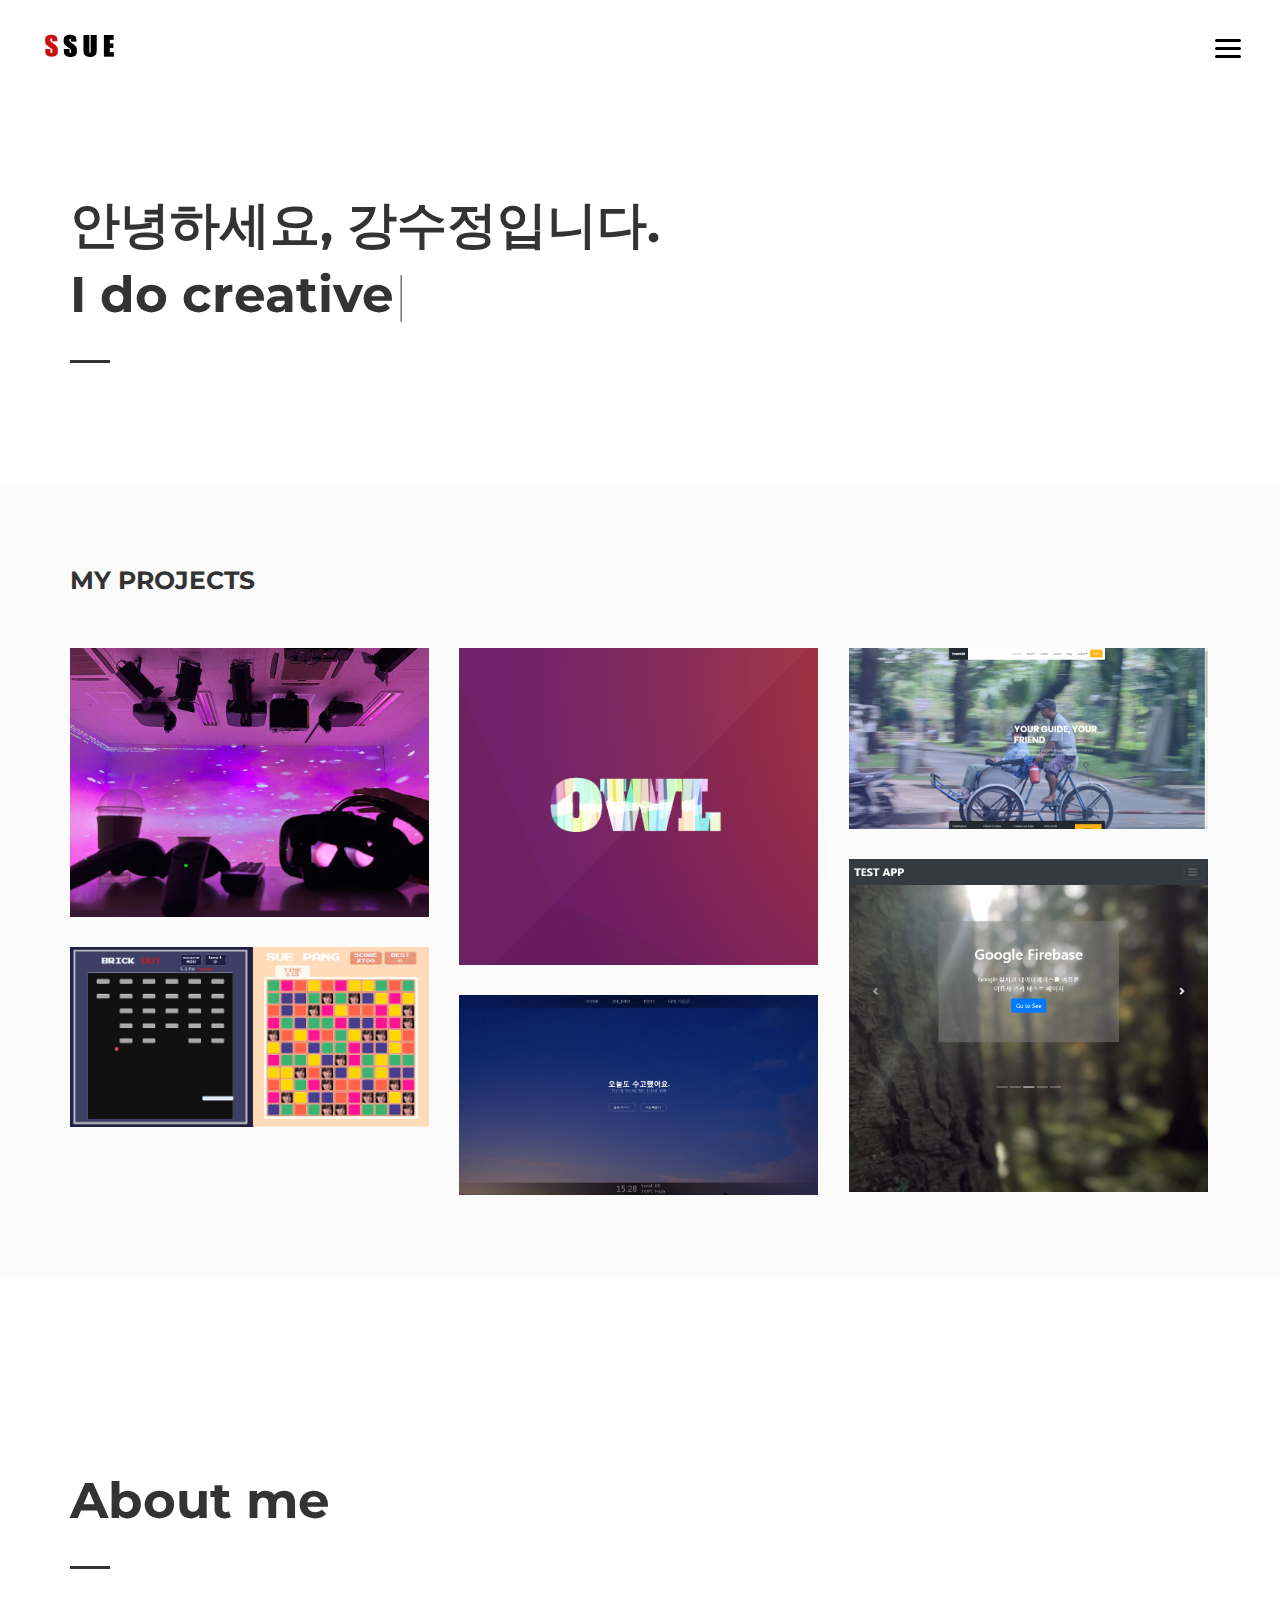
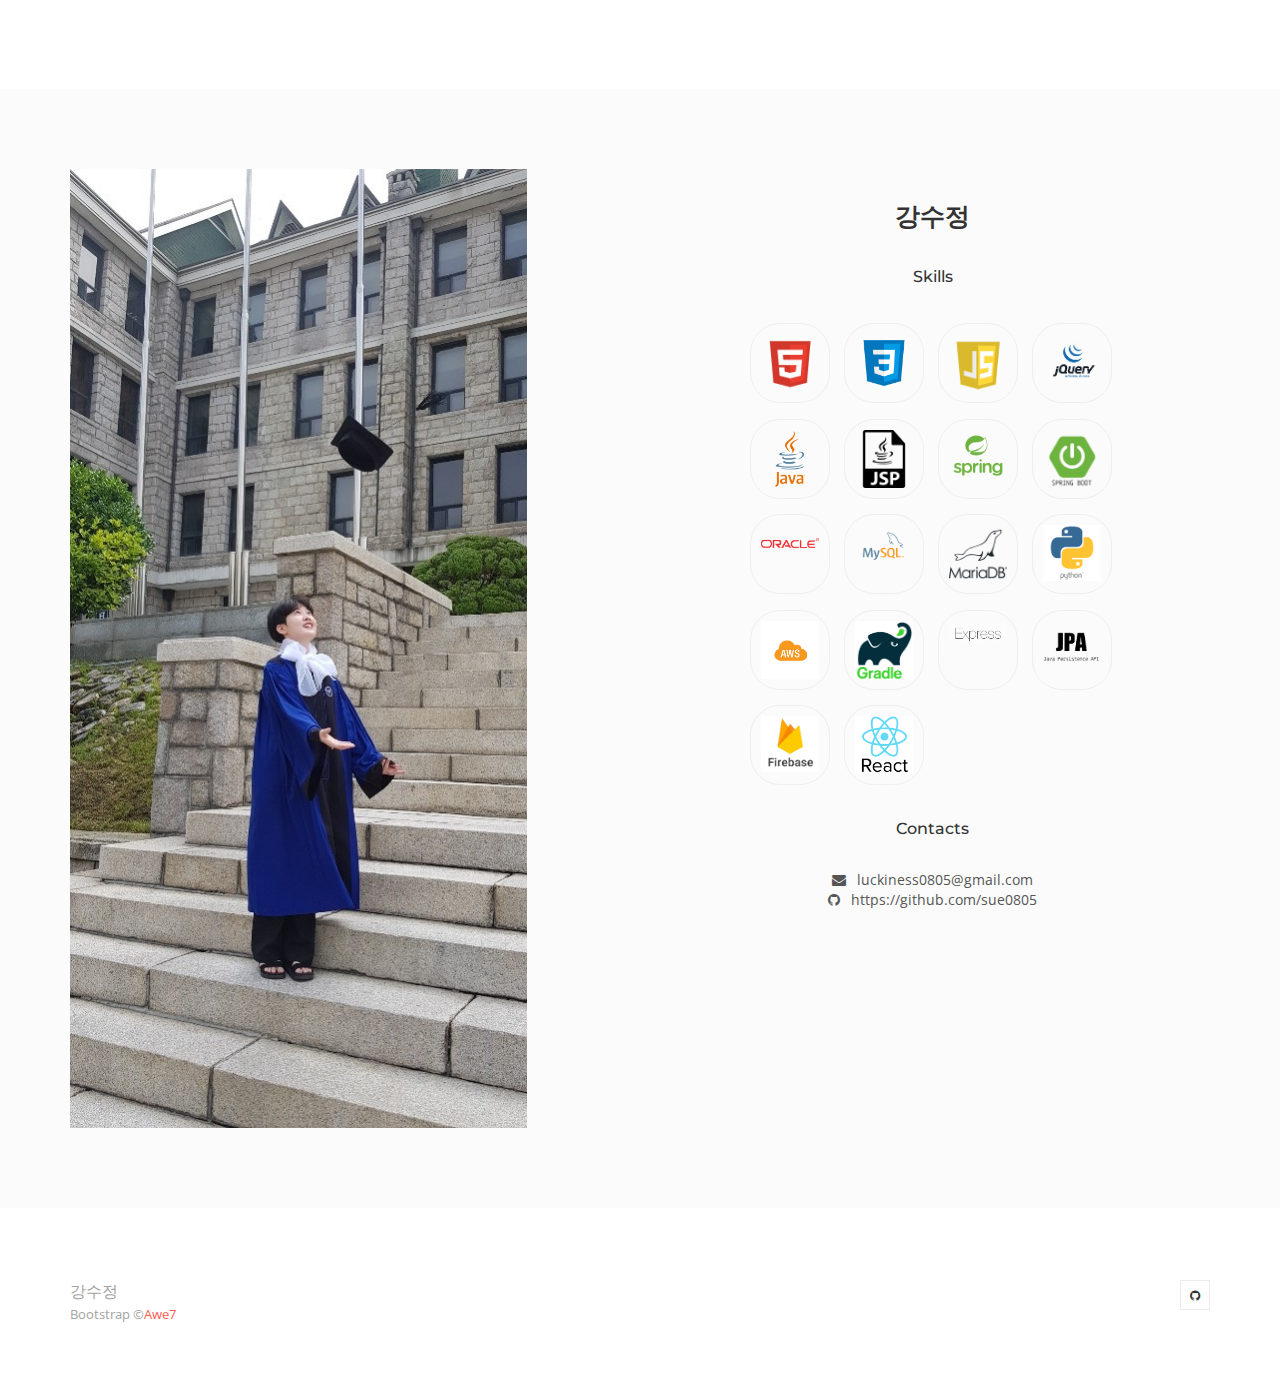
<file: index.html>
<!DOCTYPE html>
<html>
	<head>
		<title>Home</title>
		<meta charset="utf-8">
		<meta name="viewport" content="width=device-width, initial-scale=1.0, maximum-scale=1.0, user-scalable=no">
		<meta name="format-detection" content="telephone=no">
		<meta name="apple-mobile-web-app-capable" content="yes">
		<!-- Fonts-->
		<link rel="stylesheet" type="text/css" href="assets/fonts/fontawesome/font-awesome.min.css">
		<link rel="stylesheet" type="text/css" href="assets/fonts/pe-icon/pe-icon.css">
		<!-- Vendors-->
		<link rel="stylesheet" type="text/css" href="assets/vendors/bootstrap/grid.css">
		<link rel="stylesheet" type="text/css" href="assets/vendors/magnific-popup/magnific-popup.min.css">
		<link rel="stylesheet" type="text/css" href="assets/vendors/swiper/swiper.css">
		<!-- App & fonts-->
		<link rel="stylesheet" type="text/css" href="https://fonts.googleapis.com/css?family=Montserrat:300,400,500,600,700|Open+Sans:400,700">
		<link rel="stylesheet" type="text/css" id="app-stylesheet" href="assets/css/main.css"><!--[if lt IE 9]>
			<script src="https://oss.maxcdn.com/libs/html5shiv/3.7.0/html5shiv.js"></script>
		<![endif]-->
	</head>
	
	<body>
		<div class="page-wrap" id="root">
			
			<!-- header -->
			<header class="header header--fixed">
				<div class="header__inner">
					<div class="header__logo"><a href="index.html"><img src="assets/img/logo.png" alt="" style="width: 122px;"/></a></div>
					<div class="navbar-toggle" id="fs-button">
						<div class="navbar-icon"><span></span></div>
					</div>
				</div>
				
				<!-- fullscreenmenu__module -->
				<div class="fullscreenmenu__module" trigger="#fs-button">
					
					<!-- overlay-menu -->
					<nav class="overlay-menu">
						
						<!--  -->
						<ul class="wil-menu-list">
							<li><a href="#home">Home</a>
							</li>
							<li class="current-menu-item"><a href="#about">About</a>
							</li>
						</ul><!--  -->
						
					</nav><!-- End / overlay-menu -->
					
				</div><!-- End / fullscreenmenu__module -->
				
			</header><!-- End / header -->
			
			<!-- Content-->
			<div id="home" class="wil-content">
				
				<!-- Section -->
				<section class="awe-section">
					<div class="container">
						
						<!-- page-title -->
						<div class="page-title">
							<h2 class="page-title__title">안녕하세요, 강수정입니다.<br>I
								
								<!-- typing__module -->
								<div class="typing__module">
									<div class="typed-strings"><span> do creative</span><span>'m a developer</span><span>can do it!</span>
									</div><span class="typed"></span>
								</div><!-- End / typing__module -->
								
							</h2>
							<p class="page-title__text"></p>
							<div class="page-title__divider"></div>
						</div><!-- End / page-title -->
						
					</div>
				</section>
				<!-- End / Section -->
				
				
				<!-- Section -->
				<section id="projects" class="awe-section bg-gray">
					<div class="container">
						<div class="row">
							<div class="col-lg-6 ">
								
								<!-- title -->
								<div class="title">
									<h2 class="title__title">My Projects</h2>
								</div><!-- End / title -->
								
							</div>
						</div>
						<div class="grid-css grid-css--masonry" data-col-lg="3" data-col-md="2" data-col-sm="2" data-col-xs="1" data-gap="30">
							<div class="grid__inner">
								<div class="grid-sizer"></div>
								<div class="grid-item">
									<div class="grid-item__inner">
										<div class="grid-item__content-wrapper">
											
											<!-- work -->
											<div class="work"><a href="ai.html">
													
													<!-- hoverbox ef-slide-bottom -->
													<div class="hoverbox ef-slide-bottom light">
														
														<!-- hb_front -->
														<div class="hb_front"><img src="assets/img/works/ai/01.jpg" alt="ai contents"/>
														</div><!-- End / hb_front -->
														
														
														<!-- hb_back -->
														<div class="hb_back">
															<h2 class="work__title">AI Media Contents</h2>
															<span class="work__text" style="color: #999;">REVISIONIZE & Journey's End</span>
															<hr>
															<div class="hb_skill_container">
																<div class="hb_skill"><img src="assets/img/skills/python.png" /></div>
																<div class="hb_skill"><img src="assets/img/skills/api.jpg" /></div>
																<div class="hb_skill"><img src="assets/img/skills/ue.png" /></div>
															</div>
															<!-- <span class="work__text">자세히 보기</span> -->
														</div><!-- End / hb_back -->
														
													</div><!-- End / hoverbox ef-slide-bottom -->
													</a>
											</div><!-- End / work -->
											
										</div>
									</div>
								</div>
								<div class="grid-item">
									<div class="grid-item__inner">
										<div class="grid-item__content-wrapper">
											
											<!-- work -->
											<div class="work"><a href="owl.html">
													
													<!-- hoverbox ef-slide-bottom -->
													<div class="hoverbox ef-slide-bottom light">
														
														<!-- hb_front -->
														<div class="hb_front"><img src="assets/img/works/owl.png" alt="project_owl"/>
														</div><!-- End / hb_front -->
														
														
														<!-- hb_back -->
														<div class="hb_back">
															<h2 class="work__title">OWL Project</h2>
															<span class="work__text" style="color: #999;">개발자를 위한 검색 커뮤니티</span>
															<hr>
															<div class="hb_skill_container">
																<div class="hb_skill"><img src="assets/img/skills/springboot.png" /></div>
																<div class="hb_skill"><img src="assets/img/skills/vue.jpg" /></div>
																<div class="hb_skill"><img src="assets/img/skills/nodejs.png" /></div>
																<div class="hb_skill"><img src="assets/img/skills/gradle.jpg" /></div>
																<div class="hb_skill"><img src="assets/img/skills/mariadb.png" /></div>
																<div class="hb_skill"><img src="assets/img/skills/jpa.png" /></div>
																<div class="hb_skill"><img src="assets/img/skills/java.png" /></div>
																<div class="hb_skill"><img src="assets/img/skills/python.png" /></div>
															</div>
															<!-- <span class="work__text">자세히 보기</span> -->
														</div><!-- End / hb_back -->
														
													</div><!-- End / hoverbox ef-slide-bottom -->
													</a>
											</div><!-- End / work -->
											
										</div>
									</div>
								</div>
								<div class="grid-item">
										<div class="grid-item__inner">
											<div class="grid-item__content-wrapper">
												
												<!-- work -->
												<div class="work"><a href="team150.html">
														
														<!-- hoverbox ef-slide-left -->
														<div class="hoverbox ef-slide-left light">
															
															<!-- hb_front -->
															<div class="hb_front"><img src="assets/img/works/team150.png" alt=""/>
															</div><!-- End / hb_front -->
															
															
															<!-- hb_back -->
															<div class="hb_back">
																<h2 class="work__title">TEAM 150</h2>
																<span class="work__text" style="color: #999;">아띠 인력거를 모티브로 한 인력거 예약 서비스</span>
																<hr>
																<div class="hb_skill_container">
																	<div class="hb_skill"><img src="assets/img/skills/spring.png" /></div>
																	<div class="hb_skill"><img src="assets/img/skills/aws.png" /></div>
																	<div class="hb_skill"><img src="assets/img/skills/analytics.png" /></div>
																	<div class="hb_skill"><img src="assets/img/skills/mysql.png" /></div>
																</div>
															</div><!-- End / hb_back -->
															
														</div><!-- End / hoverbox ef-slide-right -->
														</a>
												</div><!-- End / work -->
												
											</div>
										</div>
									</div>
								<div class="grid-item">
									<div class="grid-item__inner">
										<div class="grid-item__content-wrapper">
											
											<!-- work -->
											<div class="work"><a href="react.html">
													
													<!-- hoverbox ef-slide-right -->
													<div class="hoverbox ef-slide-right light">
														
														<!-- hb_front -->
														<div class="hb_front"><img src="assets/img/works/apis.png" alt=""/>
														</div><!-- End / hb_front -->
														
														
														<!-- hb_back -->
														<div class="hb_back">
																<h2 class="work__title">React Project</h2>
															<span class="work__text" style="color: #999;">리액트 기반의 웹 프로젝트</span><hr>
															<div class="hb_skill_container">
																<div class="hb_skill"><img src="assets/img/skills/reactjs.jpg" /></div>
																<div class="hb_skill"><img src="assets/img/skills/next.png" /></div>
																<div class="hb_skill"><img src="assets/img/skills/firebase.jpg" /></div>
																<div class="hb_skill"><img src="assets/img/skills/now.png" /></div>
															</div>
														</div><!-- End / hb_back -->
														
													</div><!-- End / hoverbox ef-slide-right -->
													</a>
											</div><!-- End / work -->
											
										</div>
									</div>
								</div>
								
								<div class="grid-item">
										<div class="grid-item__inner">
											<div class="grid-item__content-wrapper">
												
												<!-- work -->
												<div class="work"><a href="games.html">
														
														<!-- hoverbox ef-move-top -->
														<div class="hoverbox ef-slide-top light">
															
															<!-- hb_front -->
															<div class="hb_front"><img src="assets/img/works/games.jpg" alt=""/>
															</div><!-- End / hb_front -->
															
															
															<!-- hb_back -->
															<div class="hb_back">
																<h2 class="work__title">Retro Games</h2>
																<span class="work__text" style="color: #999;">자바스크립트 복고 게임♬</span>
																<hr>
																<div class="hb_skill_container">
																	<div class="hb_skill"><img src="assets/img/skills/javascript.png" /></div>
																</div>
															</div><!-- End / hb_back -->
															
														</div><!-- End / hoverbox ef-move-top -->
														</a>
												</div><!-- End / work -->
												
											</div>
										</div>
									</div>
									<div class="grid-item">
											<div class="grid-item__inner">
												<div class="grid-item__content-wrapper">
													
													<!-- work -->
													<div class="work"><a href="openapi.html">
															
															<!-- hoverbox ef-move-top -->
															<div class="hoverbox ef-slide-top light">
																
																<!-- hb_front -->
																<div class="hb_front"><img src="assets/img/works/apiteam.PNG" alt=""/>
																</div><!-- End / hb_front -->
																
																
																<!-- hb_back -->
																<div class="hb_back">
																	<h2 class="work__title">취준생 프로젝트</h2>
																	<span class="work__text" style="color: #999;">open API를 사용한 취준생을 위한 웹 사이트</span>
																	<hr>
																	<div class="hb_skill_container">
																		<div class="hb_skill"><img src="assets/img/skills/java.png" /></div>
																		<div class="hb_skill"><img src="assets/img/skills/javascript.png" /></div>
																		<div class="hb_skill"><img src="assets/img/skills/jsp.png" /></div>
																		<div class="hb_skill"><img src="assets/img/skills/api.jpg" /></div>
																	</div>
																</div><!-- End / hb_back -->
																
															</div><!-- End / hoverbox ef-move-top -->
															</a>
													</div><!-- End / work -->
													
												</div>
											</div>
										</div>
									
								
							</div>
						</div>
					</div>
				</section>
				<!-- End / Section -->

				<!-- Content-->
			<div id="about" class="wil-content">
				
				<!-- Section -->
				<section class="awe-section">
					<div class="container">
						
						<!-- page-title -->
						<div class="page-title pb-40">
							<h2 class="page-title__title">About me</h2>
							<div class="page-title__divider"></div>
						</div><!-- End / page-title -->
						
					</div>
				</section>
				<!-- End / Section -->
				
				
				<!-- Section -->
				<section class="awe-section bg-gray">
					<div class="container">
						<div class="row">
							<div class="col-md-6 col-lg-5 ">
								<img class="about_photo" src="assets/img/about.jpg" alt="photo">
							</div>
							<div class="col-md-6 col-lg-6 col-xs-offset-0 col-sm-offset-0 col-md-offset-0 col-lg-offset-1 ">
								
								<!--  -->
								<div class="mt-30">
									<h2 class="about__title">강수정</h2>
									<br>
									<p class="about__subtitle">Skills</p>
									<div class="about__skills">

										<div calss="about__skill">
											<img src="assets/img/skills/html5.png">
										</div>
										<div calss="about__skill">
											<img src="assets/img/skills/css3.png">
										</div>
										<div calss="about__skill">
											<img src="assets/img/skills/javascript.png">
										</div>
										<div calss="about__skill">
											<img src="assets/img/skills/jquery.png">
										</div>
										<div calss="about__skill">
											<img src="assets/img/skills/java.png">
										</div>
										<div calss="about__skill">
											<img src="assets/img/skills/jsp.png">
										</div>
										<div calss="about__skill">
											<img src="assets/img/skills/spring.png">
										</div>
										<div calss="about__skill">
											<img src="assets/img/skills/springboot.png">
										</div>
										<div calss="about__skill">
											<img src="assets/img/skills/oracle.png">
										</div>
										<div calss="about__skill">
											<img src="assets/img/skills/mysql.png">
										</div>
										<div calss="about__skill">
											<img src="assets/img/skills/mariadb.png">
										</div>
										<div calss="about__skill">
											<img src="assets/img/skills/python.png">
										</div>
										<div calss="about__skill">
											<img src="assets/img/skills/aws.png">
										</div>
										<div calss="about__skill">
											<img src="assets/img/skills/gradle.jpg">
										</div>
										<div calss="about__skill">
											<img src="assets/img/skills/express.png">
										</div>
										<div calss="about__skill">
											<img src="assets/img/skills/jpa.png">
										</div>
										<div calss="about__skill">
											<img src="assets/img/skills/firebase.jpg">
										</div>
										<div calss="about__skill">
											<img src="assets/img/skills/reactjs.jpg">
										</div>
										
									</div>
									<br>
									<p class="about__subtitle">Contacts</p>
									<p class="about__text">
										<i class="fa fa-envelope" id="copy"></i>&ensp; luckiness0805@gmail.com<br>
										<a href="https://github.com/sue0805" target="_blank"><i class="fa fa-github"></i>&ensp; https://github.com/sue0805</a>
									</p>
									
								</div><!-- End /  -->
								
							</div>
						</div>
					</div>
				</section>
				<!-- End / Section -->
				
				<input type="text" value="luckiness0805@gmail.com" id="emailcopy">
			</div>
			<!-- End / Content-->
			
			<!-- footer -->
			<div class="footer">
				<div class="container">
					<div class="row">
						<div class="col-md-6 col-lg-6 ">
							<p class="footer__coppy">강수정</p>
							<p class="footer__coppy"><small>Bootstrap &copy;<a href="http://awe7.com/">Awe7</a></small></p>
						</div>
						<div class="col-md-6 col-lg-6 ">
							<div class="footer__social">
											
								<!-- social-icon -->
								<a class="social-icon" href="https://github.com/sue0805" target="_blank"><i class="social-icon__icon fa fa-github"></i>
								</a><!-- End / social-icon -->

							</div>
						</div>
					</div>
				</div>
			</div><!-- End / footer -->
			
		</div>
		<!-- Vendors-->
		<script type="text/javascript" src="assets/vendors/jquery/jquery.min.js"></script>
		<script type="text/javascript" src="assets/vendors/imagesloaded/imagesloaded.pkgd.js"></script>
		<script type="text/javascript" src="assets/vendors/isotope-layout/isotope.pkgd.js"></script>
		<script type="text/javascript" src="assets/vendors/jquery-one-page/jquery.nav.min.js"></script>
		<script type="text/javascript" src="assets/vendors/jquery.easing/jquery.easing.min.js"></script>
		<script type="text/javascript" src="assets/vendors/jquery.matchHeight/jquery.matchHeight.min.js"></script>
		<script type="text/javascript" src="assets/vendors/magnific-popup/jquery.magnific-popup.min.js"></script>
		<script type="text/javascript" src="assets/vendors/masonry-layout/masonry.pkgd.js"></script>
		<script type="text/javascript" src="assets/vendors/jquery.waypoints/jquery.waypoints.min.js"></script>
		<script type="text/javascript" src="assets/vendors/swiper/swiper.jquery.js"></script>
		<script type="text/javascript" src="assets/vendors/menu/menu.js"></script>
		<script type="text/javascript" src="assets/vendors/typed/typed.min.js"></script>
		<!-- App-->
		<script type="text/javascript" src="assets/js/main.js"></script>
	</body>
</html>
</file>
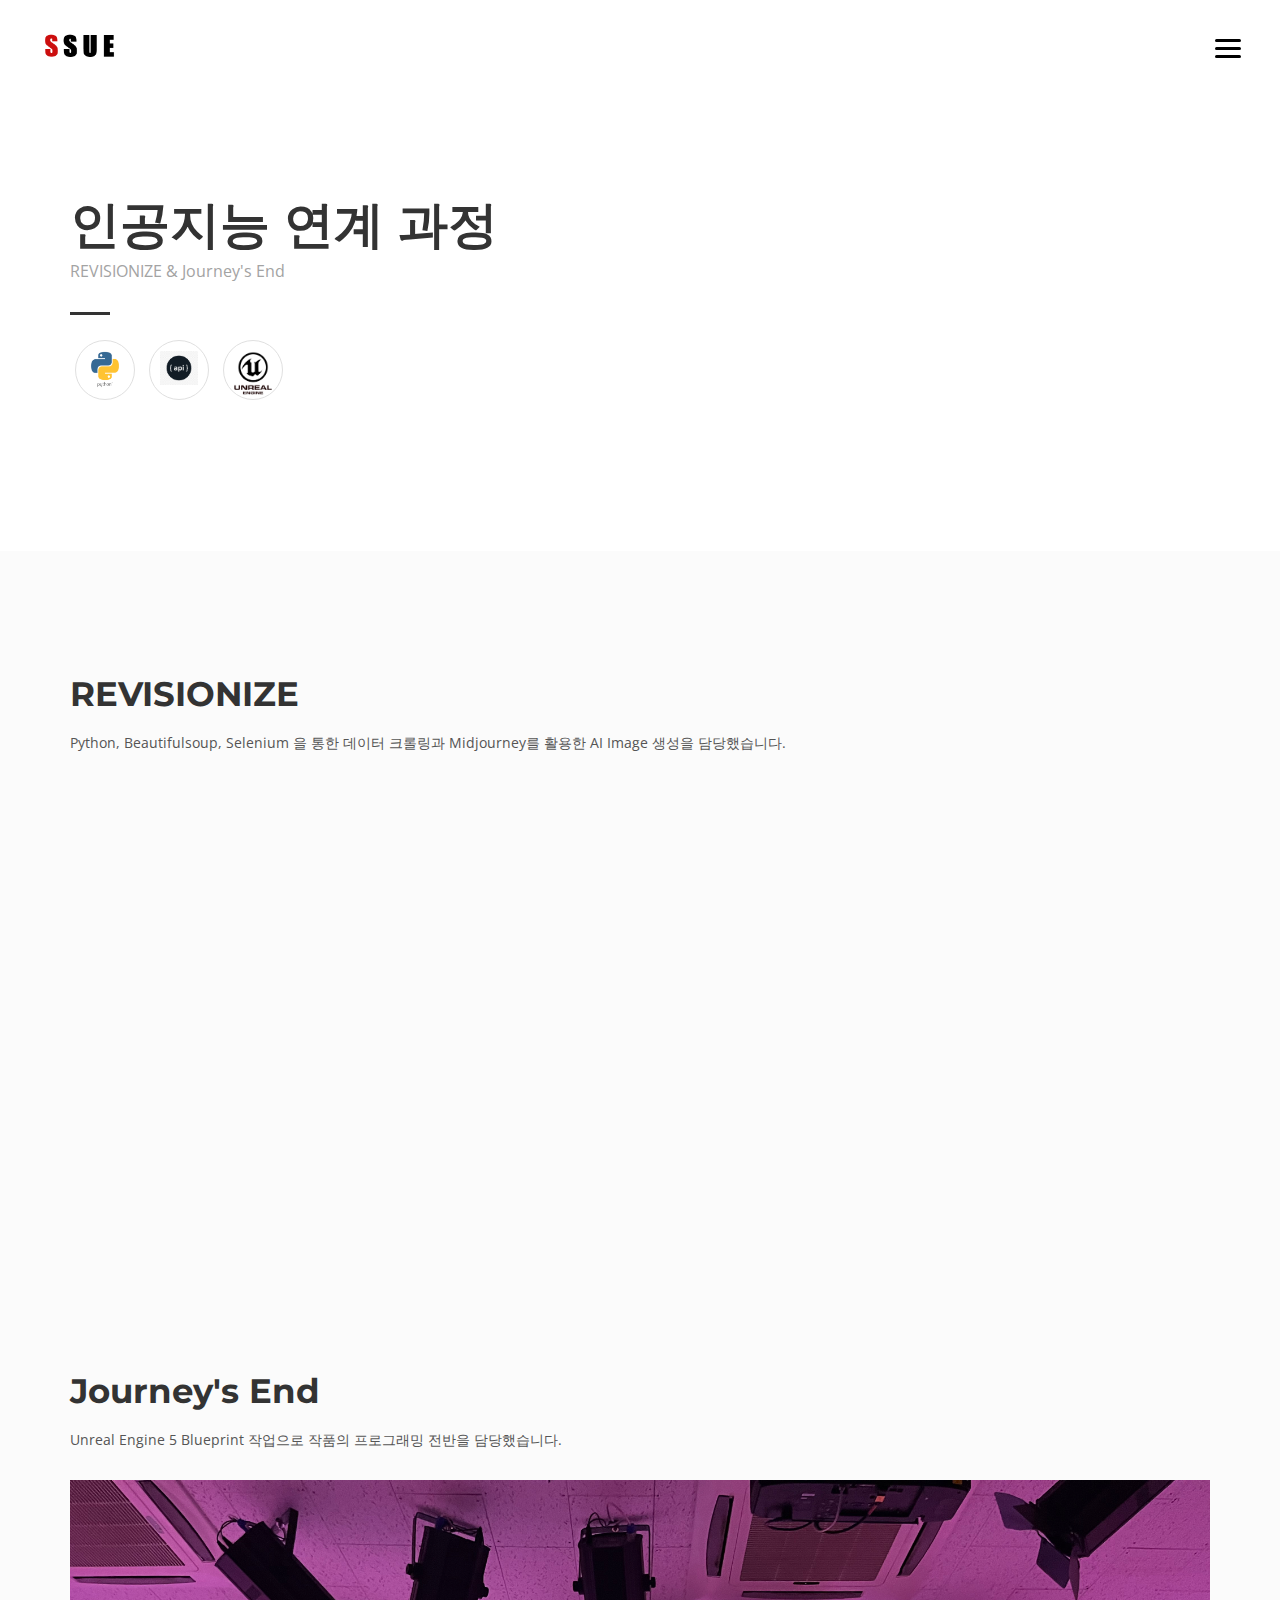
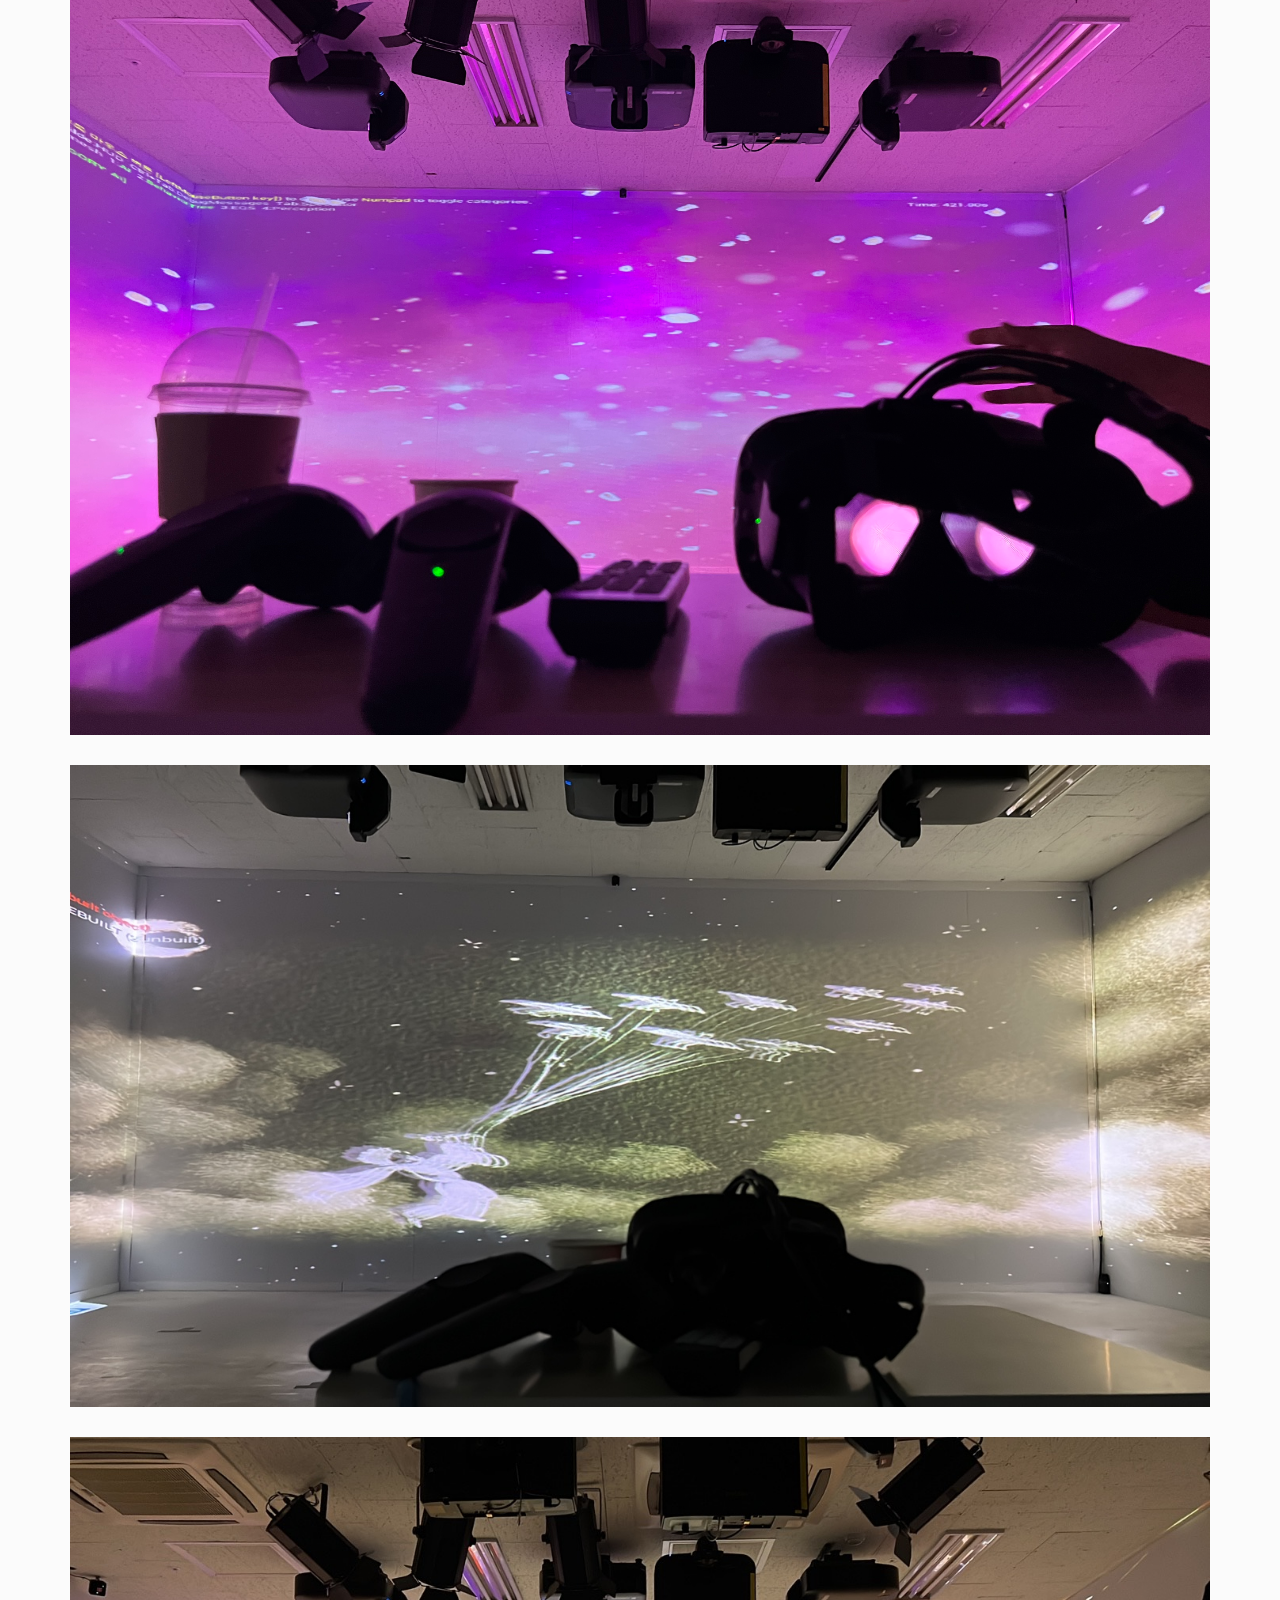
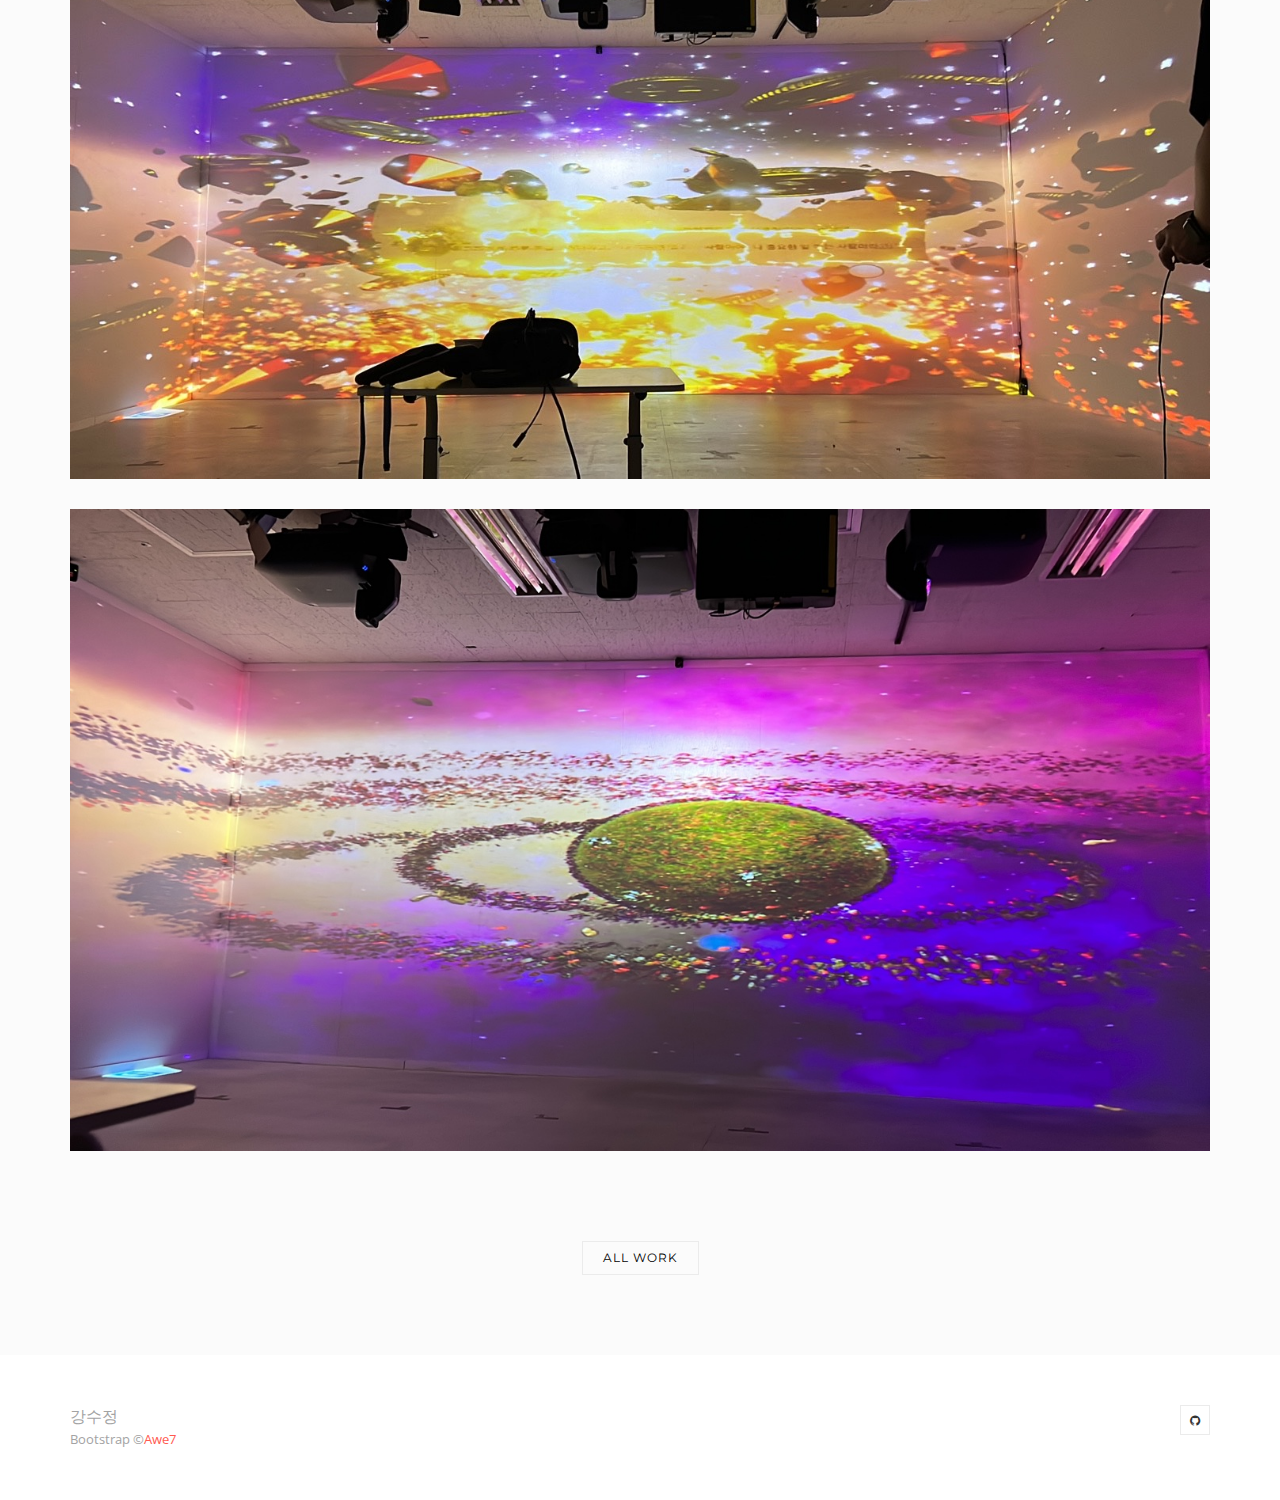
<file: ai.html>
<!DOCTYPE html>
<html>
	<head>
		<title>Work detail</title>
		<meta charset="utf-8">
		<meta name="viewport" content="width=device-width, initial-scale=1.0, maximum-scale=1.0, user-scalable=no">
		<meta name="format-detection" content="telephone=no">
		<meta name="apple-mobile-web-app-capable" content="yes">
		<!-- Fonts-->
		<link rel="stylesheet" type="text/css" href="assets/fonts/fontawesome/font-awesome.min.css">
		<link rel="stylesheet" type="text/css" href="assets/fonts/pe-icon/pe-icon.css">
		<!-- Vendors-->
		<link rel="stylesheet" type="text/css" href="assets/vendors/bootstrap/grid.css">
		<link rel="stylesheet" type="text/css" href="assets/vendors/magnific-popup/magnific-popup.min.css">
		<link rel="stylesheet" type="text/css" href="assets/vendors/swiper/swiper.css">
		<!-- App & fonts-->
		<link rel="stylesheet" type="text/css" href="https://fonts.googleapis.com/css?family=Montserrat:300,400,500,600,700|Open+Sans:400,700">
		<link rel="stylesheet" type="text/css" id="app-stylesheet" href="assets/css/main.css"><!--[if lt IE 9]>
			<script src="https://oss.maxcdn.com/libs/html5shiv/3.7.0/html5shiv.js"></script>
		<![endif]-->
	</head>
	
	<body>
		<div class="page-wrap" id="root">
			
			<!-- header -->
			<header class="header header--fixed">
				<div class="header__inner">
					<div class="header__logo"><a href="index.html"><img src="assets/img/logo.png" alt="" style="width: 122px;"/></a></div>
					<div class="navbar-toggle" id="fs-button">
						<div class="navbar-icon"><span></span></div>
					</div>
				</div>
				
				<!-- fullscreenmenu__module -->
				<div class="fullscreenmenu__module" trigger="#fs-button">
					
					<!-- overlay-menu -->
					<nav class="overlay-menu">
						
						<!--  -->
						<ul class="wil-menu-list">
							<li><a href="index.html">Home</a>
							</li>
							<li class="current-menu-item"><a href="index.html#about">About</a>
						</ul><!--  -->
						
					</nav><!-- End / overlay-menu -->
					
				</div><!-- End / fullscreenmenu__module -->
				
			</header><!-- End / header -->
			
			<!-- Content-->
			<div class="wil-content">
				
				<!-- Section -->
				<section class="awe-section">
					<div class="container">
						
						<!-- page-title -->
						<div class="page-title pb-40">
							<h2 class="page-title__title">인공지능 연계 과정</h2>
							<p class="page-title__text">REVISIONIZE & Journey's End</p>
							<div class="page-title__divider"></div>
							<div class="work_skill_container">
								<div class="work_skill"><img src="assets/img/skills/python.png" /></div>
								<div class="work_skill"><img src="assets/img/skills/api.jpg" /></div>
								<div class="work_skill"><img src="assets/img/skills/ue.png" /></div>
							</div>
						</div><!-- End / page-title -->
						
					</div>
				</section>
				<!-- End / Section -->
				
				
				<!-- Section -->
				<section class="awe-section bg-gray">
					<div class="container">
						
						<!--  -->
						<div>
							<div class="work-detail__entry">
								<h3>REVISIONIZE</h3>
								<p>
									Python, Beautifulsoup, Selenium 을 통한 데이터 크롤링과 Midjourney를 활용한 AI Image 생성을 담당했습니다.
								</p>
								<div class="work-img">
										<iframe width="100%" height="500" src="https://www.youtube.com/embed/WhL6F4kc4m0?autoplay=1" frameborder="0" allow="accelerometer; autoplay; encrypted-media; gyroscope; picture-in-picture" allowfullscreen></iframe>
                                </div>
						</div><!-- End /  -->
						
						<div>
							<div class="work-detail__entry">
								<h3>Journey's End</h3>
								<p>
									Unreal Engine 5 Blueprint 작업으로 작품의 프로그래밍 전반을 담당했습니다.
								</p>
								<div class="work-img">
									<img src="assets/img/works/ai/01.jpg" alt="" />
								</div>
								<div class="work-img">
									<img src="assets/img/works/ai/02.JPG" alt="" />
								</div>
								<div class="work-img">
									<img src="assets/img/works/ai/03.jpeg" alt="" />
								</div>
								<div class="work-img">
									<img src="assets/img/works/ai/04.JPG" alt="" />
								</div>
						</div><!-- End /  -->

						<div class="awe-text-center mt-50">
							<a class="md-btn md-btn--outline-primary " href="index.html#projects">All work
							</a>
						</div>
					</div>
				</section>
				<!-- End / Section -->
				
			</div>
			<!-- End / Content-->
			
			<!-- footer -->
			<div class="footer">
				<div class="container">
					<div class="row">
						<div class="col-md-6 col-lg-6 ">
							<p class="footer__coppy">강수정</p>
							<p class="footer__coppy"><small>Bootstrap &copy;<a href="http://awe7.com/">Awe7</a></small></p>
						</div>
						<div class="col-md-6 col-lg-6 ">
							<div class="footer__social">
											
								<!-- social-icon -->
								<a class="social-icon" href="https://github.com/sue0805" target="_blank"><i class="social-icon__icon fa fa-github"></i>
								</a><!-- End / social-icon -->

							</div>
						</div>
					</div>
				</div>
			</div><!-- End / footer -->
			
		</div>
		<!-- Vendors-->
		<script type="text/javascript" src="assets/vendors/jquery/jquery.min.js"></script>
		<script type="text/javascript" src="assets/vendors/imagesloaded/imagesloaded.pkgd.js"></script>
		<script type="text/javascript" src="assets/vendors/isotope-layout/isotope.pkgd.js"></script>
		<script type="text/javascript" src="assets/vendors/jquery-one-page/jquery.nav.min.js"></script>
		<script type="text/javascript" src="assets/vendors/jquery.easing/jquery.easing.min.js"></script>
		<script type="text/javascript" src="assets/vendors/jquery.matchHeight/jquery.matchHeight.min.js"></script>
		<script type="text/javascript" src="assets/vendors/magnific-popup/jquery.magnific-popup.min.js"></script>
		<script type="text/javascript" src="assets/vendors/masonry-layout/masonry.pkgd.js"></script>
		<script type="text/javascript" src="assets/vendors/jquery.waypoints/jquery.waypoints.min.js"></script>
		<script type="text/javascript" src="assets/vendors/swiper/swiper.jquery.js"></script>
		<script type="text/javascript" src="assets/vendors/menu/menu.js"></script>
		<script type="text/javascript" src="assets/vendors/typed/typed.min.js"></script>
		<!-- App-->
		<script type="text/javascript" src="assets/js/main.js"></script>
	</body>
</html>
</file>
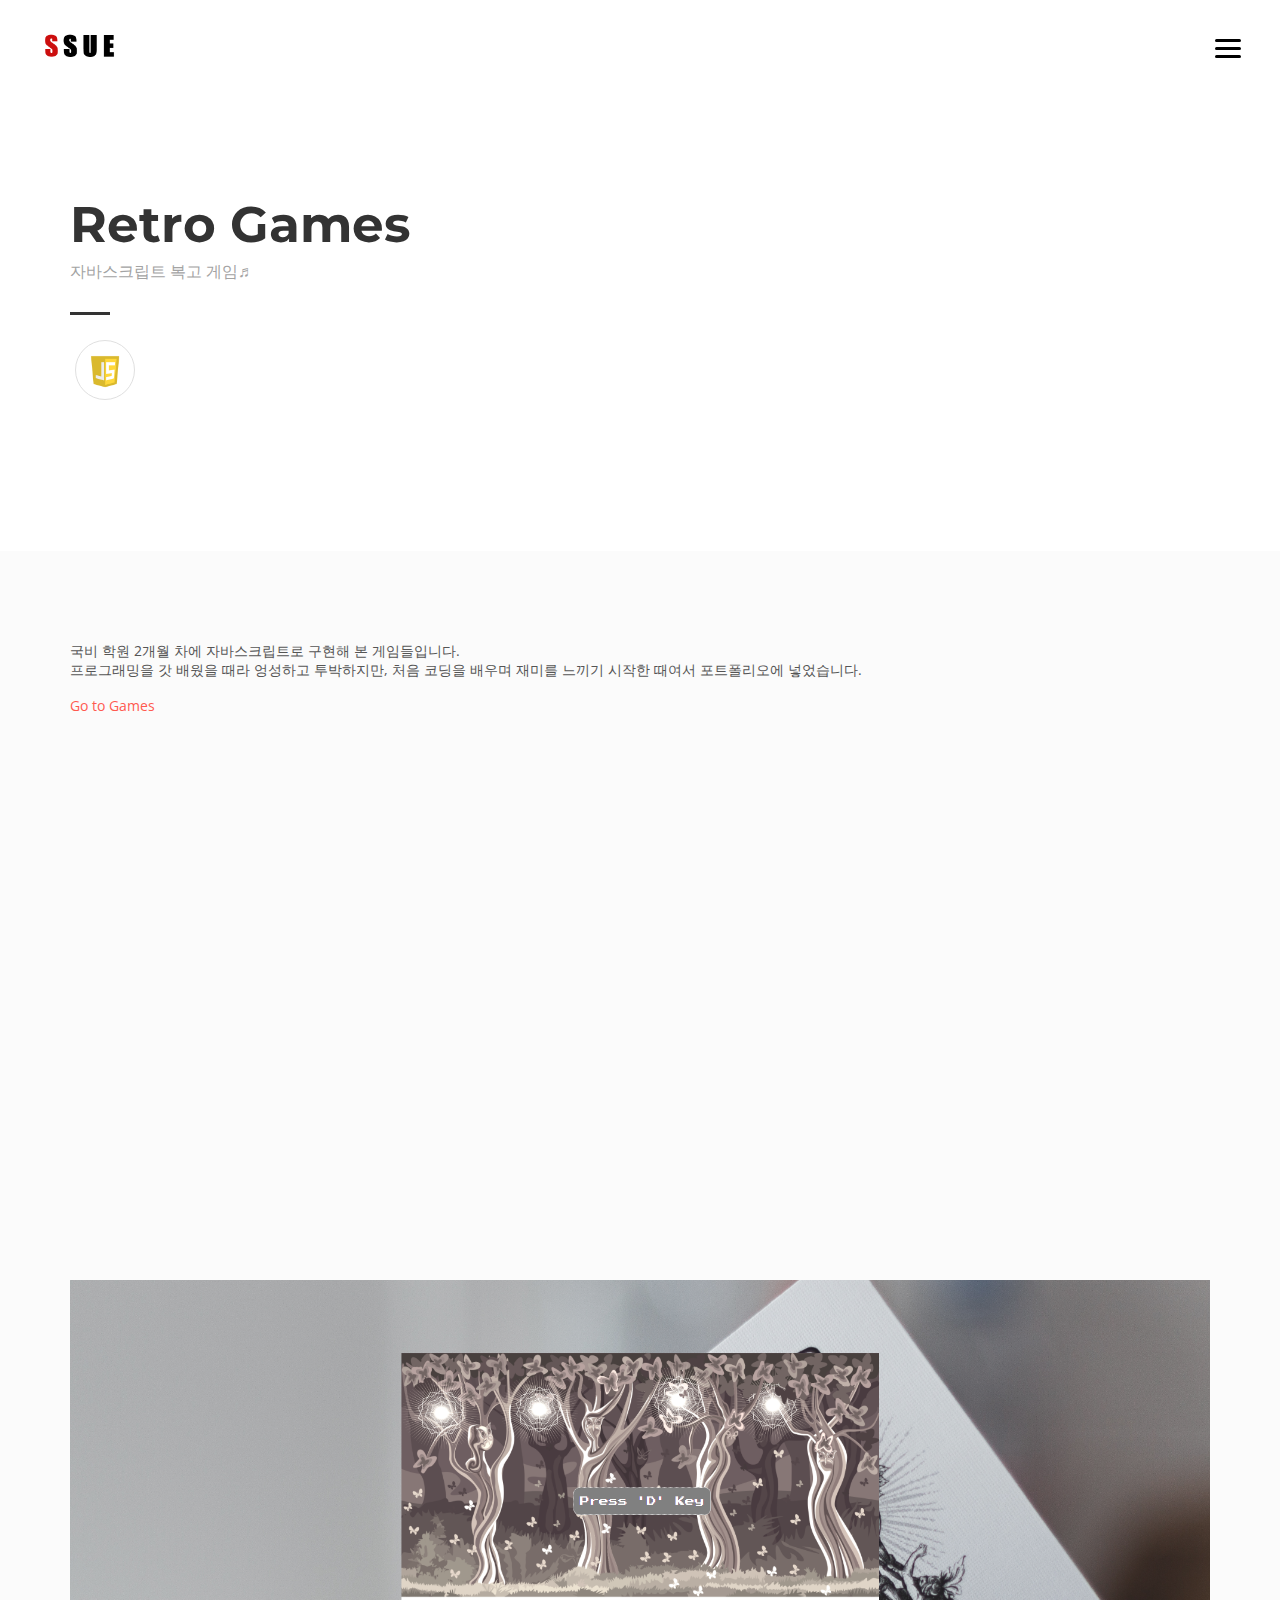
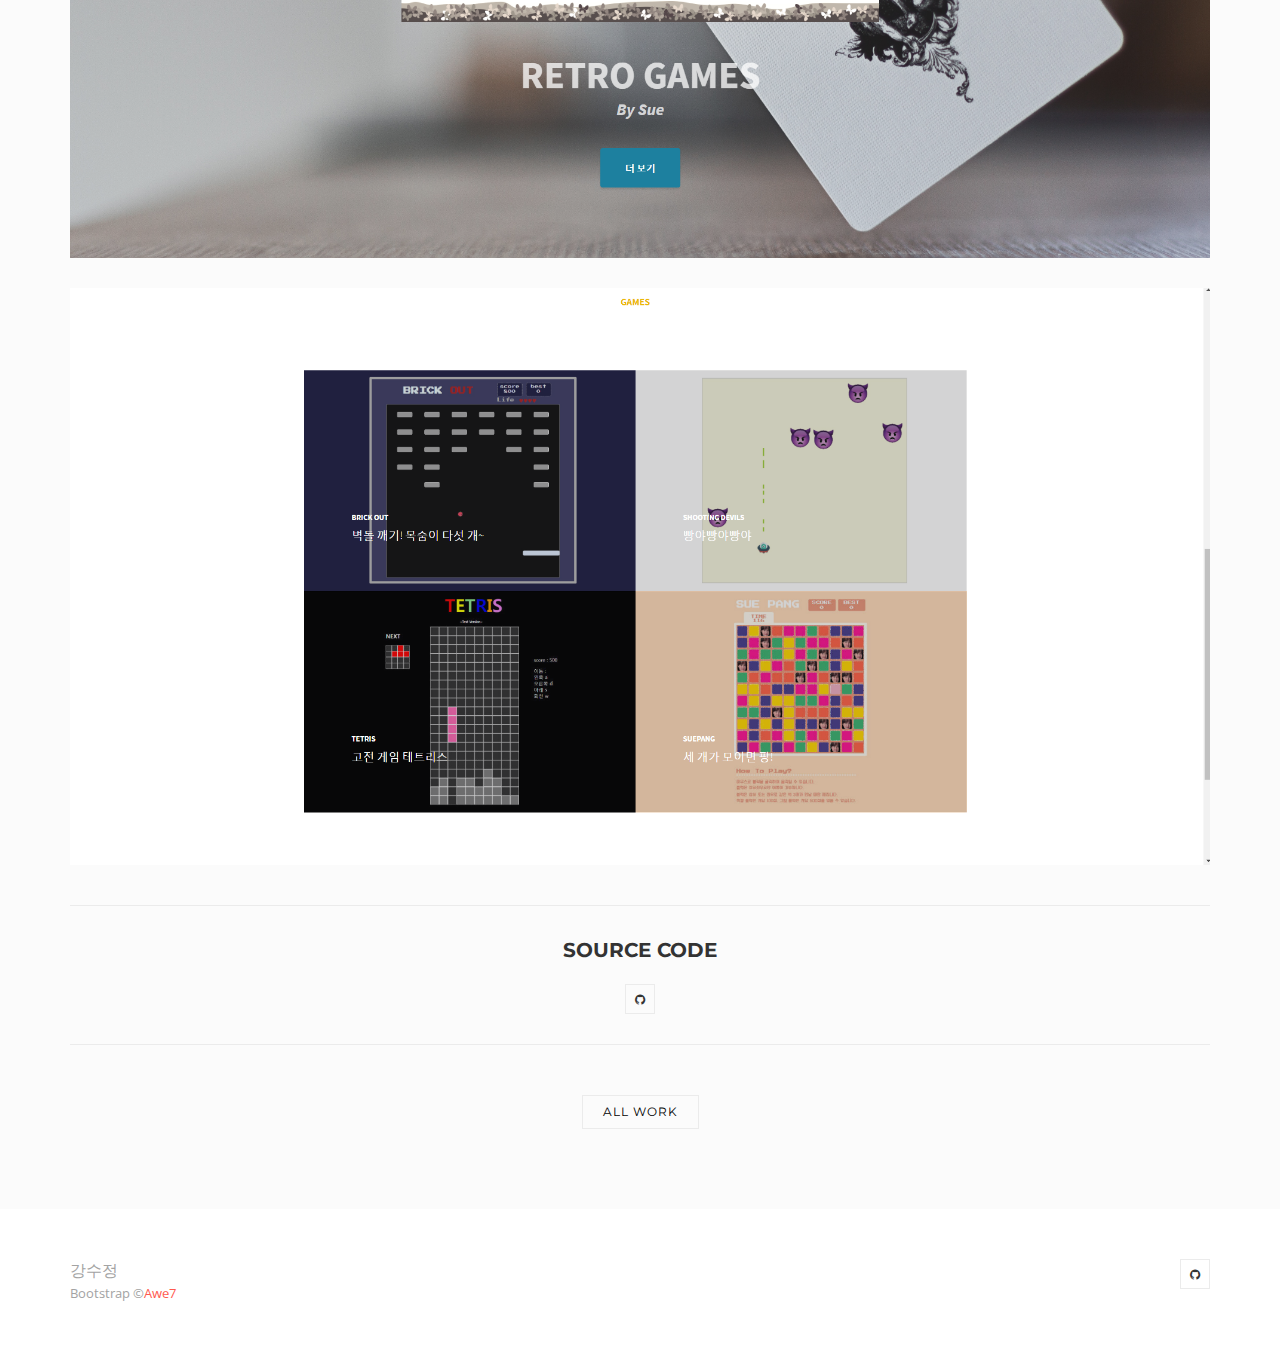
<file: games.html>
<!DOCTYPE html>
<html>
  <head>
    <title>Work detail</title>
    <meta charset="utf-8" />
    <meta
      name="viewport"
      content="width=device-width, initial-scale=1.0, maximum-scale=1.0, user-scalable=no"
    />
    <meta name="format-detection" content="telephone=no" />
    <meta name="apple-mobile-web-app-capable" content="yes" />
    <!-- Fonts-->
    <link
      rel="stylesheet"
      type="text/css"
      href="assets/fonts/fontawesome/font-awesome.min.css"
    />
    <link
      rel="stylesheet"
      type="text/css"
      href="assets/fonts/pe-icon/pe-icon.css"
    />
    <!-- Vendors-->
    <link
      rel="stylesheet"
      type="text/css"
      href="assets/vendors/bootstrap/grid.css"
    />
    <link
      rel="stylesheet"
      type="text/css"
      href="assets/vendors/magnific-popup/magnific-popup.min.css"
    />
    <link
      rel="stylesheet"
      type="text/css"
      href="assets/vendors/swiper/swiper.css"
    />
    <!-- App & fonts-->
    <link
      rel="stylesheet"
      type="text/css"
      href="https://fonts.googleapis.com/css?family=Montserrat:300,400,500,600,700|Open+Sans:400,700"
    />
    <link
      rel="stylesheet"
      type="text/css"
      id="app-stylesheet"
      href="assets/css/main.css"
    />
    <!--[if lt IE 9]>
      <script src="https://oss.maxcdn.com/libs/html5shiv/3.7.0/html5shiv.js"></script>
    <![endif]-->
  </head>

  <body>
    <div class="page-wrap" id="root">
      <!-- header -->
      <header class="header header--fixed">
        <div class="header__inner">
          <div class="header__logo">
            <a href="index.html"
              ><img src="assets/img/logo.png" alt="" style="width: 122px"
            /></a>
          </div>
          <div class="navbar-toggle" id="fs-button">
            <div class="navbar-icon"><span></span></div>
          </div>
        </div>

        <!-- fullscreenmenu__module -->
        <div class="fullscreenmenu__module" trigger="#fs-button">
          <!-- overlay-menu -->
          <nav class="overlay-menu">
            <!--  -->
            <ul class="wil-menu-list">
              <li><a href="index.html">Home</a></li>
              <li class="current-menu-item">
                <a href="index.html#about">About</a>
              </li>
            </ul>
            <!--  -->
          </nav>
          <!-- End / overlay-menu -->
        </div>
        <!-- End / fullscreenmenu__module -->
      </header>
      <!-- End / header -->

      <!-- Content-->
      <div class="wil-content">
        <!-- Section -->
        <section class="awe-section">
          <div class="container">
            <!-- page-title -->
            <div class="page-title pb-40">
              <h2 class="page-title__title">Retro Games</h2>
              <p class="page-title__text">자바스크립트 복고 게임♬</p>
              <div class="page-title__divider"></div>
              <div class="work_skill_container">
                <div class="work_skill">
                  <img src="assets/img/skills/javascript.png" />
                </div>
              </div>
            </div>
            <!-- End / page-title -->
          </div>
        </section>
        <!-- End / Section -->

        <!-- Section -->
        <section class="awe-section bg-gray">
          <div class="container">
            <!--  -->
            <div>
              <div class="work-detail__entry">
                <p>
                  국비 학원 2개월 차에 자바스크립트로 구현해 본 게임들입니다.<br />
                  프로그래밍을 갓 배웠을 때라 엉성하고 투박하지만, 처음 코딩을
                  배우며 재미를 느끼기 시작한 때여서 포트폴리오에 넣었습니다.<br />
                </p>
                <a href="https://sue0805.github.io/game/" target="_blank"
                  >Go to Games</a
                ><br />
                <div class="work-img">
                  <iframe
                    width="100%"
                    height="500"
                    src="https://www.youtube.com/embed/mYjA3X_45CU?autoplay=1"
                    frameborder="0"
                    allow="accelerometer; autoplay; encrypted-media; gyroscope; picture-in-picture"
                    allowfullscreen
                  ></iframe>
                </div>
                <div class="work-img">
                  <img src="assets/img/works/games/01.png" alt="" />
                </div>
                <div class="work-img">
                  <img src="assets/img/works/games/02.png" alt="" />
                </div>
              </div>
              <div class="sharebox__module awe-text-center">
                <p class="social-text" style="font-size: 20px">SOURCE CODE</p>
                <a
                  class="social-icon"
                  href="https://github.com/sue0805/game"
                  target="_blank"
                  ><i class="social-icon__icon fa fa-github"></i
                ></a>
              </div>
            </div>
            <!-- End /  -->

            <div class="awe-text-center mt-50">
              <a
                class="md-btn md-btn--outline-primary"
                href="index.html#projects"
                >All work
              </a>
            </div>
          </div>
        </section>
        <!-- End / Section -->
      </div>
      <!-- End / Content-->

      <!-- footer -->
      <div class="footer">
        <div class="container">
          <div class="row">
            <div class="col-md-6 col-lg-6">
              <p class="footer__coppy">강수정</p>
              <p class="footer__coppy">
                <small
                  >Bootstrap &copy;<a href="http://awe7.com/">Awe7</a></small
                >
              </p>
            </div>
            <div class="col-md-6 col-lg-6">
              <div class="footer__social">
                <!-- social-icon -->
                <a
                  class="social-icon"
                  href="https://github.com/sue0805"
                  target="_blank"
                  ><i class="social-icon__icon fa fa-github"></i> </a
                ><!-- End / social-icon -->
              </div>
            </div>
          </div>
        </div>
      </div>
      <!-- End / footer -->
    </div>
    <!-- Vendors-->
    <script
      type="text/javascript"
      src="assets/vendors/jquery/jquery.min.js"
    ></script>
    <script
      type="text/javascript"
      src="assets/vendors/imagesloaded/imagesloaded.pkgd.js"
    ></script>
    <script
      type="text/javascript"
      src="assets/vendors/isotope-layout/isotope.pkgd.js"
    ></script>
    <script
      type="text/javascript"
      src="assets/vendors/jquery-one-page/jquery.nav.min.js"
    ></script>
    <script
      type="text/javascript"
      src="assets/vendors/jquery.easing/jquery.easing.min.js"
    ></script>
    <script
      type="text/javascript"
      src="assets/vendors/jquery.matchHeight/jquery.matchHeight.min.js"
    ></script>
    <script
      type="text/javascript"
      src="assets/vendors/magnific-popup/jquery.magnific-popup.min.js"
    ></script>
    <script
      type="text/javascript"
      src="assets/vendors/masonry-layout/masonry.pkgd.js"
    ></script>
    <script
      type="text/javascript"
      src="assets/vendors/jquery.waypoints/jquery.waypoints.min.js"
    ></script>
    <script
      type="text/javascript"
      src="assets/vendors/swiper/swiper.jquery.js"
    ></script>
    <script type="text/javascript" src="assets/vendors/menu/menu.js"></script>
    <script
      type="text/javascript"
      src="assets/vendors/typed/typed.min.js"
    ></script>
    <!-- App-->
    <script type="text/javascript" src="assets/js/main.js"></script>
  </body>
</html>
</file>
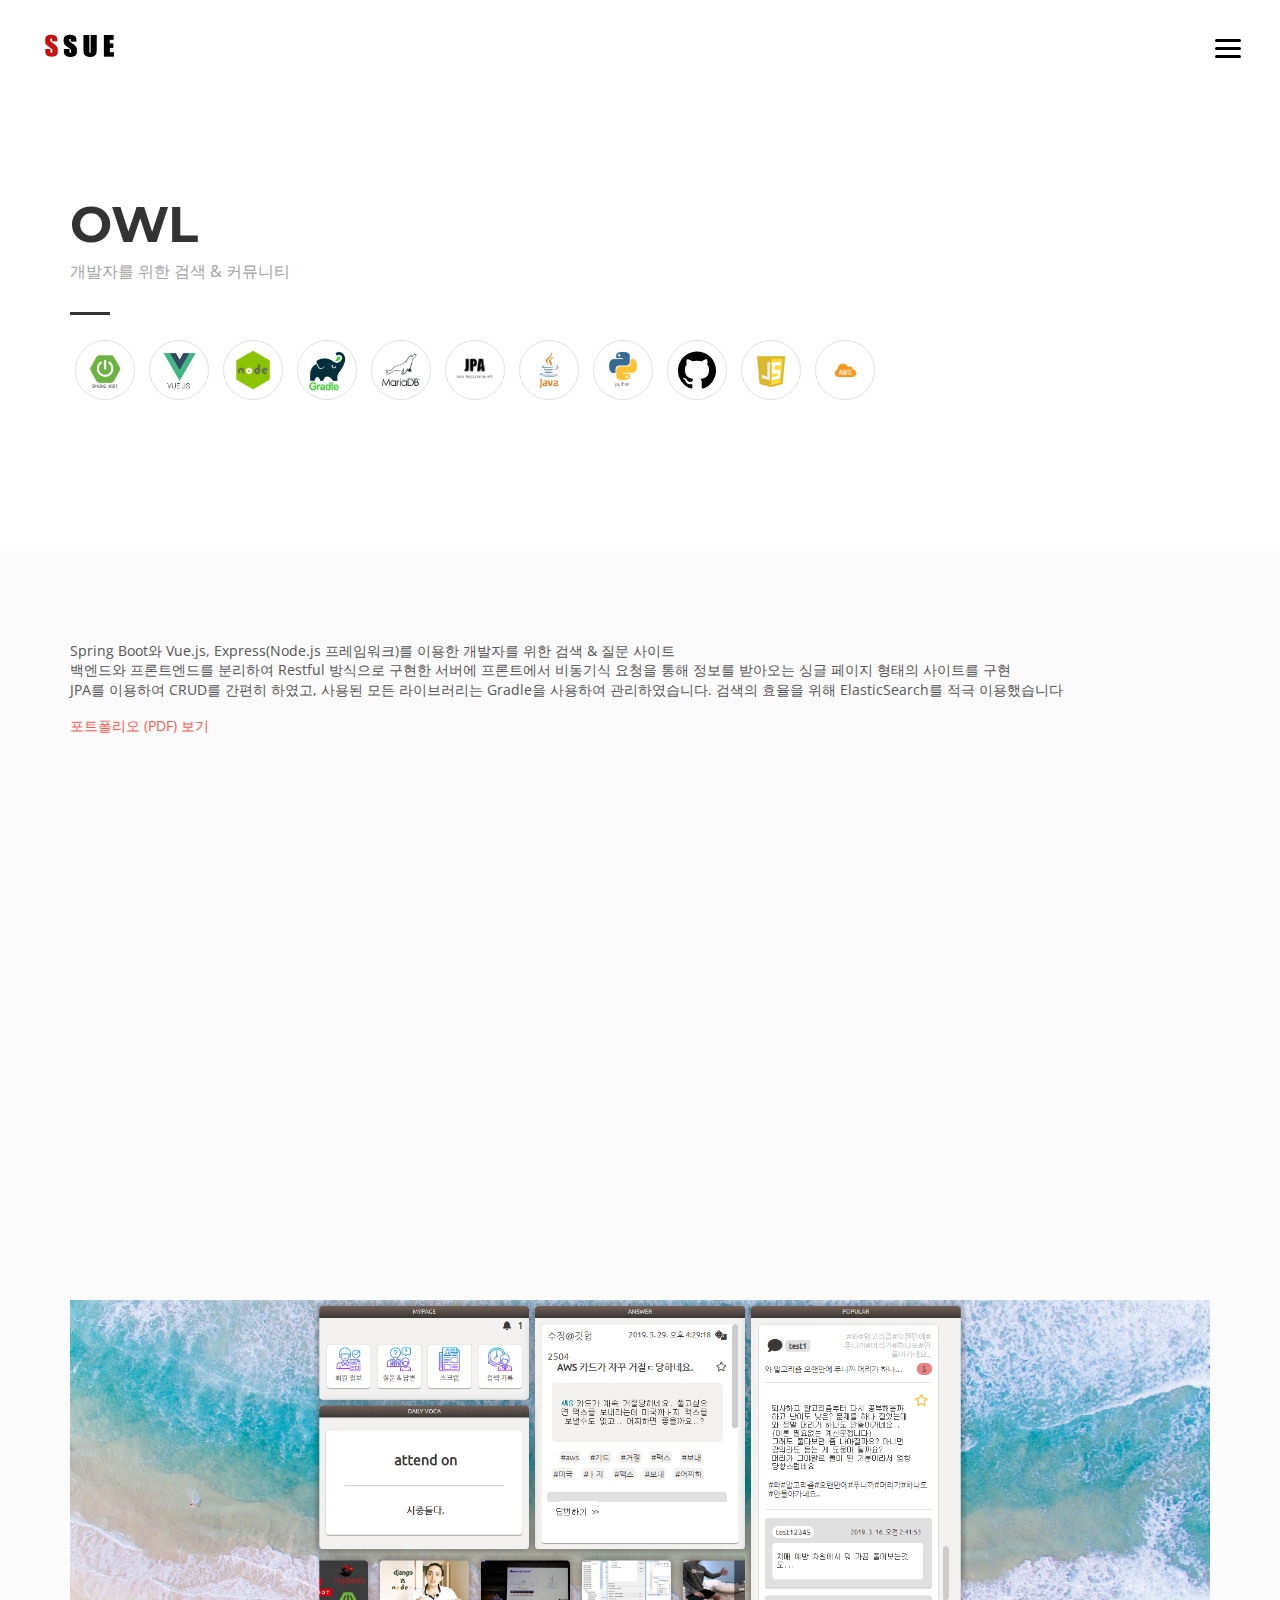
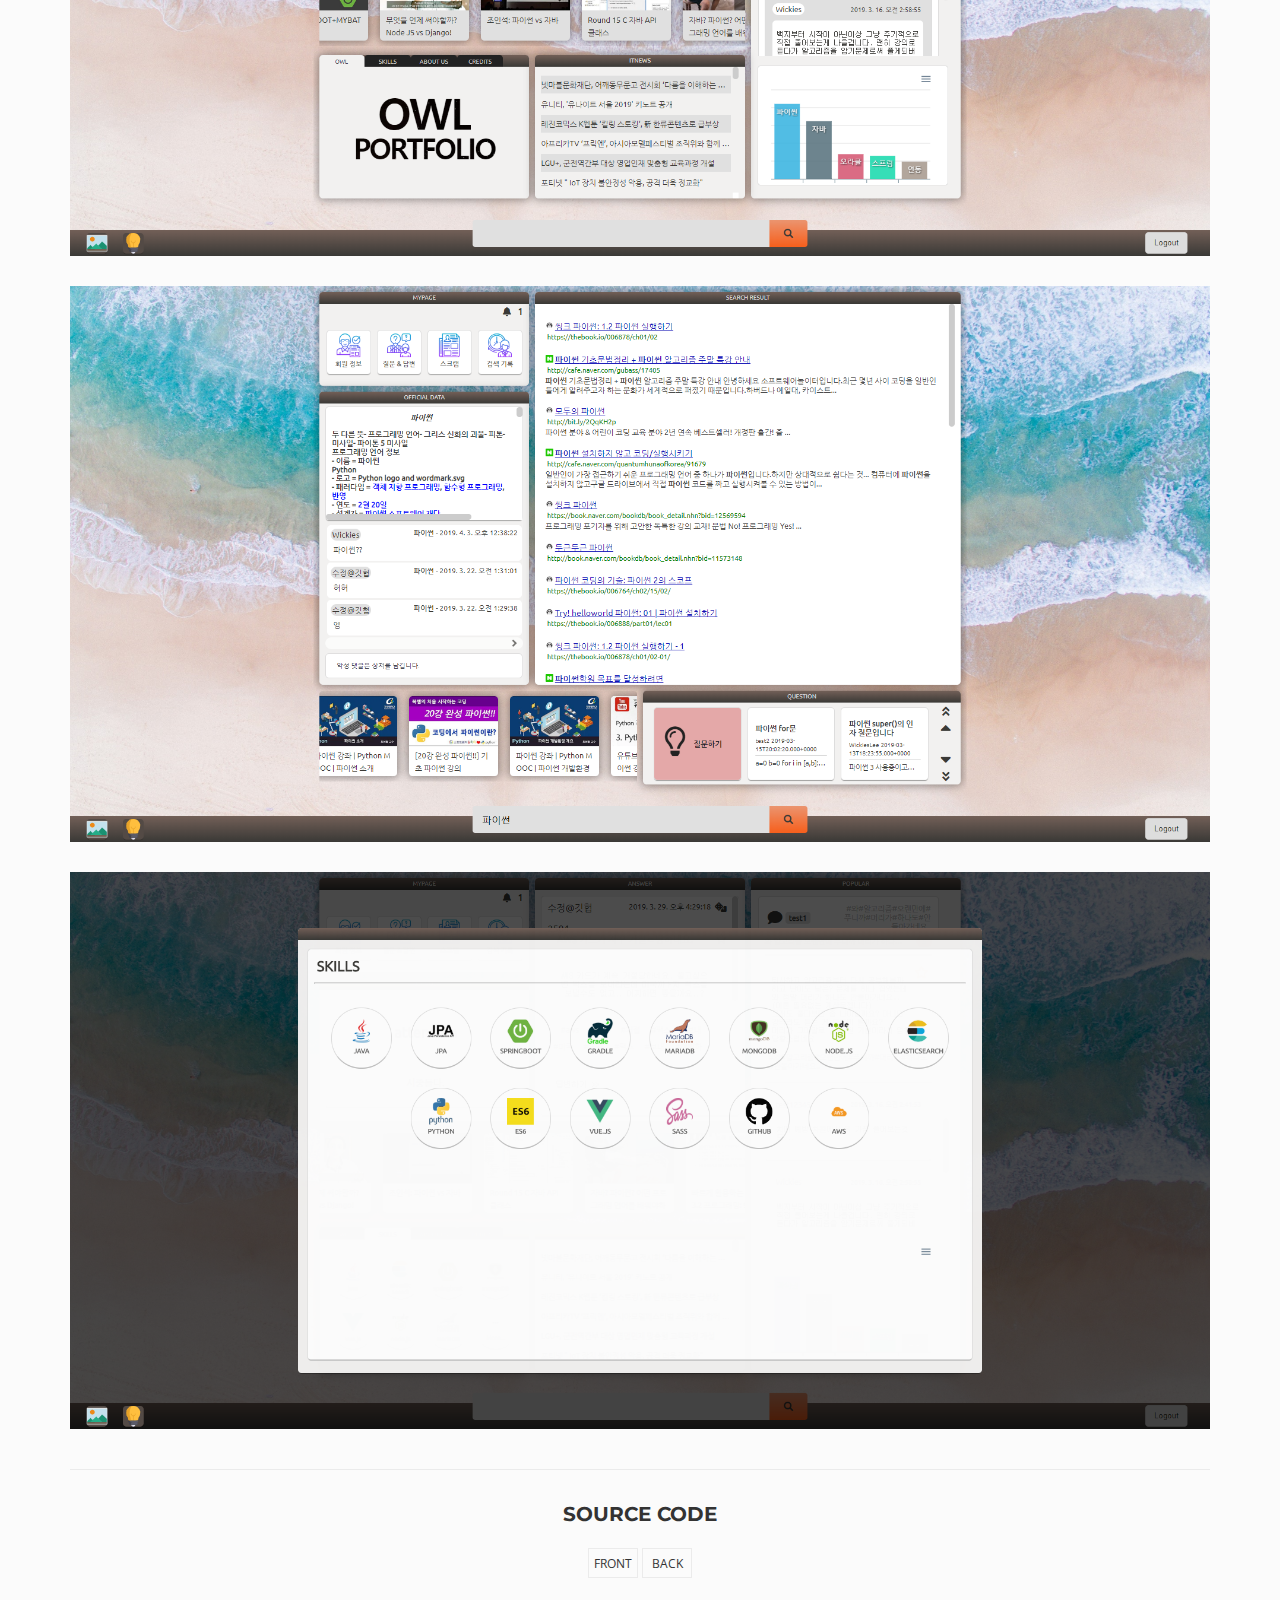
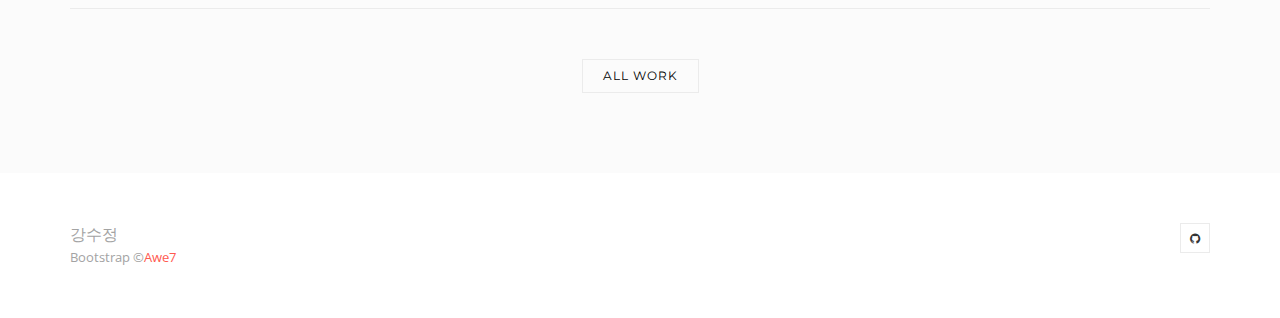
<file: owl.html>
<!DOCTYPE html>
<html>
  <head>
    <title>Work detail</title>
    <meta charset="utf-8" />
    <meta
      name="viewport"
      content="width=device-width, initial-scale=1.0, maximum-scale=1.0, user-scalable=no"
    />
    <meta name="format-detection" content="telephone=no" />
    <meta name="apple-mobile-web-app-capable" content="yes" />
    <!-- Fonts-->
    <link
      rel="stylesheet"
      type="text/css"
      href="assets/fonts/fontawesome/font-awesome.min.css"
    />
    <link
      rel="stylesheet"
      type="text/css"
      href="assets/fonts/pe-icon/pe-icon.css"
    />
    <!-- Vendors-->
    <link
      rel="stylesheet"
      type="text/css"
      href="assets/vendors/bootstrap/grid.css"
    />
    <link
      rel="stylesheet"
      type="text/css"
      href="assets/vendors/magnific-popup/magnific-popup.min.css"
    />
    <link
      rel="stylesheet"
      type="text/css"
      href="assets/vendors/swiper/swiper.css"
    />
    <!-- App & fonts-->
    <link
      rel="stylesheet"
      type="text/css"
      href="https://fonts.googleapis.com/css?family=Montserrat:300,400,500,600,700|Open+Sans:400,700"
    />
    <link
      rel="stylesheet"
      type="text/css"
      id="app-stylesheet"
      href="assets/css/main.css"
    />
    <!--[if lt IE 9]>
      <script src="https://oss.maxcdn.com/libs/html5shiv/3.7.0/html5shiv.js"></script>
    <![endif]-->
  </head>

  <body>
    <div class="page-wrap" id="root">
      <!-- header -->
      <header class="header header--fixed">
        <div class="header__inner">
          <div class="header__logo">
            <a href="index.html"
              ><img src="assets/img/logo.png" alt="" style="width: 122px"
            /></a>
          </div>
          <div class="navbar-toggle" id="fs-button">
            <div class="navbar-icon"><span></span></div>
          </div>
        </div>

        <!-- fullscreenmenu__module -->
        <div class="fullscreenmenu__module" trigger="#fs-button">
          <!-- overlay-menu -->
          <nav class="overlay-menu">
            <!--  -->
            <ul class="wil-menu-list">
              <li><a href="index.html">Home</a></li>
              <li class="current-menu-item">
                <a href="index.html#about">About</a>
              </li>
            </ul>
            <!--  -->
          </nav>
          <!-- End / overlay-menu -->
        </div>
        <!-- End / fullscreenmenu__module -->
      </header>
      <!-- End / header -->

      <!-- Content-->
      <div class="wil-content">
        <!-- Section -->
        <section class="awe-section">
          <div class="container">
            <!-- page-title -->
            <div class="page-title pb-40">
              <h2 class="page-title__title">OWL</h2>
              <p class="page-title__text">개발자를 위한 검색 & 커뮤니티</p>
              <div class="page-title__divider"></div>
              <div class="work_skill_container">
                <div class="work_skill">
                  <img src="assets/img/skills/springboot.png" />
                </div>
                <div class="work_skill">
                  <img src="assets/img/skills/vue.jpg" />
                </div>
                <div class="work_skill">
                  <img src="assets/img/skills/nodejs.png" />
                </div>
                <div class="work_skill">
                  <img src="assets/img/skills/gradle.jpg" />
                </div>
                <div class="work_skill">
                  <img src="assets/img/skills/mariadb.png" />
                </div>
                <div class="work_skill">
                  <img src="assets/img/skills/jpa.png" />
                </div>
                <div class="work_skill">
                  <img src="assets/img/skills/java.png" />
                </div>
                <div class="work_skill">
                  <img src="assets/img/skills/python.png" />
                </div>
                <div class="work_skill">
                  <img src="assets/img/skills/git.svg" />
                </div>
                <div class="work_skill">
                  <img src="assets/img/skills/javascript.png" />
                </div>
                <div class="work_skill">
                  <img src="assets/img/skills/aws.png" />
                </div>
              </div>
            </div>
            <!-- End / page-title -->
          </div>
        </section>
        <!-- End / Section -->

        <!-- Section -->
        <section class="awe-section bg-gray">
          <div class="container">
            <!--  -->
            <div>
              <div class="work-detail__entry">
                <p>
                  Spring Boot와 Vue.js, Express(Node.js 프레임워크)를 이용한 개발자를 위한 검색 & 질문 사이트<br />
                  백엔드와 프론트엔드를 분리하여 Restful 방식으로 구현한 서버에 프론트에서 비동기식 요청을 통해 정보를 받아오는 싱글 페이지 형태의 사이트를 구현<br />
                  JPA를 이용하여 CRUD를 간편히 하였고, 사용된 모든 라이브러리는 Gradle을 사용하여 관리하였습니다. 검색의 효율을 위해 ElasticSearch를 적극 이용했습니다
                </p>
                <a href="portfolio/OWL_Portfolio.pdf" target="_blank"
                  >포트폴리오 (PDF) 보기</a
                ><br />
                <div class="work-img">
                  <iframe
                    width="100%"
                    height="500px"
                    src="https://www.youtube.com/embed/n9sFr_rLNok?autoplay=1"
                    frameborder="0"
                    allow="accelerometer; autoplay; encrypted-media; gyroscope; picture-in-picture"
                    allowfullscreen
                  ></iframe>
                </div>
                <div class="work-img">
                  <img src="assets/img/works/owl/owl01.png" alt="" />
                </div>
                <div class="work-img">
                  <img src="assets/img/works/owl/owl02.png" alt="" />
                </div>
                <div class="work-img">
                  <img src="assets/img/works/owl/owl03.png" alt="" />
                </div>
              </div>
              <div class="sharebox__module awe-text-center">
                <p class="social-text" style="font-size: 20px">SOURCE CODE</p>
                <a
                  class="social-icon"
                  href="https://github.com/sue0805/owl-front-server"
                  style="width: 50px"
                  target="_blank"
                  >FRONT</a
                >
                <a
                  class="social-icon"
                  href="https://github.com/sue0805/owl-rest-server"
                  style="width: 50px"
                  target="_blank"
                  >BACK</a
                >
              </div>
            </div>
            <!-- End /  -->

            <div class="awe-text-center mt-50">
              <a
                class="md-btn md-btn--outline-primary"
                href="index.html#projects"
                >All work
              </a>
            </div>
          </div>
        </section>
        <!-- End / Section -->
      </div>
      <!-- End / Content-->

      <!-- footer -->
      <div class="footer">
        <div class="container">
          <div class="row">
            <div class="col-md-6 col-lg-6">
              <p class="footer__coppy">강수정</p>
              <p class="footer__coppy">
                <small
                  >Bootstrap &copy;<a href="http://awe7.com/">Awe7</a></small
                >
              </p>
            </div>
            <div class="col-md-6 col-lg-6">
              <div class="footer__social">
                <!-- social-icon -->
                <a
                  class="social-icon"
                  href="https://github.com/sue0805"
                  target="_blank"
                  ><i class="social-icon__icon fa fa-github"></i> </a
                ><!-- End / social-icon -->
              </div>
            </div>
          </div>
        </div>
      </div>
      <!-- End / footer -->
    </div>
    <!-- Vendors-->
    <script
      type="text/javascript"
      src="assets/vendors/jquery/jquery.min.js"
    ></script>
    <script
      type="text/javascript"
      src="assets/vendors/imagesloaded/imagesloaded.pkgd.js"
    ></script>
    <script
      type="text/javascript"
      src="assets/vendors/isotope-layout/isotope.pkgd.js"
    ></script>
    <script
      type="text/javascript"
      src="assets/vendors/jquery-one-page/jquery.nav.min.js"
    ></script>
    <script
      type="text/javascript"
      src="assets/vendors/jquery.easing/jquery.easing.min.js"
    ></script>
    <script
      type="text/javascript"
      src="assets/vendors/jquery.matchHeight/jquery.matchHeight.min.js"
    ></script>
    <script
      type="text/javascript"
      src="assets/vendors/magnific-popup/jquery.magnific-popup.min.js"
    ></script>
    <script
      type="text/javascript"
      src="assets/vendors/masonry-layout/masonry.pkgd.js"
    ></script>
    <script
      type="text/javascript"
      src="assets/vendors/jquery.waypoints/jquery.waypoints.min.js"
    ></script>
    <script
      type="text/javascript"
      src="assets/vendors/swiper/swiper.jquery.js"
    ></script>
    <script type="text/javascript" src="assets/vendors/menu/menu.js"></script>
    <script
      type="text/javascript"
      src="assets/vendors/typed/typed.min.js"
    ></script>
    <!-- App-->
    <script type="text/javascript" src="assets/js/main.js"></script>
  </body>
</html>
</file>
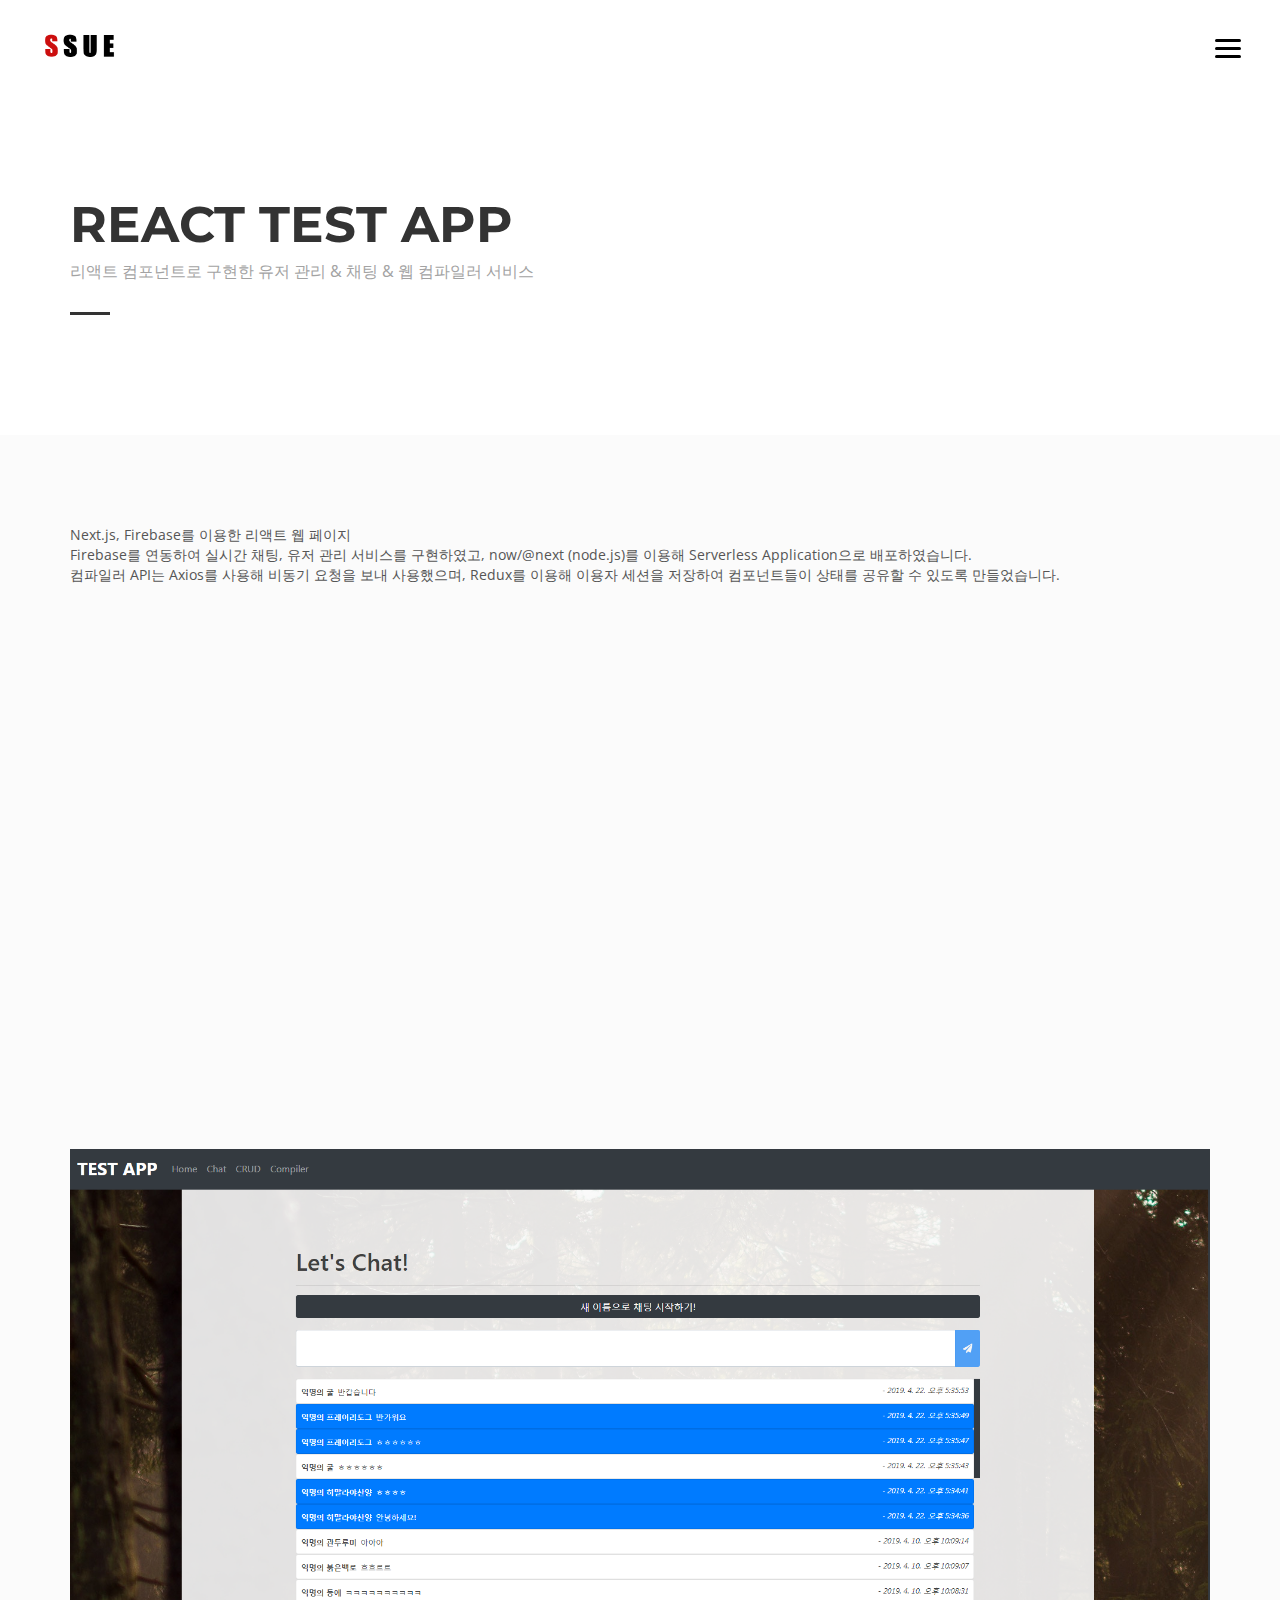
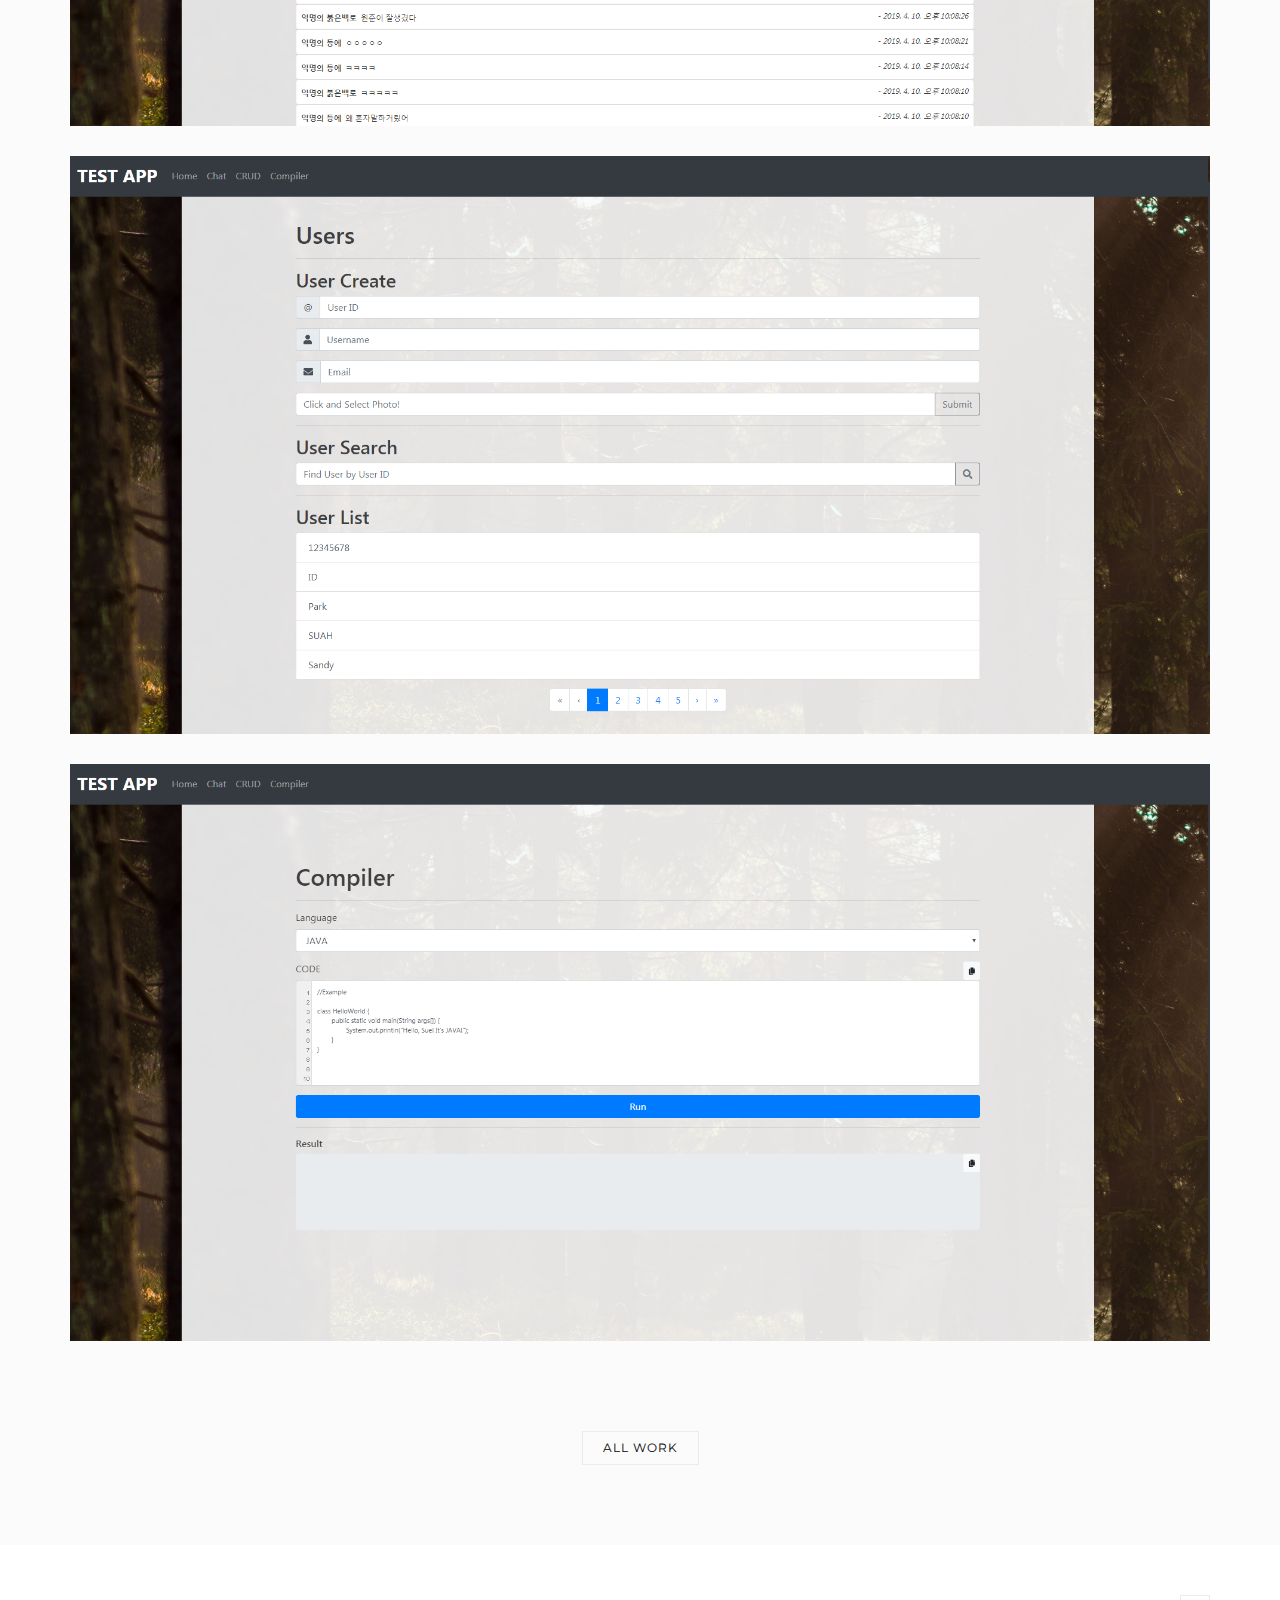
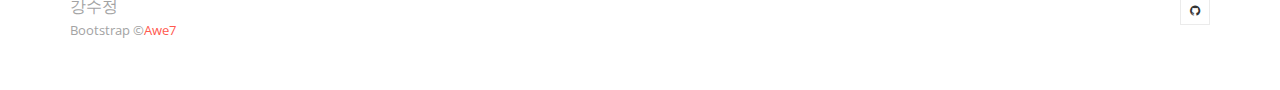
<file: react.html>
<!DOCTYPE html>
<html>
  <head>
    <title>Work detail</title>
    <meta charset="utf-8" />
    <meta
      name="viewport"
      content="width=device-width, initial-scale=1.0, maximum-scale=1.0, user-scalable=no"
    />
    <meta name="format-detection" content="telephone=no" />
    <meta name="apple-mobile-web-app-capable" content="yes" />
    <!-- Fonts-->
    <link
      rel="stylesheet"
      type="text/css"
      href="assets/fonts/fontawesome/font-awesome.min.css"
    />
    <link
      rel="stylesheet"
      type="text/css"
      href="assets/fonts/pe-icon/pe-icon.css"
    />
    <!-- Vendors-->
    <link
      rel="stylesheet"
      type="text/css"
      href="assets/vendors/bootstrap/grid.css"
    />
    <link
      rel="stylesheet"
      type="text/css"
      href="assets/vendors/magnific-popup/magnific-popup.min.css"
    />
    <link
      rel="stylesheet"
      type="text/css"
      href="assets/vendors/swiper/swiper.css"
    />
    <!-- App & fonts-->
    <link
      rel="stylesheet"
      type="text/css"
      href="https://fonts.googleapis.com/css?family=Montserrat:300,400,500,600,700|Open+Sans:400,700"
    />
    <link
      rel="stylesheet"
      type="text/css"
      id="app-stylesheet"
      href="assets/css/main.css"
    />
    <!--[if lt IE 9]>
      <script src="https://oss.maxcdn.com/libs/html5shiv/3.7.0/html5shiv.js"></script>
    <![endif]-->
  </head>

  <body>
    <div class="page-wrap" id="root">
      <!-- header -->
      <header class="header header--fixed">
        <div class="header__inner">
          <div class="header__logo">
            <a href="index.html"
              ><img src="assets/img/logo.png" alt="" style="width: 122px"
            /></a>
          </div>
          <div class="navbar-toggle" id="fs-button">
            <div class="navbar-icon"><span></span></div>
          </div>
        </div>

        <!-- fullscreenmenu__module -->
        <div class="fullscreenmenu__module" trigger="#fs-button">
          <!-- overlay-menu -->
          <nav class="overlay-menu">
            <!--  -->
            <ul class="wil-menu-list">
              <li><a href="index.html">Home</a></li>
              <li class="current-menu-item">
                <a href="index.html#about">About</a>
              </li>
            </ul>
            <!--  -->
          </nav>
          <!-- End / overlay-menu -->
        </div>
        <!-- End / fullscreenmenu__module -->
      </header>
      <!-- End / header -->

      <!-- Content-->
      <div class="wil-content">
        <!-- Section -->
        <section class="awe-section">
          <div class="container">
            <!-- page-title -->
            <div class="page-title pb-40">
              <h2 class="page-title__title">REACT TEST APP</h2>
              <p class="page-title__text">
                리액트 컴포넌트로 구현한 유저 관리 & 채팅 & 웹 컴파일러 서비스
              </p>
              <div class="page-title__divider"></div>
            </div>
            <!-- End / page-title -->
          </div>
        </section>
        <!-- End / Section -->

        <!-- Section -->
        <section class="awe-section bg-gray">
          <div class="container">
            <!--  -->
            <div>
              <div class="work-detail__entry">
                <p>
                  Next.js, Firebase를 이용한 리액트 웹 페이지<br />
                  Firebase를 연동하여 실시간 채팅, 유저 관리 서비스를
                  구현하였고, now/@next (node.js)를 이용해 Serverless
                  Application으로 배포하였습니다.<br />
                  컴파일러 API는 Axios를 사용해 비동기 요청을 보내 사용했으며,
                  Redux를 이용해 이용자 세션을 저장하여 컴포넌트들이 상태를
                  공유할 수 있도록 만들었습니다.
                </p>
                <div class="work-img">
                  <iframe
                    width="100%"
                    height="500"
                    src="https://www.youtube.com/embed/-v2RIpQuBEM?autoplay=1"
                    frameborder="0"
                    allow="accelerometer; autoplay; encrypted-media; gyroscope; picture-in-picture"
                    allowfullscreen
                  ></iframe>
                </div>
                <div class="work-img">
                  <img src="assets/img/works/react/01.png" alt="" />
                </div>
                <div class="work-img">
                  <img src="assets/img/works/react/02.png" alt="" />
                </div>
                <div class="work-img">
                  <img src="assets/img/works/react/03.png" alt="" />
                </div>
              </div>
            </div>
            <!-- End /  -->

            <div class="awe-text-center mt-50">
              <a
                class="md-btn md-btn--outline-primary"
                href="index.html#projects"
                >All work
              </a>
            </div>
          </div>
        </section>
        <!-- End / Section -->
      </div>
      <!-- End / Content-->

      <!-- footer -->
      <div class="footer">
        <div class="container">
          <div class="row">
            <div class="col-md-6 col-lg-6">
              <p class="footer__coppy">강수정</p>
              <p class="footer__coppy">
                <small
                  >Bootstrap &copy;<a href="http://awe7.com/">Awe7</a></small
                >
              </p>
            </div>
            <div class="col-md-6 col-lg-6">
              <div class="footer__social">
                <!-- social-icon -->
                <a
                  class="social-icon"
                  href="https://github.com/sue0805"
                  target="_blank"
                  ><i class="social-icon__icon fa fa-github"></i> </a
                ><!-- End / social-icon -->
              </div>
            </div>
          </div>
        </div>
      </div>
      <!-- End / footer -->
    </div>
    <!-- Vendors-->
    <script
      type="text/javascript"
      src="assets/vendors/jquery/jquery.min.js"
    ></script>
    <script
      type="text/javascript"
      src="assets/vendors/imagesloaded/imagesloaded.pkgd.js"
    ></script>
    <script
      type="text/javascript"
      src="assets/vendors/isotope-layout/isotope.pkgd.js"
    ></script>
    <script
      type="text/javascript"
      src="assets/vendors/jquery-one-page/jquery.nav.min.js"
    ></script>
    <script
      type="text/javascript"
      src="assets/vendors/jquery.easing/jquery.easing.min.js"
    ></script>
    <script
      type="text/javascript"
      src="assets/vendors/jquery.matchHeight/jquery.matchHeight.min.js"
    ></script>
    <script
      type="text/javascript"
      src="assets/vendors/magnific-popup/jquery.magnific-popup.min.js"
    ></script>
    <script
      type="text/javascript"
      src="assets/vendors/masonry-layout/masonry.pkgd.js"
    ></script>
    <script
      type="text/javascript"
      src="assets/vendors/jquery.waypoints/jquery.waypoints.min.js"
    ></script>
    <script
      type="text/javascript"
      src="assets/vendors/swiper/swiper.jquery.js"
    ></script>
    <script type="text/javascript" src="assets/vendors/menu/menu.js"></script>
    <script
      type="text/javascript"
      src="assets/vendors/typed/typed.min.js"
    ></script>
    <!-- App-->
    <script type="text/javascript" src="assets/js/main.js"></script>
  </body>
</html>
</file>
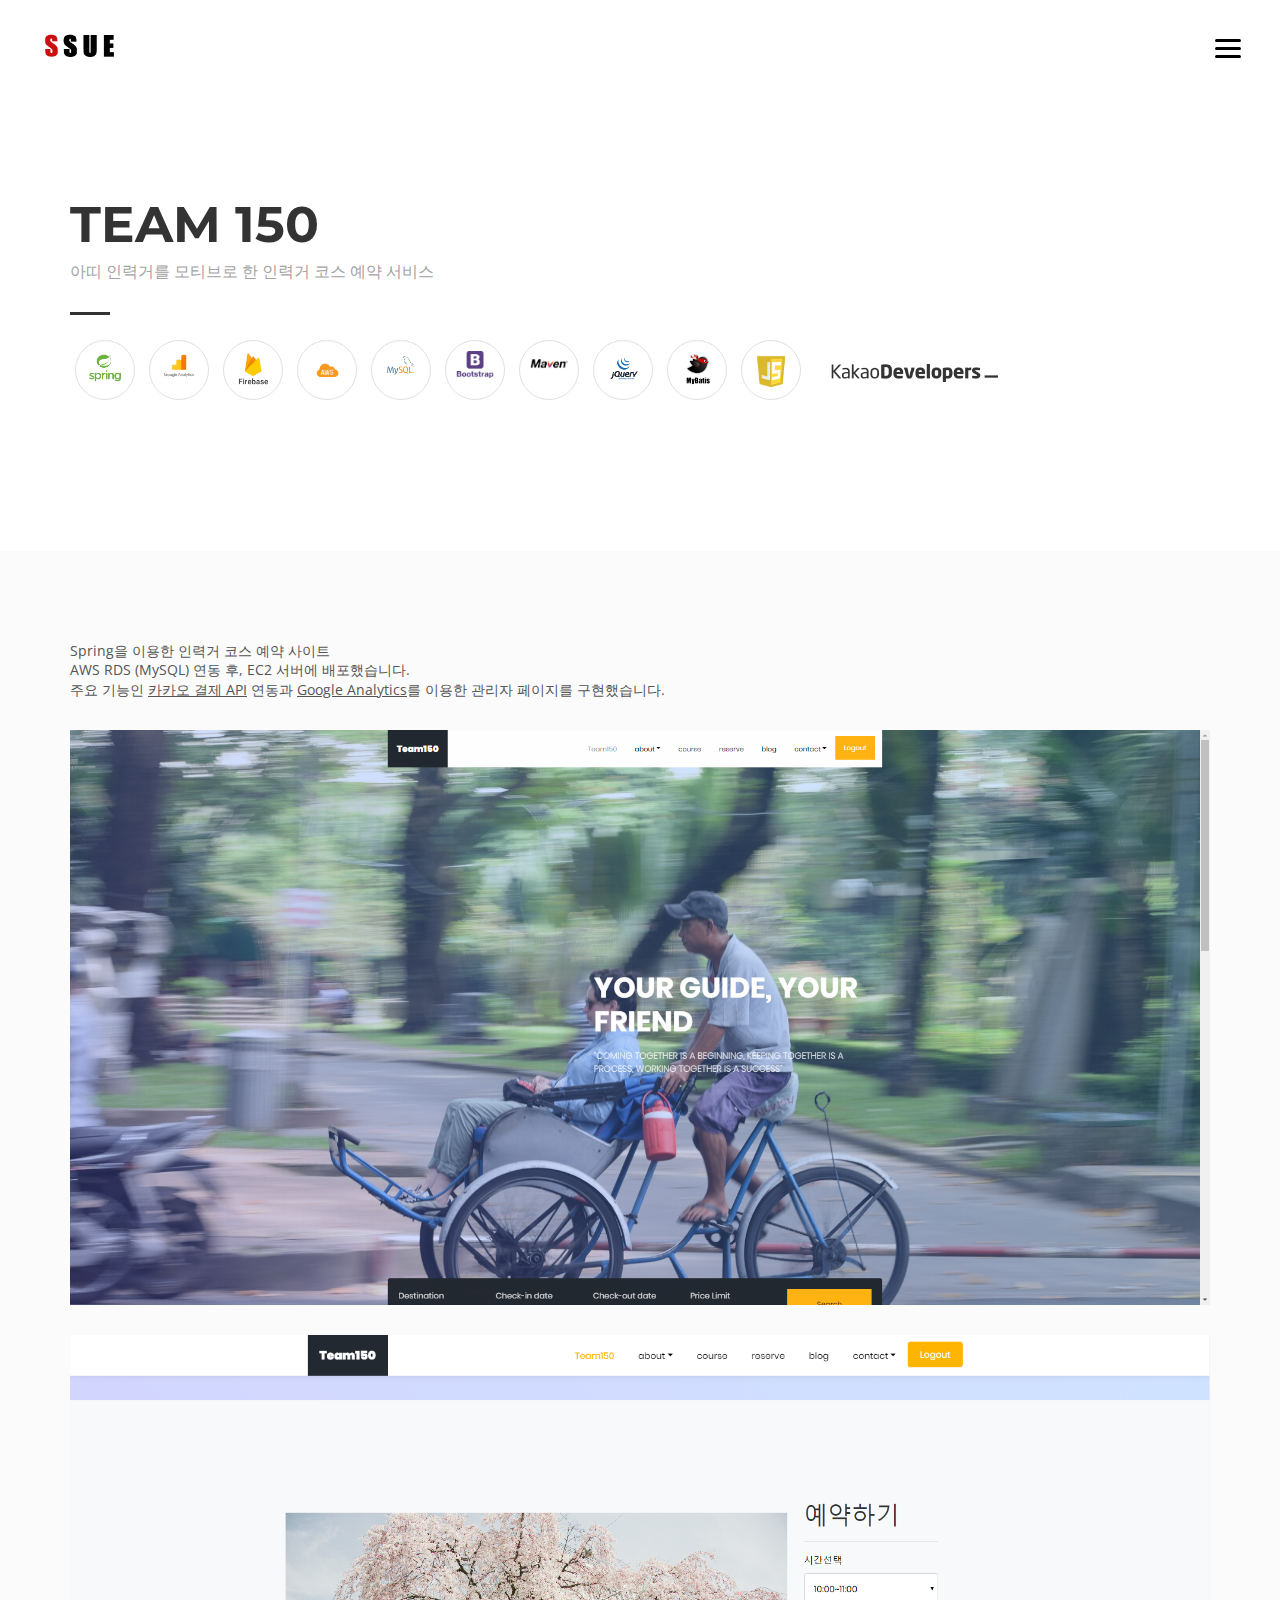
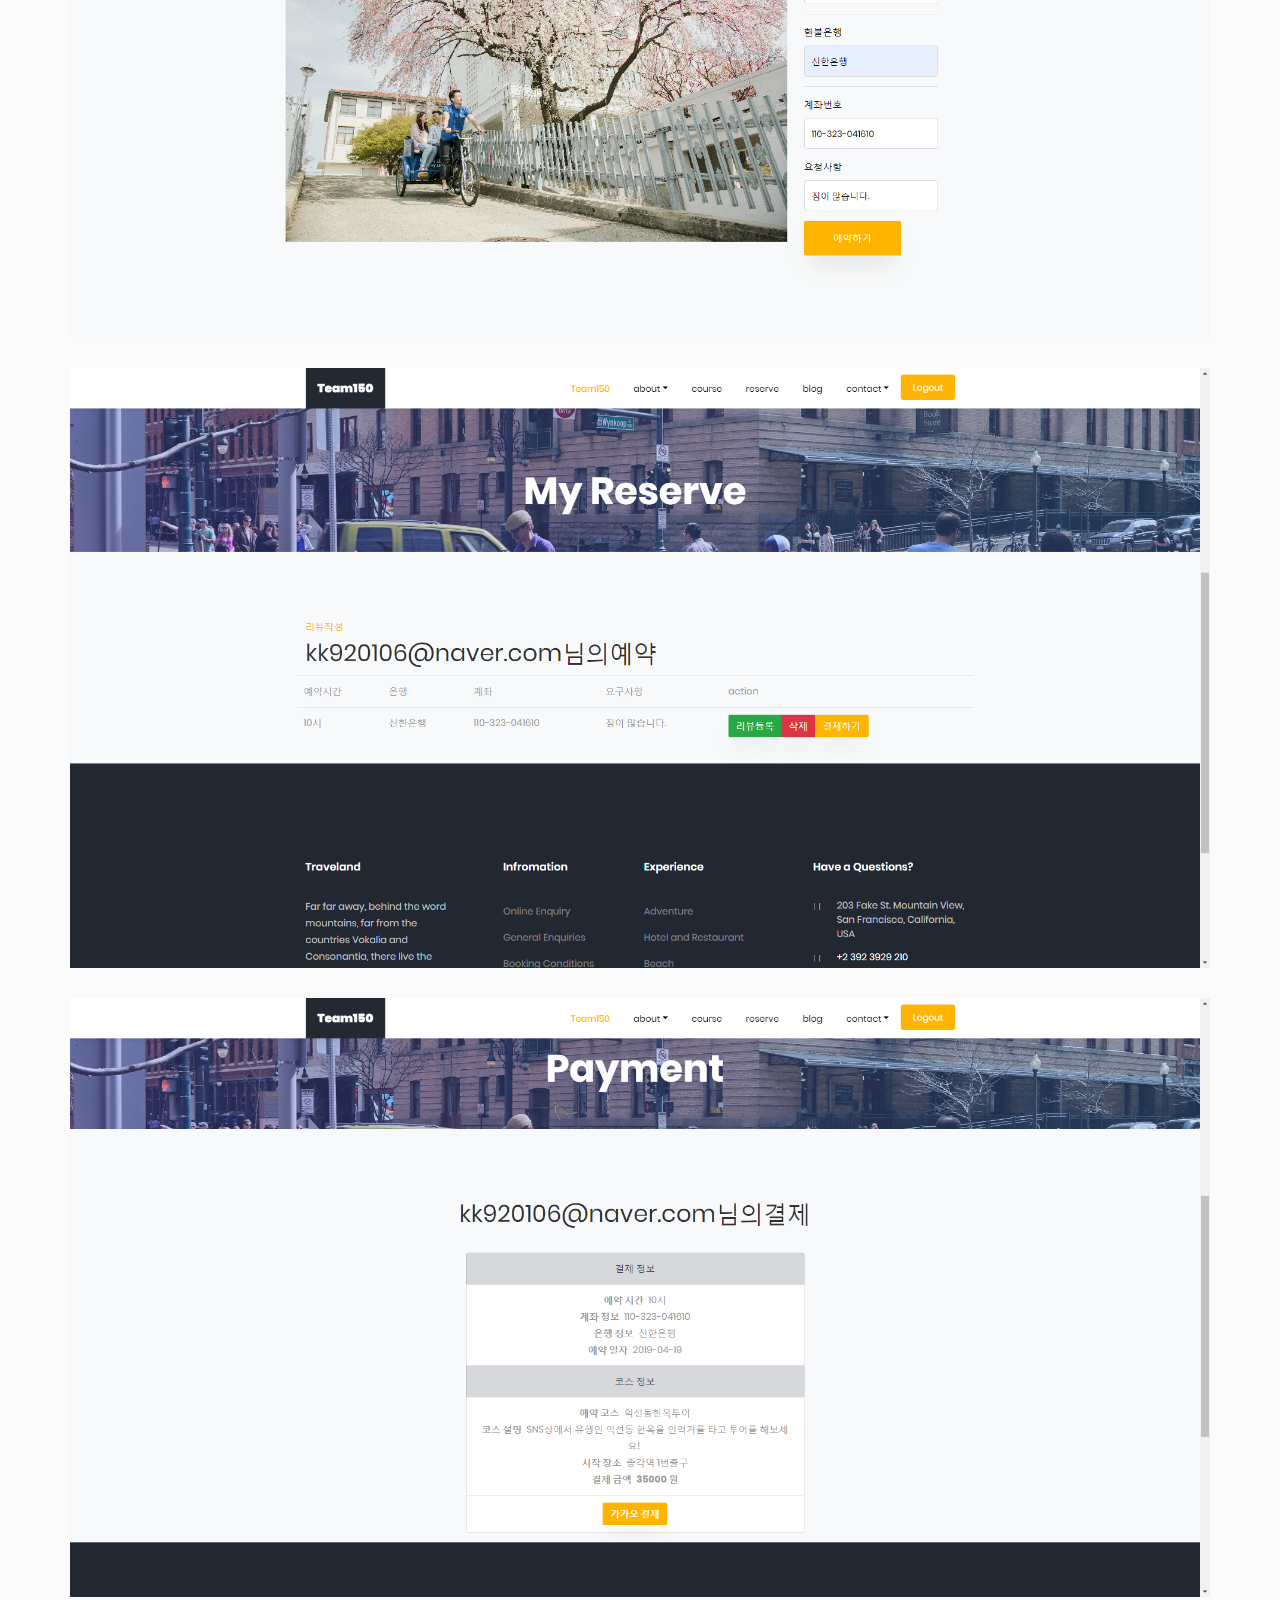
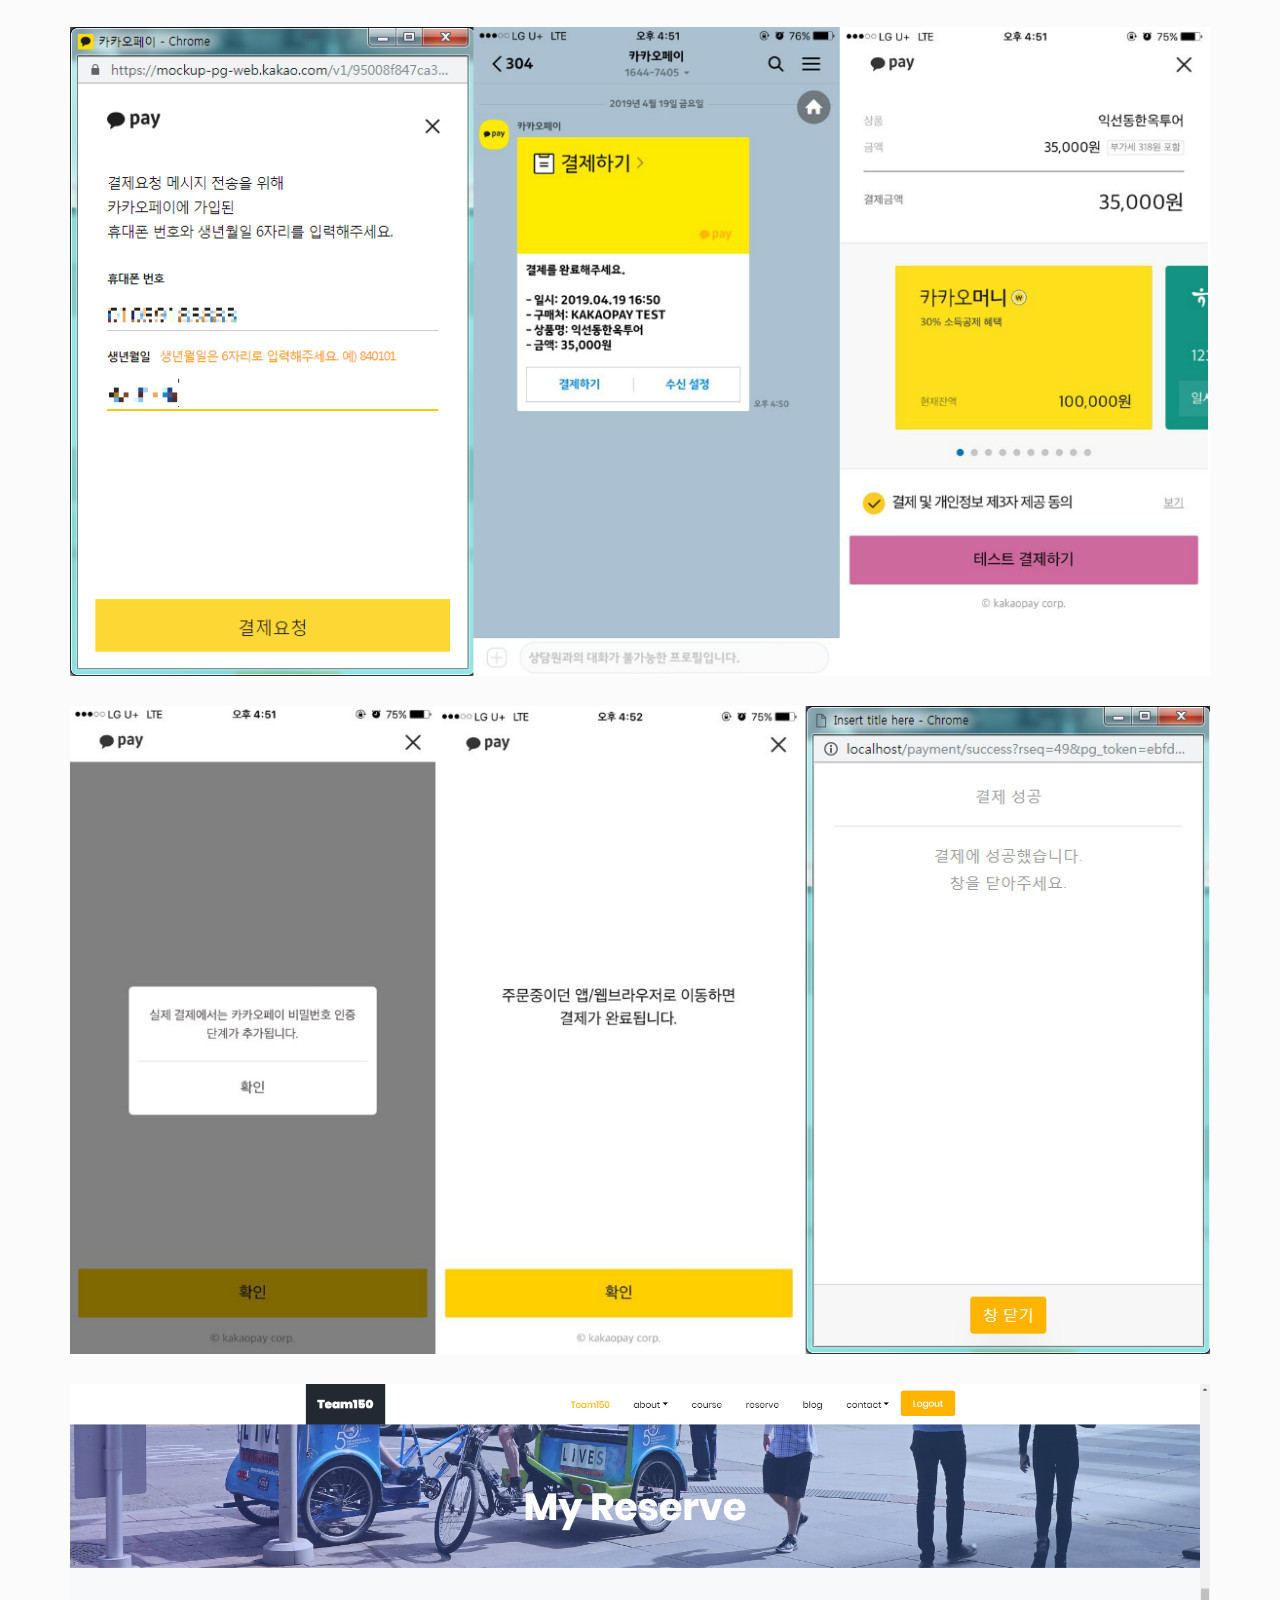
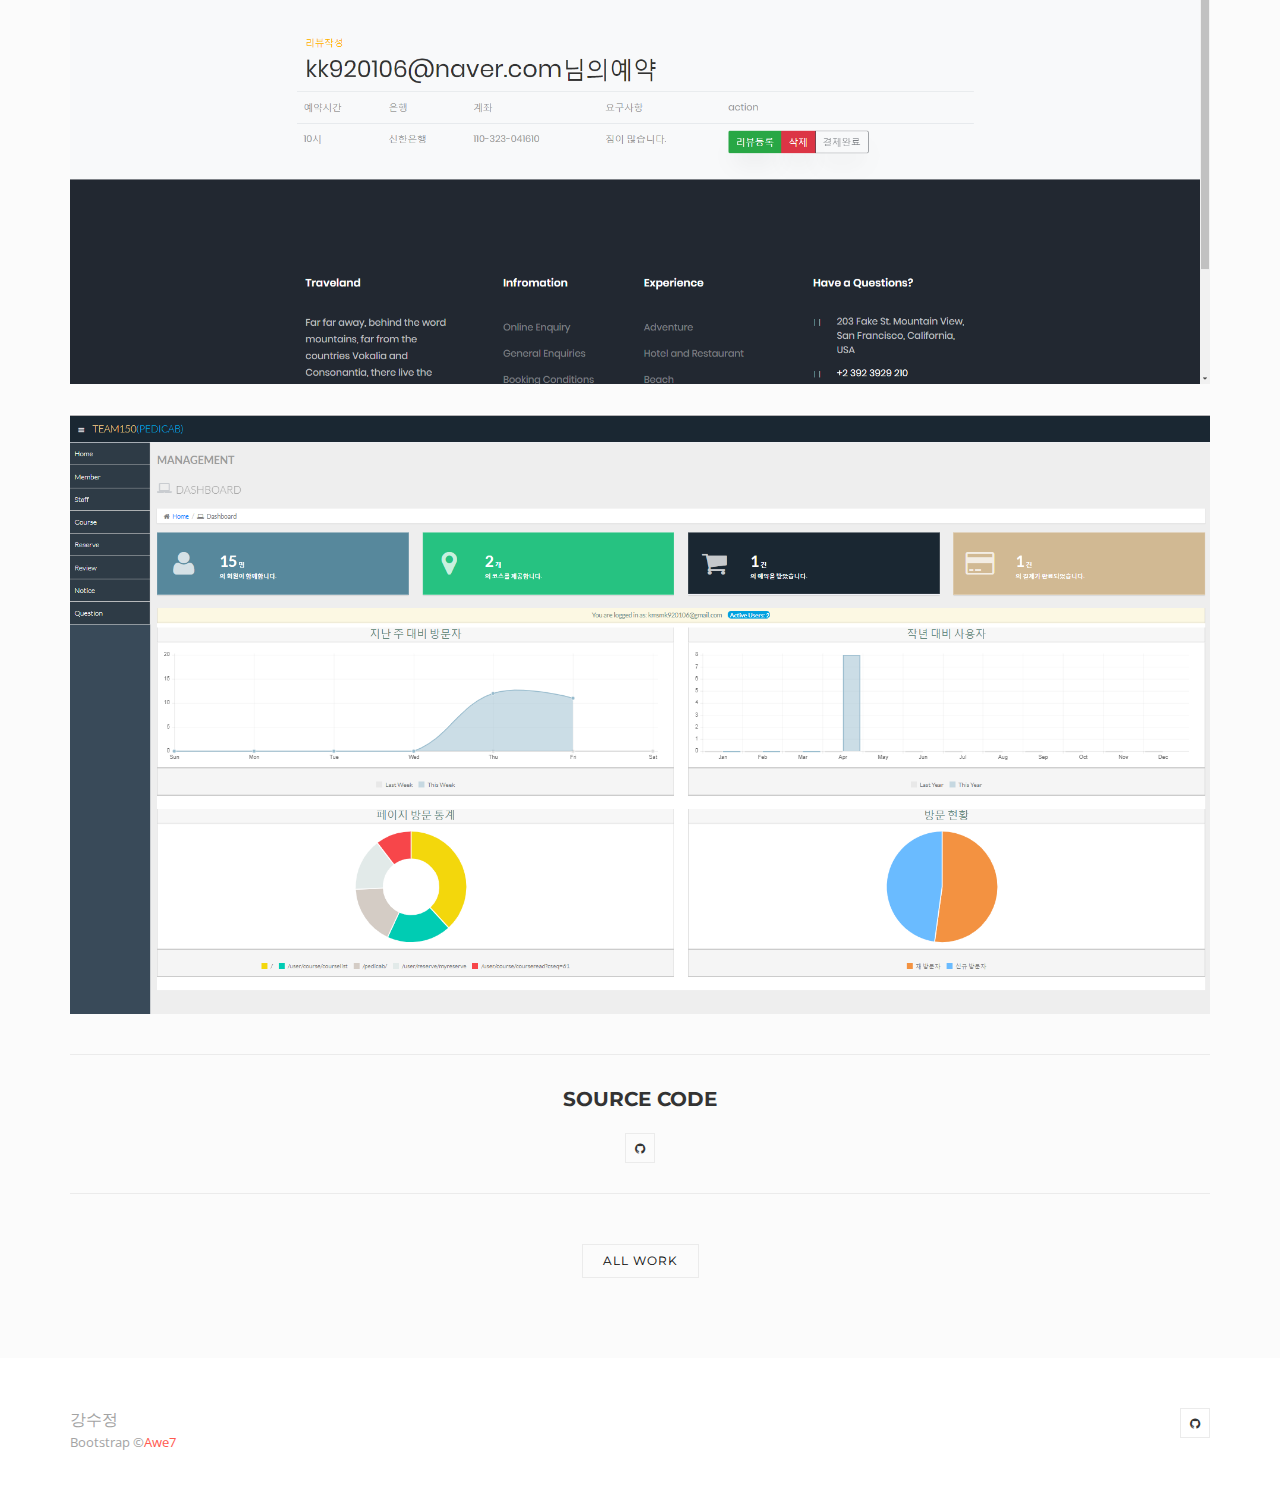
<file: team150.html>
<!DOCTYPE html>
<html>
  <head>
    <title>Work detail</title>
    <meta charset="utf-8" />
    <meta
      name="viewport"
      content="width=device-width, initial-scale=1.0, maximum-scale=1.0, user-scalable=no"
    />
    <meta name="format-detection" content="telephone=no" />
    <meta name="apple-mobile-web-app-capable" content="yes" />
    <!-- Fonts-->
    <link
      rel="stylesheet"
      type="text/css"
      href="assets/fonts/fontawesome/font-awesome.min.css"
    />
    <link
      rel="stylesheet"
      type="text/css"
      href="assets/fonts/pe-icon/pe-icon.css"
    />
    <!-- Vendors-->
    <link
      rel="stylesheet"
      type="text/css"
      href="assets/vendors/bootstrap/grid.css"
    />
    <link
      rel="stylesheet"
      type="text/css"
      href="assets/vendors/magnific-popup/magnific-popup.min.css"
    />
    <link
      rel="stylesheet"
      type="text/css"
      href="assets/vendors/swiper/swiper.css"
    />
    <!-- App & fonts-->
    <link
      rel="stylesheet"
      type="text/css"
      href="https://fonts.googleapis.com/css?family=Montserrat:300,400,500,600,700|Open+Sans:400,700"
    />
    <link
      rel="stylesheet"
      type="text/css"
      id="app-stylesheet"
      href="assets/css/main.css"
    />
    <!--[if lt IE 9]>
      <script src="https://oss.maxcdn.com/libs/html5shiv/3.7.0/html5shiv.js"></script>
    <![endif]-->
  </head>

  <body>
    <div class="page-wrap" id="root">
      <!-- header -->
      <header class="header header--fixed">
        <div class="header__inner">
          <div class="header__logo">
            <a href="index.html"
              ><img src="assets/img/logo.png" alt="" style="width: 122px"
            /></a>
          </div>
          <div class="navbar-toggle" id="fs-button">
            <div class="navbar-icon"><span></span></div>
          </div>
        </div>

        <!-- fullscreenmenu__module -->
        <div class="fullscreenmenu__module" trigger="#fs-button">
          <!-- overlay-menu -->
          <nav class="overlay-menu">
            <!--  -->
            <ul class="wil-menu-list">
              <li><a href="index.html">Home</a></li>
              <li class="current-menu-item">
                <a href="index.html#about">About</a>
              </li>
            </ul>
            <!--  -->
          </nav>
          <!-- End / overlay-menu -->
        </div>
        <!-- End / fullscreenmenu__module -->
      </header>
      <!-- End / header -->

      <!-- Content-->
      <div class="wil-content">
        <!-- Section -->
        <section class="awe-section">
          <div class="container">
            <!-- page-title -->
            <div class="page-title pb-40">
              <h2 class="page-title__title">TEAM 150</h2>
              <p class="page-title__text">
                아띠 인력거를 모티브로 한 인력거 코스 예약 서비스
              </p>
              <div class="page-title__divider"></div>
              <div class="work_skill_container">
                <div class="work_skill">
                  <img src="assets/img/skills/spring.png" />
                </div>
                <div class="work_skill">
                  <img src="assets/img/skills/analytics.png" />
                </div>
                <div class="work_skill">
                  <img src="assets/img/skills/firebase.jpg" />
                </div>
                <div class="work_skill">
                  <img src="assets/img/skills/aws.png" />
                </div>
                <div class="work_skill">
                  <img src="assets/img/skills/mysql.png" />
                </div>
                <div class="work_skill">
                  <img src="assets/img/skills/bootstrap.png" />
                </div>
                <div class="work_skill">
                  <img src="assets/img/skills/maven.png" />
                </div>
                <div class="work_skill">
                  <img src="assets/img/skills/jquery.png" />
                </div>
                <div class="work_skill">
                  <img src="assets/img/skills/mybatis.png" />
                </div>
                <div class="work_skill">
                  <img src="assets/img/skills/javascript.png" />
                </div>
                <div
                  class="work_skill"
                  style="width: 200px; border: 0; padding-top: 20px"
                >
                  <img src="assets/img/skills/kakao.png" />
                </div>
              </div>
            </div>
            <!-- End / page-title -->
          </div>
        </section>
        <!-- End / Section -->

        <!-- Section -->
        <section class="awe-section bg-gray">
          <div class="container">
            <!--  -->
            <div>
              <div class="work-detail__entry">
                <p>
                  Spring을 이용한 인력거 코스 예약 사이트<br />
                  AWS RDS (MySQL) 연동 후, EC2 서버에 배포했습니다.<br />
                  주요 기능인 <u>카카오 결제 API</u> 연동과
                  <u>Google Analytics</u>를 이용한 관리자 페이지를 구현했습니다.
                </p>
                <!-- <a href="https://react-test-sue.now.sh/">Go to Test App</a><br> -->
                <div class="work-img">
                  <!-- Youtube 영상 넣을 곳 -->
                </div>
                <div class="work-img">
                  <img src="assets/img/works/team150/01.png" alt="" />
                </div>
                <div class="work-img">
                  <img src="assets/img/works/team150/02.png" alt="" />
                </div>
                <div class="work-img">
                  <img src="assets/img/works/team150/03.png" alt="" />
                </div>
                <div class="work-img">
                  <img src="assets/img/works/team150/04.png" alt="" />
                </div>
                <div class="work-img">
                  <img src="assets/img/works/team150/05.png" alt="" />
                </div>
                <div class="work-img">
                  <img src="assets/img/works/team150/06.png" alt="" />
                </div>
                <div class="work-img">
                  <img src="assets/img/works/team150/07.png" alt="" />
                </div>
                <div class="work-img">
                  <img src="assets/img/works/team150/08.png" alt="" />
                </div>
              </div>
              <div class="sharebox__module awe-text-center">
                <p class="social-text" style="font-size: 20px">SOURCE CODE</p>
                <a
                  class="social-icon"
                  href="https://github.com/bitteam150/pedicab"
                  target="_blank"
                  ><i class="social-icon__icon fa fa-github"></i
                ></a>
              </div>
            </div>
            <!-- End /  -->

            <div class="awe-text-center mt-50">
              <a
                class="md-btn md-btn--outline-primary"
                href="index.html#projects"
                >All work
              </a>
            </div>
          </div>
        </section>
        <!-- End / Section -->
      </div>
      <!-- End / Content-->

      <!-- footer -->
      <div class="footer">
        <div class="container">
          <div class="row">
            <div class="col-md-6 col-lg-6">
              <p class="footer__coppy">강수정</p>
              <p class="footer__coppy">
                <small
                  >Bootstrap &copy;<a href="http://awe7.com/">Awe7</a></small
                >
              </p>
            </div>
            <div class="col-md-6 col-lg-6">
              <div class="footer__social">
                <!-- social-icon -->
                <a
                  class="social-icon"
                  href="https://github.com/sue0805"
                  target="_blank"
                  ><i class="social-icon__icon fa fa-github"></i> </a
                ><!-- End / social-icon -->
              </div>
            </div>
          </div>
        </div>
      </div>
      <!-- End / footer -->
    </div>
    <!-- Vendors-->
    <script
      type="text/javascript"
      src="assets/vendors/jquery/jquery.min.js"
    ></script>
    <script
      type="text/javascript"
      src="assets/vendors/imagesloaded/imagesloaded.pkgd.js"
    ></script>
    <script
      type="text/javascript"
      src="assets/vendors/isotope-layout/isotope.pkgd.js"
    ></script>
    <script
      type="text/javascript"
      src="assets/vendors/jquery-one-page/jquery.nav.min.js"
    ></script>
    <script
      type="text/javascript"
      src="assets/vendors/jquery.easing/jquery.easing.min.js"
    ></script>
    <script
      type="text/javascript"
      src="assets/vendors/jquery.matchHeight/jquery.matchHeight.min.js"
    ></script>
    <script
      type="text/javascript"
      src="assets/vendors/magnific-popup/jquery.magnific-popup.min.js"
    ></script>
    <script
      type="text/javascript"
      src="assets/vendors/masonry-layout/masonry.pkgd.js"
    ></script>
    <script
      type="text/javascript"
      src="assets/vendors/jquery.waypoints/jquery.waypoints.min.js"
    ></script>
    <script
      type="text/javascript"
      src="assets/vendors/swiper/swiper.jquery.js"
    ></script>
    <script type="text/javascript" src="assets/vendors/menu/menu.js"></script>
    <script
      type="text/javascript"
      src="assets/vendors/typed/typed.min.js"
    ></script>
    <!-- App-->
    <script type="text/javascript" src="assets/js/main.js"></script>
  </body>
</html>
</file>
<file: assets/fonts/pe-icon/pe-icon.css>
@font-face {
	font-family: 'Pe-icon-7-stroke';
	src:url('fonts/Pe-icon-7-stroke.eot?d7yf1v');
	src:url('fonts/Pe-icon-7-stroke.eot?#iefixd7yf1v') format('embedded-opentype'),
		url('fonts/Pe-icon-7-stroke.woff?d7yf1v') format('woff'),
		url('fonts/Pe-icon-7-stroke.ttf?d7yf1v') format('truetype'),
		url('fonts/Pe-icon-7-stroke.svg?d7yf1v#Pe-icon-7-stroke') format('svg');
	font-weight: normal;
	font-style: normal;
}

[class^="pe-7s-"], [class*=" pe-7s-"] {
	font-family: 'Pe-icon-7-stroke';
	speak: none;
	font-style: normal;
	font-weight: normal;
	font-variant: normal;
	text-transform: none;
	line-height: 1;

	/* Better Font Rendering =========== */
	-webkit-font-smoothing: antialiased;
	-moz-osx-font-smoothing: grayscale;
}

.pe-7s-album:before {
	content: "\e6aa";
}
.pe-7s-arc:before {
	content: "\e6ab";
}
.pe-7s-back-2:before {
	content: "\e6ac";
}
.pe-7s-bandaid:before {
	content: "\e6ad";
}
.pe-7s-car:before {
	content: "\e6ae";
}
.pe-7s-diamond:before {
	content: "\e6af";
}
.pe-7s-door-lock:before {
	content: "\e6b0";
}
.pe-7s-eyedropper:before {
	content: "\e6b1";
}
.pe-7s-female:before {
	content: "\e6b2";
}
.pe-7s-gym:before {
	content: "\e6b3";
}
.pe-7s-hammer:before {
	content: "\e6b4";
}
.pe-7s-headphones:before {
	content: "\e6b5";
}
.pe-7s-helm:before {
	content: "\e6b6";
}
.pe-7s-hourglass:before {
	content: "\e6b7";
}
.pe-7s-leaf:before {
	content: "\e6b8";
}
.pe-7s-magic-wand:before {
	content: "\e6b9";
}
.pe-7s-male:before {
	content: "\e6ba";
}
.pe-7s-map-2:before {
	content: "\e6bb";
}
.pe-7s-next-2:before {
	content: "\e6bc";
}
.pe-7s-paint-bucket:before {
	content: "\e6bd";
}
.pe-7s-pendrive:before {
	content: "\e6be";
}
.pe-7s-photo:before {
	content: "\e6bf";
}
.pe-7s-piggy:before {
	content: "\e6c0";
}
.pe-7s-plugin:before {
	content: "\e6c1";
}
.pe-7s-refresh-2:before {
	content: "\e6c2";
}
.pe-7s-rocket:before {
	content: "\e6c3";
}
.pe-7s-settings:before {
	content: "\e6c4";
}
.pe-7s-shield:before {
	content: "\e6c5";
}
.pe-7s-smile:before {
	content: "\e6c6";
}
.pe-7s-usb:before {
	content: "\e6c7";
}
.pe-7s-vector:before {
	content: "\e6c8";
}
.pe-7s-wine:before {
	content: "\e6c9";
}
.pe-7s-cloud-upload:before {
	content: "\e68a";
}
.pe-7s-cash:before {
	content: "\e68c";
}
.pe-7s-close:before {
	content: "\e680";
}
.pe-7s-bluetooth:before {
	content: "\e68d";
}
.pe-7s-cloud-download:before {
	content: "\e68b";
}
.pe-7s-way:before {
	content: "\e68e";
}
.pe-7s-close-circle:before {
	content: "\e681";
}
.pe-7s-id:before {
	content: "\e68f";
}
.pe-7s-angle-up:before {
	content: "\e682";
}
.pe-7s-wristwatch:before {
	content: "\e690";
}
.pe-7s-angle-up-circle:before {
	content: "\e683";
}
.pe-7s-world:before {
	content: "\e691";
}
.pe-7s-angle-right:before {
	content: "\e684";
}
.pe-7s-volume:before {
	content: "\e692";
}
.pe-7s-angle-right-circle:before {
	content: "\e685";
}
.pe-7s-users:before {
	content: "\e693";
}
.pe-7s-angle-left:before {
	content: "\e686";
}
.pe-7s-user-female:before {
	content: "\e694";
}
.pe-7s-angle-left-circle:before {
	content: "\e687";
}
.pe-7s-up-arrow:before {
	content: "\e695";
}
.pe-7s-angle-down:before {
	content: "\e688";
}
.pe-7s-switch:before {
	content: "\e696";
}
.pe-7s-angle-down-circle:before {
	content: "\e689";
}
.pe-7s-scissors:before {
	content: "\e697";
}
.pe-7s-wallet:before {
	content: "\e600";
}
.pe-7s-safe:before {
	content: "\e698";
}
.pe-7s-volume2:before {
	content: "\e601";
}
.pe-7s-volume1:before {
	content: "\e602";
}
.pe-7s-voicemail:before {
	content: "\e603";
}
.pe-7s-video:before {
	content: "\e604";
}
.pe-7s-user:before {
	content: "\e605";
}
.pe-7s-upload:before {
	content: "\e606";
}
.pe-7s-unlock:before {
	content: "\e607";
}
.pe-7s-umbrella:before {
	content: "\e608";
}
.pe-7s-trash:before {
	content: "\e609";
}
.pe-7s-tools:before {
	content: "\e60a";
}
.pe-7s-timer:before {
	content: "\e60b";
}
.pe-7s-ticket:before {
	content: "\e60c";
}
.pe-7s-target:before {
	content: "\e60d";
}
.pe-7s-sun:before {
	content: "\e60e";
}
.pe-7s-study:before {
	content: "\e60f";
}
.pe-7s-stopwatch:before {
	content: "\e610";
}
.pe-7s-star:before {
	content: "\e611";
}
.pe-7s-speaker:before {
	content: "\e612";
}
.pe-7s-signal:before {
	content: "\e613";
}
.pe-7s-shuffle:before {
	content: "\e614";
}
.pe-7s-shopbag:before {
	content: "\e615";
}
.pe-7s-share:before {
	content: "\e616";
}
.pe-7s-server:before {
	content: "\e617";
}
.pe-7s-search:before {
	content: "\e618";
}
.pe-7s-film:before {
	content: "\e6a5";
}
.pe-7s-science:before {
	content: "\e619";
}
.pe-7s-disk:before {
	content: "\e6a6";
}
.pe-7s-ribbon:before {
	content: "\e61a";
}
.pe-7s-repeat:before {
	content: "\e61b";
}
.pe-7s-refresh:before {
	content: "\e61c";
}
.pe-7s-add-user:before {
	content: "\e6a9";
}
.pe-7s-refresh-cloud:before {
	content: "\e61d";
}
.pe-7s-paperclip:before {
	content: "\e69c";
}
.pe-7s-radio:before {
	content: "\e61e";
}
.pe-7s-note2:before {
	content: "\e69d";
}
.pe-7s-print:before {
	content: "\e61f";
}
.pe-7s-network:before {
	content: "\e69e";
}
.pe-7s-prev:before {
	content: "\e620";
}
.pe-7s-mute:before {
	content: "\e69f";
}
.pe-7s-power:before {
	content: "\e621";
}
.pe-7s-medal:before {
	content: "\e6a0";
}
.pe-7s-portfolio:before {
	content: "\e622";
}
.pe-7s-like2:before {
	content: "\e6a1";
}
.pe-7s-plus:before {
	content: "\e623";
}
.pe-7s-left-arrow:before {
	content: "\e6a2";
}
.pe-7s-play:before {
	content: "\e624";
}
.pe-7s-key:before {
	content: "\e6a3";
}
.pe-7s-plane:before {
	content: "\e625";
}
.pe-7s-joy:before {
	content: "\e6a4";
}
.pe-7s-photo-gallery:before {
	content: "\e626";
}
.pe-7s-pin:before {
	content: "\e69b";
}
.pe-7s-phone:before {
	content: "\e627";
}
.pe-7s-plug:before {
	content: "\e69a";
}
.pe-7s-pen:before {
	content: "\e628";
}
.pe-7s-right-arrow:before {
	content: "\e699";
}
.pe-7s-paper-plane:before {
	content: "\e629";
}
.pe-7s-delete-user:before {
	content: "\e6a7";
}
.pe-7s-paint:before {
	content: "\e62a";
}
.pe-7s-bottom-arrow:before {
	content: "\e6a8";
}
.pe-7s-notebook:before {
	content: "\e62b";
}
.pe-7s-note:before {
	content: "\e62c";
}
.pe-7s-next:before {
	content: "\e62d";
}
.pe-7s-news-paper:before {
	content: "\e62e";
}
.pe-7s-musiclist:before {
	content: "\e62f";
}
.pe-7s-music:before {
	content: "\e630";
}
.pe-7s-mouse:before {
	content: "\e631";
}
.pe-7s-more:before {
	content: "\e632";
}
.pe-7s-moon:before {
	content: "\e633";
}
.pe-7s-monitor:before {
	content: "\e634";
}
.pe-7s-micro:before {
	content: "\e635";
}
.pe-7s-menu:before {
	content: "\e636";
}
.pe-7s-map:before {
	content: "\e637";
}
.pe-7s-map-marker:before {
	content: "\e638";
}
.pe-7s-mail:before {
	content: "\e639";
}
.pe-7s-mail-open:before {
	content: "\e63a";
}
.pe-7s-mail-open-file:before {
	content: "\e63b";
}
.pe-7s-magnet:before {
	content: "\e63c";
}
.pe-7s-loop:before {
	content: "\e63d";
}
.pe-7s-look:before {
	content: "\e63e";
}
.pe-7s-lock:before {
	content: "\e63f";
}
.pe-7s-lintern:before {
	content: "\e640";
}
.pe-7s-link:before {
	content: "\e641";
}
.pe-7s-like:before {
	content: "\e642";
}
.pe-7s-light:before {
	content: "\e643";
}
.pe-7s-less:before {
	content: "\e644";
}
.pe-7s-keypad:before {
	content: "\e645";
}
.pe-7s-junk:before {
	content: "\e646";
}
.pe-7s-info:before {
	content: "\e647";
}
.pe-7s-home:before {
	content: "\e648";
}
.pe-7s-help2:before {
	content: "\e649";
}
.pe-7s-help1:before {
	content: "\e64a";
}
.pe-7s-graph3:before {
	content: "\e64b";
}
.pe-7s-graph2:before {
	content: "\e64c";
}
.pe-7s-graph1:before {
	content: "\e64d";
}
.pe-7s-graph:before {
	content: "\e64e";
}
.pe-7s-global:before {
	content: "\e64f";
}
.pe-7s-gleam:before {
	content: "\e650";
}
.pe-7s-glasses:before {
	content: "\e651";
}
.pe-7s-gift:before {
	content: "\e652";
}
.pe-7s-folder:before {
	content: "\e653";
}
.pe-7s-flag:before {
	content: "\e654";
}
.pe-7s-filter:before {
	content: "\e655";
}
.pe-7s-file:before {
	content: "\e656";
}
.pe-7s-expand1:before {
	content: "\e657";
}
.pe-7s-exapnd2:before {
	content: "\e658";
}
.pe-7s-edit:before {
	content: "\e659";
}
.pe-7s-drop:before {
	content: "\e65a";
}
.pe-7s-drawer:before {
	content: "\e65b";
}
.pe-7s-download:before {
	content: "\e65c";
}
.pe-7s-display2:before {
	content: "\e65d";
}
.pe-7s-display1:before {
	content: "\e65e";
}
.pe-7s-diskette:before {
	content: "\e65f";
}
.pe-7s-date:before {
	content: "\e660";
}
.pe-7s-cup:before {
	content: "\e661";
}
.pe-7s-culture:before {
	content: "\e662";
}
.pe-7s-crop:before {
	content: "\e663";
}
.pe-7s-credit:before {
	content: "\e664";
}
.pe-7s-copy-file:before {
	content: "\e665";
}
.pe-7s-config:before {
	content: "\e666";
}
.pe-7s-compass:before {
	content: "\e667";
}
.pe-7s-comment:before {
	content: "\e668";
}
.pe-7s-coffee:before {
	content: "\e669";
}
.pe-7s-cloud:before {
	content: "\e66a";
}
.pe-7s-clock:before {
	content: "\e66b";
}
.pe-7s-check:before {
	content: "\e66c";
}
.pe-7s-chat:before {
	content: "\e66d";
}
.pe-7s-cart:before {
	content: "\e66e";
}
.pe-7s-camera:before {
	content: "\e66f";
}
.pe-7s-call:before {
	content: "\e670";
}
.pe-7s-calculator:before {
	content: "\e671";
}
.pe-7s-browser:before {
	content: "\e672";
}
.pe-7s-box2:before {
	content: "\e673";
}
.pe-7s-box1:before {
	content: "\e674";
}
.pe-7s-bookmarks:before {
	content: "\e675";
}
.pe-7s-bicycle:before {
	content: "\e676";
}
.pe-7s-bell:before {
	content: "\e677";
}
.pe-7s-battery:before {
	content: "\e678";
}
.pe-7s-ball:before {
	content: "\e679";
}
.pe-7s-back:before {
	content: "\e67a";
}
.pe-7s-attention:before {
	content: "\e67b";
}
.pe-7s-anchor:before {
	content: "\e67c";
}
.pe-7s-albums:before {
	content: "\e67d";
}
.pe-7s-alarm:before {
	content: "\e67e";
}
.pe-7s-airplay:before {
	content: "\e67f";
}
</file>
<file: assets/css/main.css>
/*--------------------------------------------------------------------------------

	# Minimis Template 1.0 - Mar 1, 2018
	# ------------------------------------------------------------------------
	# Designed & coded by Awe7
	# Websites:  http://www.awe7.com -  Email: info@awe7.com

----------------------------------------------------------------------------------

	1. base
	2. button
	3. form-item
	4. button
	5. about
	6. contact
	7. form_item
	8. fullscreenmenu
	9. grid-css
	10. hoverbox
	11. page_title
	12. post_detail
	13. post
	14. progress
	15. socialicon
	16. title
	17. typing
	18. work_detail
	19. work
	20. footer
	21. header-01
	22. Layout
	23. Grid Boostrap 
	24. Font size
	25. Margin Padding
	26. Swiper
	27. Swiper

--------------------------------------------------------------------------------*/

/* 1. base
--------------------------------------------------------------------------------*/

a[disabled],
input[disabled],
button[disabled],
textarea[disabled] {
  cursor: not-allowed !important;
  opacity: 0.5 !important;
}

a:focus,
input:focus,
button:focus,
textarea:focus {
  outline: none;
}

p {
  margin-top: 0;
  margin-bottom: 10px;
}

img {
  max-width: 100%;
  height: auto;
  border: 0;
}

.page-wrap {
  overflow: hidden;
}

.awe-section {
  position: relative;
  background-repeat: no-repeat;
  background-size: cover;
  background-position: center center;
  z-index: 9;
  padding-top: 50px;
  padding-bottom: 50px;
}

@media (min-width: 320px) {
  .awe-section {
    padding-top: calc(6.81818vw + 28.18182px);
    padding-bottom: calc(6.81818vw + 28.18182px);
  }
}

@media (min-width: 1200px) {
  .awe-section {
    padding-top: 110px;
    padding-bottom: 110px;
  }
}

.awe-text-left,
.text-left {
  text-align: left !important;
}

.awe-text-center,
.text-center {
  text-align: center !important;
}

.awe-text-right,
.text-right {
  text-align: right !important;
}

.awe-text-underline {
  text-decoration: underline !important;
}

.awe-round {
  border-radius: 5px !important;
}

.awe-pill {
  border-radius: 50% !important;
}

.awe-tb {
  display: table;
  width: 100%;
  height: 100%;
}

.awe-tb__cell {
  display: table-cell;
  vertical-align: middle;
}

.awe-overlay,
[data-gradient-bg] > canvas {
  position: absolute;
  width: 100%;
  height: 100%;
  top: 0;
  left: 0;
  z-index: -1;
}

.awe-overlay {
  background-color: rgba(0, 0, 0, 0.4);
}

.bg-fixed {
  background-attachment: fixed;
}

.awe-bg-cover {
  background-repeat: no-repeat;
  background-size: cover;
  background-position: center center;
}

.full {
  width: 100%;
  height: 100vh;
}

.embed-responsive {
  position: relative;
  display: block;
  height: 0;
  padding: 0;
  overflow: hidden;
}

.embed-responsive.embed-responsive-4by3 {
  padding-bottom: 75%;
}

.embed-responsive.embed-responsive-16by9 {
  padding-bottom: 56.25%;
}

.embed-responsive .embed-responsive-item,
.embed-responsive iframe,
.embed-responsive embed,
.embed-responsive object {
  position: absolute;
  top: 0;
  bottom: 0;
  left: 0;
  width: 100%;
  height: 100%;
  border: 0;
}

/* table Responsive */

.table-responsive-01 {
  width: 100%;
  overflow-y: hidden;
  overflow-x: auto;
}

.table-responsive-01 table > thead > tr > th,
.table-responsive-01 table > thead > tr > td,
.table-responsive-01 table > tbody > tr > th,
.table-responsive-01 table > tbody > tr > td,
.table-responsive-01 table > tfoot > tr > th,
.table-responsive-01 table > tfoot > tr > td {
  white-space: nowrap;
}

@media (max-width: 991px) {
  .table-responsive-02 table,
  .table-responsive-02 thead,
  .table-responsive-02 tbody,
  .table-responsive-02 th,
  .table-responsive-02 td,
  .table-responsive-02 tr {
    display: block;
  }

  .table-responsive-02 thead {
    border-top: 1px solid #e8e8e8 !important;
    border-bottom: none !important;
  }

  .table-responsive-02 thead tr {
    position: absolute;
    top: -9999px;
    left: -9999px;
  }

  .table-responsive-02 tr {
    padding: 15px 0;
    border-left: 1px solid #e8e8e8;
    border-right: 1px solid #e8e8e8;
  }

  .table-responsive-02 td {
    position: relative;
    padding: 15px 10px 15px 30% !important;
  }

  .table-responsive-02 td:before {
    content: attr(data-th);
    position: absolute;
    top: 15px;
    left: 20px;
    width: 25%;
    padding-right: 10px;
  }
}

a {
  color: #ff594f;
}

a:hover {
  text-decoration: line-through;
  color: #ff594f;
}

a:focus {
  text-decoration: none;
}

::-moz-selection {
  color: #fff;
  background-color: #333;
}

::selection {
  color: #fff;
  background-color: #333;
}

.awe-section {
  padding-top: 40px;
  padding-bottom: 40px;
}

@media (min-width: 320px) {
  .awe-section {
    padding-top: calc(4.54545vw + 25.45455px);
    padding-bottom: calc(4.54545vw + 25.45455px);
  }
}

@media (min-width: 1200px) {
  .awe-section {
    padding-top: 80px;
    padding-bottom: 80px;
  }
}

hr {
  margin-top: 10px;
  margin-bottom: 10px;
  border-color: #ebebeb;
}

.page-wrap {
  position: relative;
}

/* 2. button
--------------------------------------------------------------------------------*/

.md-btn {
  display: inline-block;
  border: 1px solid #ebebeb;
  box-shadow: none;
  outline: none;
  margin: 0;
  text-align: center;
  font-size: 12px;
  padding: 10px 20px;
  color: #000;
  background-color: #eee;
  transition: all 0.3s ease;
  text-decoration: none;
  vertical-align: middle;
  overflow: hidden;
  cursor: pointer;
  font-family: "Montserrat", sans-serif;
  line-height: 1;
  letter-spacing: 1px;
  text-transform: uppercase;
}

.md-btn:hover {
  background-color: #ebebeb;
  color: #000;
  text-decoration: line-through;
}

.md-btn[disabled] {
  opacity: 0.65;
  cursor: not-allowed;
}

.md-btn--primary {
  background-color: #ff594f;
  color: #fff;
}

.md-btn--primary:hover {
  background-color: rgba(255, 89, 79, 0.8);
  color: #fff;
}

.md-btn--primary:focus {
  background-color: #000;
  color: #fff;
}

.md-btn--success {
  background-color: #5cb85c;
  color: #fff;
}

.md-btn--success:hover {
  background-color: #449d44;
  color: #fff;
}

.md-btn--success:focus {
  background-color: #449d44;
  color: #fff;
}

.md-btn--info {
  background-color: #5bc0de;
  color: #fff;
}

.md-btn--info:hover {
  background-color: #31b0d5;
  color: #fff;
}

.md-btn--info:focus {
  background-color: #31b0d5;
  color: #fff;
}

.md-btn--warning {
  background-color: #f0ad4e;
  color: #fff;
}

.md-btn--warning:hover {
  background-color: #ec971f;
  color: #fff;
}

.md-btn--warning:focus {
  background-color: #ec971f;
  color: #fff;
}

.md-btn--danger {
  background-color: #d9534f;
  color: #fff;
}

.md-btn--danger:hover {
  background-color: #c9302c;
  color: #fff;
}

.md-btn--danger:focus {
  background-color: #c9302c;
  color: #fff;
}

.md-btn--link {
  background-color: transparent;
  color: #fe6565;
}

.md-btn--link:hover {
  background-color: transparent;
  color: #fe6565;
  text-decoration: underline;
}

.md-btn--link:focus {
  background-color: transparent;
  color: #fe6565;
}

.md-btn--dark {
  background-color: #000;
  color: #fff;
}

.md-btn--dark:hover {
  background-color: #fe6565;
  color: #fff;
}

.md-btn--dark:focus {
  background-color: #fe6565;
  color: #fff;
}

.md-btn--xs {
  padding: 6px 15px;
  font-size: 12px;
}

.md-btn--sm {
  padding: 8px 15px;
  min-width: 100px;
  font-size: 12px;
}

.md-btn--md {
  padding: 10px 20px;
  min-width: 140px;
  font-size: 14px;
}

.md-btn--lg {
  padding: 14px 24px;
  min-width: 160px;
  font-size: 16px;
}

.md-btn--square {
  border-radius: 0;
}

.md-btn--round {
  border-radius: 5px;
}

.md-btn--pill {
  border-radius: 40px;
}

.md-btn--block {
  display: block;
  width: 100%;
}

.md-btn--disabled {
  opacity: 0.65;
  cursor: not-allowed;
}

.md-btn--outline-primary {
  background-color: transparent;
}

.md-btn--outline-primary:hover {
  background-color: #ff594f;
  border-color: #ff594f;
  color: #fff;
}

/* 3. form-item
--------------------------------------------------------------------------------*/

input:not([type="button"]):not([type="submit"]):not([type="radio"]):not([type="checkbox"]):not([type="color"]),
select2,
textarea,
select,
product__number:not([type="text"]) {
  box-shadow: none;
  outline: none;
  margin: 0;
  border-radius: 0;
  padding: 0 15px;
  line-height: 48px;
  border: 1px solid #ebebeb;
  color: #c0c0c0;
  font-size: 14px;
  vertical-align: middle;
  height: 50px;
  width: 100%;
}

input:not([type="button"]):not([type="submit"]):not([type="radio"]):not([type="checkbox"]):not([type="color"])::-webkit-input-placeholder,
select2::-webkit-input-placeholder,
textarea::-webkit-input-placeholder,
select::-webkit-input-placeholder,
product__number:not([type="text"])::-webkit-input-placeholder {
  color: #c0c0c0;
  text-transform: capitalize;
}

input:not([type="button"]):not([type="submit"]):not([type="radio"]):not([type="checkbox"]):not([type="color"])::-moz-placeholder,
select2::-moz-placeholder,
textarea::-moz-placeholder,
select::-moz-placeholder,
product__number:not([type="text"])::-moz-placeholder {
  color: #c0c0c0;
  text-transform: capitalize;
}

input:not([type="button"]):not([type="submit"]):not([type="radio"]):not([type="checkbox"]):not([type="color"]):-moz-placeholder,
select2:-moz-placeholder,
textarea:-moz-placeholder,
select:-moz-placeholder,
product__number:not([type="text"]):-moz-placeholder {
  color: #c0c0c0;
  text-transform: capitalize;
}

input:not([type="button"]):not([type="submit"]):not([type="radio"]):not([type="checkbox"]):not([type="color"]):-ms-input-placeholder,
select2:-ms-input-placeholder,
textarea:-ms-input-placeholder,
select:-ms-input-placeholder,
product__number:not([type="text"]):-ms-input-placeholder {
  color: #c0c0c0;
  text-transform: capitalize;
}

input:not([type="button"]):not([type="submit"]):not([type="radio"]):not([type="checkbox"]):not([type="color"])[disabled],
select2[disabled],
textarea[disabled],
select[disabled],
product__number:not([type="text"])[disabled] {
  opacity: 0.65;
  cursor: not-allowed;
}

input:not([type="button"]):not([type="submit"]):not([type="radio"]):not([type="checkbox"]):not([type="color"]),
textarea {
  -webkit-appearance: none;
  -moz-appearance: none;
  appearance: none;
}

input[type="checkbox"],
input[type="radio"] {
  width: auto !important;
}

textarea {
  line-height: 1.3;
  padding-top: 10px;
  padding-bottom: 10px;
  min-height: 80px;
  resize: none;
}

/* Typography */

body {
  margin: 0;
  padding: 0;
  line-height: 1.4;
  font-size: 16px;
  font-weight: 400;
  font-family: "Open Sans", sans-serif;
  color: #555;
}

body.awe-skin-dark {
  background-color: #333;
}

.awe-skin-dark {
  color: rgba(255, 255, 255, 0.8);
}

.awe-skin-dark h1,
.awe-skin-dark h2,
.awe-skin-dark h3,
.awe-skin-dark h4,
.awe-skin-dark h5,
.awe-skin-dark h6 {
  color: #fff;
}

p {
  margin-bottom: 16px;
}

a {
  transition: all 0.3s ease;
}

a,
input,
textarea,
select {
  outline: none;
}

h1,
h2,
h3,
h4,
h5,
h6 {
  font-weight: 700;
  line-height: 1.4;
  color: #333;
  font-family: "Montserrat", sans-serif;
}

h1 a,
h2 a,
h3 a,
h4 a,
h5 a,
h6 a {
  color: inherit;
  text-decoration: none;
}

h1 a:hover,
h2 a:hover,
h3 a:hover,
h4 a:hover,
h5 a:hover,
h6 a:hover {
  color: inherit;
  text-decoration: none;
}

h1 {
  font-size: 60px;
}

h2 {
  font-size: 44px;
}

h3 {
  font-size: 34px;
}

h4 {
  font-size: 25px;
}

h5 {
  font-size: 18px;
}

h6 {
  font-size: 14px;
}

h3,
h1,
h2,
h3 {
  margin-top: 30px;
  margin-bottom: 15px;
}

h4,
h5,
h6 {
  margin-top: 20px;
  margin-bottom: 10px;
}

img {
  max-width: 100%;
}

blockquote {
  position: relative;
  font-family: "Montserrat", sans-serif;
  font-size: 18px;
  border: 0;
  padding: 0;
  margin: 0;
  margin-bottom: 30px;
}

blockquote p {
  font-style: italic;
  margin-bottom: 0;
}

blockquote i {
  font-size: 40px !important;
  margin-bottom: 20px;
}

blockquote cite {
  display: block;
  font-size: 16px;
  font-style: normal;
  font-family: "Open Sans", sans-serif;
  font-weight: 700;
  margin-top: 15px;
}

blockquote small {
  font-weight: 400;
}

@media (min-width: 768px) {
  blockquote {
    font-size: 24px;
  }
}

abbr {
  color: #67dee8;
  border-width: 2px;
}

mark,
.mark {
  background-color: #ff594f;
  color: #fff;
}

ul {
  list-style: none;
  margin: 0;
  padding: 0;
}

/* 4. button
--------------------------------------------------------------------------------*/

.btn {
  text-transform: uppercase;
}

.btn-custom {
  position: relative;
  padding-right: 50px;
}

.btn-custom:after {
  content: "\F178";
  font-family: "fontAwesome";
  position: absolute;
  top: 50%;
  right: 12px;
  transform: translateY(-50%);
}

/* 5. about
--------------------------------------------------------------------------------*/

.about__subtitle {
  color: #333;
  margin-bottom: 30px;
  font-family: "Montserrat", sans-serif;
  font-weight: 500;
  text-align: center;
}

.about__title {
  font-size: 25px;
  font-weight: bold;
  text-transform: uppercase;
  margin-top: 0;
  margin-bottom: 10px;
  text-align: center;
}

.about_photo {
  height: 100%;
}
.about__text {
  font-size: 14px;
  margin-bottom: 40px;
  text-align: center;
}

.about__text p {
  margin-bottom: 20px;
}

.about__text a {
  color: #555555;
}

.about__text a:hover {
  text-decoration: none;
}

.about__skills {
  width: 375px;
  margin: auto;
}

.about__skills div {
  display: inline-block;
  width: 80px;
  height: 80px;
  padding: 10px;
  border: 1px solid #eee;
  margin: 5px;
  border-radius: 30px;
  overflow: hidden;
}

.about__skills div:hover {
  background-color: #fff;
}

.about__skills img {
  width: 60px;
}

.about__photo__subtext {
  margin: 10px;
  margin-top: -20px;
  color: #c0c0c0;
  text-align: right;
  opacity: 0.5;
  font-size: 10px;
}

#emailcopy {
  margin-top: -50%;
  z-index: -10;
}

/* 6. contact
--------------------------------------------------------------------------------*/

.contact {
  position: relative;
  padding-left: 55px;
  margin-bottom: 30px;
  z-index: 9;
}

.contact__icon {
  position: absolute;
  top: 5px;
  left: 0;
  width: 40px;
  height: 40px;
  line-height: 40px;
  border-radius: 50%;
  text-align: center;
  border: 1px solid #ff594f;
  color: #ff594f;
  font-size: 20px;
}

.contact__title {
  font-size: 16px;
  font-weight: 600;
  text-transform: uppercase;
  letter-spacing: 1px;
  margin-top: 0;
  margin-bottom: 5px;
}

.contact__text {
  font-size: 14px;
}

/* 7. form_item
--------------------------------------------------------------------------------*/

.form-item {
  margin-bottom: 25px;
  overflow: hidden;
}

.form__label {
  display: block;
  font-family: "Montserrat", sans-serif;
  text-transform: capitalize;
  color: #333;
  margin-bottom: 10px;
}

.form-wrapper {
  margin: 0 -15px;
  overflow: hidden;
}

.form-wrapper .form-item {
  padding: 0 15px;
}

.form-item-btn-center {
  text-align: center;
}

@media (min-width: 769px) {
  .form-item--half {
    width: 50%;
    float: left;
  }

  .form-item-btn-right {
    text-align: right;
  }
}

/* 8. fullscreenmenu
--------------------------------------------------------------------------------*/

.fullscreenmenu__module {
  position: fixed;
  background-color: rgba(0, 0, 0, 0.8);
  top: 0;
  left: 0;
  right: 0;
  width: 100%;
  height: 100%;
  opacity: 0;
  visibility: hidden;
  overflow: hidden;
  transition: all 0.2s linear;
}

.open {
  opacity: 1;
  visibility: visible;
  z-index: 99;
  transition: all 0.2s linear;
}

.open li {
  animation: fadeInUp 0.35s ease forwards;
  animation-delay: 0.1s;
}

.open li:nth-of-type(2) {
  animation-delay: 0.15s;
}

.open li:nth-of-type(3) {
  animation-delay: 0.25s;
}

.open li:nth-of-type(4) {
  animation-delay: 0.35s;
}

.open li:nth-of-type(5) {
  animation-delay: 0.45s;
}

.open li:nth-of-type(6) {
  animation-delay: 0.55s;
}

.open li:nth-of-type(7) {
  animation-delay: 0.65s;
}

.open li:nth-of-type(8) {
  animation-delay: 0.75s;
}

.open li:nth-of-type(9) {
  animation-delay: 0.85s;
}

.open li:nth-of-type(10) {
  animation-delay: 0.95s;
}

@keyframes fadeInUp {
  0% {
    opacity: 0;
    transform: translate3d(0, 100%, 0);
  }

  100% {
    opacity: 1;
    transform: none;
  }
}

.overlay-menu {
  position: relative;
  top: 50%;
  text-align: center;
  transform: translateY(-50%);
}

.overlay-menu ul {
  display: inline-block;
  list-style: none;
  height: 100%;
  margin: 0 auto;
  padding: 0;
  position: relative;
}

.overlay-menu ul li {
  display: block;
  position: relative;
  opacity: 0;
}

.overlay-menu ul li a {
  display: block;
  position: relative;
  overflow: hidden;
  font-family: "Montserrat", sans-serif;
  font-size: 30px;
  font-weight: 600;
  color: #fff;
  text-decoration: none;
  text-transform: uppercase;
  padding: 5px 0;
  transition: all 0.2s linear;
}

@media (min-width: 320px) {
  .overlay-menu ul li a {
    font-size: calc(2.27273vw + 22.72727px);
  }
}

@media (min-width: 1200px) {
  .overlay-menu ul li a {
    font-size: 50px;
  }
}

.overlay-menu ul li.active > a,
.overlay-menu ul li a:hover {
  color: #ff594f;
  text-decoration: line-through;
}

.fs-button {
  position: absolute;
  z-index: 300;
  cursor: pointer;
  width: 20px;
  height: 20px;
  transform: rotate(0deg);
  transition: 0.2s ease-in-out;
  cursor: pointer;
}

.fs-button span {
  background: #fff;
  display: block;
  position: absolute;
  left: 0;
  height: 3px;
  width: 100%;
  opacity: 1;
  transform: rotate(0deg);
  transition: 0.25s ease-in-out;
}

.fs-button span:nth-child(1) {
  top: 0;
}

.fs-button span:nth-child(2) {
  top: 6px;
}

.fs-button span:nth-child(3) {
  top: 12px;
}

.fs-button.open span:nth-child(2) {
  top: 6px;
  left: 50%;
  width: 0%;
}

.fs-button.open span:nth-child(1) {
  top: 6px;
  transform: rotate(45deg);
}

.fs-button.open span:nth-child(3) {
  top: 6px;
  transform: rotate(-45deg);
}

.grid-css .grid-item .grid-item__inner {
  position: relative;
}

.grid-css.grid-css--grid .grid-item__content-wrapper {
  position: absolute;
}

.grid-css.grid-css--grid .grid-item__content-wrapper {
  margin: 0 !important;
}

.grid-css.grid-css--grid .grid-item__inner {
  padding-top: 100%;
}

.grid-css.grid-css--grid .grid-item.extra-large .grid-item__inner,
.grid-css.grid-css--grid .grid-item.wide .grid-item__inner {
  padding-top: 50%;
}

.grid-css.grid-css--grid .grid-item.high .grid-item__inner {
  padding-top: 200%;
}

.grid-css.grid-css--grid[data-ratio="4by3"] .grid-item__inner {
  padding-top: 75%;
}

.grid-css.grid-css--grid[data-ratio="4by3"]
  .grid-item.extra-large
  .grid-item__inner,
.grid-css.grid-css--grid[data-ratio="4by3"] .grid-item.wide .grid-item__inner {
  padding-top: 37.5%;
}

.grid-css.grid-css--grid[data-ratio="4by3"] .grid-item.high .grid-item__inner {
  padding-top: 150%;
}

.grid-css.grid-css--grid[data-ratio="16by9"] .grid-item__inner {
  padding-top: 56.25%;
}

.grid-css.grid-css--grid[data-ratio="16by9"]
  .grid-item.extra-large
  .grid-item__inner,
.grid-css.grid-css--grid[data-ratio="16by9"] .grid-item.wide .grid-item__inner {
  padding-top: 28.125%;
}

.grid-css.grid-css--grid[data-ratio="16by9"] .grid-item.high .grid-item__inner {
  padding-top: 112.5%;
}

[data-col-xs="1"].grid-css .grid-item,
[data-col-xs="1"].grid-css .grid-sizer {
  width: 100%;
}

[data-col-xs="2"].grid-css .grid-item,
[data-col-xs="2"].grid-css .grid-sizer {
  width: 50%;
}

[data-col-xs="2"].grid-css .grid-item.wide,
[data-col-xs="2"].grid-css .grid-item.large {
  width: 100%;
}

[data-col-xs="2"].grid-css .grid-item.extra-large {
  width: 100%;
}

[data-col-xs="3"].grid-css .grid-item,
[data-col-xs="3"].grid-css .grid-sizer {
  width: 33.33333%;
}

[data-col-xs="3"].grid-css .grid-item.wide,
[data-col-xs="3"].grid-css .grid-item.large {
  width: 66.66667%;
}

[data-col-xs="3"].grid-css .grid-item.extra-large {
  width: 100%;
}

[data-col-xs="4"].grid-css .grid-item,
[data-col-xs="4"].grid-css .grid-sizer {
  width: 25%;
}

[data-col-xs="4"].grid-css .grid-item.wide,
[data-col-xs="4"].grid-css .grid-item.large {
  width: 50%;
}

[data-col-xs="4"].grid-css .grid-item.extra-large {
  width: 100%;
}

[data-col-xs="5"].grid-css .grid-item,
[data-col-xs="5"].grid-css .grid-sizer {
  width: 20%;
}

[data-col-xs="5"].grid-css .grid-item.wide,
[data-col-xs="5"].grid-css .grid-item.large {
  width: 40%;
}

[data-col-xs="5"].grid-css .grid-item.extra-large {
  width: 100%;
}

[data-col-xs="6"].grid-css .grid-item,
[data-col-xs="6"].grid-css .grid-sizer {
  width: 16.66667%;
}

[data-col-xs="6"].grid-css .grid-item.wide,
[data-col-xs="6"].grid-css .grid-item.large {
  width: 33.33333%;
}

[data-col-xs="6"].grid-css .grid-item.extra-large {
  width: 100%;
}

[data-col-xs="7"].grid-css .grid-item,
[data-col-xs="7"].grid-css .grid-sizer {
  width: 14.28571%;
}

[data-col-xs="7"].grid-css .grid-item.wide,
[data-col-xs="7"].grid-css .grid-item.large {
  width: 28.57143%;
}

[data-col-xs="7"].grid-css .grid-item.extra-large {
  width: 100%;
}

[data-col-xs="8"].grid-css .grid-item,
[data-col-xs="8"].grid-css .grid-sizer {
  width: 12.5%;
}

[data-col-xs="8"].grid-css .grid-item.wide,
[data-col-xs="8"].grid-css .grid-item.large {
  width: 25%;
}

[data-col-xs="8"].grid-css .grid-item.extra-large {
  width: 100%;
}

[data-col-xs="9"].grid-css .grid-item,
[data-col-xs="9"].grid-css .grid-sizer {
  width: 11.11111%;
}

[data-col-xs="9"].grid-css .grid-item.wide,
[data-col-xs="9"].grid-css .grid-item.large {
  width: 22.22222%;
}

[data-col-xs="9"].grid-css .grid-item.extra-large {
  width: 100%;
}

[data-col-xs="10"].grid-css .grid-item,
[data-col-xs="10"].grid-css .grid-sizer {
  width: 10%;
}

[data-col-xs="10"].grid-css .grid-item.wide,
[data-col-xs="10"].grid-css .grid-item.large {
  width: 20%;
}

[data-col-xs="10"].grid-css .grid-item.extra-large {
  width: 100%;
}

@media (min-width: 768px) {
  [data-col-sm="1"].grid-css .grid-item,
  [data-col-sm="1"].grid-css .grid-sizer {
    width: 100%;
  }

  [data-col-sm="2"].grid-css .grid-item,
  [data-col-sm="2"].grid-css .grid-sizer {
    width: 50%;
  }

  [data-col-sm="2"].grid-css .grid-item.wide,
  [data-col-sm="2"].grid-css .grid-item.large {
    width: 100%;
  }

  [data-col-sm="2"].grid-css .grid-item.extra-large {
    width: 100%;
  }

  [data-col-sm="3"].grid-css .grid-item,
  [data-col-sm="3"].grid-css .grid-sizer {
    width: 33.33333%;
  }

  [data-col-sm="3"].grid-css .grid-item.wide,
  [data-col-sm="3"].grid-css .grid-item.large {
    width: 66.66667%;
  }

  [data-col-sm="3"].grid-css .grid-item.extra-large {
    width: 100%;
  }

  [data-col-sm="4"].grid-css .grid-item,
  [data-col-sm="4"].grid-css .grid-sizer {
    width: 25%;
  }

  [data-col-sm="4"].grid-css .grid-item.wide,
  [data-col-sm="4"].grid-css .grid-item.large {
    width: 50%;
  }

  [data-col-sm="4"].grid-css .grid-item.extra-large {
    width: 100%;
  }

  [data-col-sm="5"].grid-css .grid-item,
  [data-col-sm="5"].grid-css .grid-sizer {
    width: 20%;
  }

  [data-col-sm="5"].grid-css .grid-item.wide,
  [data-col-sm="5"].grid-css .grid-item.large {
    width: 40%;
  }

  [data-col-sm="5"].grid-css .grid-item.extra-large {
    width: 100%;
  }

  [data-col-sm="6"].grid-css .grid-item,
  [data-col-sm="6"].grid-css .grid-sizer {
    width: 16.66667%;
  }

  [data-col-sm="6"].grid-css .grid-item.wide,
  [data-col-sm="6"].grid-css .grid-item.large {
    width: 33.33333%;
  }

  [data-col-sm="6"].grid-css .grid-item.extra-large {
    width: 100%;
  }

  [data-col-sm="7"].grid-css .grid-item,
  [data-col-sm="7"].grid-css .grid-sizer {
    width: 14.28571%;
  }

  [data-col-sm="7"].grid-css .grid-item.wide,
  [data-col-sm="7"].grid-css .grid-item.large {
    width: 28.57143%;
  }

  [data-col-sm="7"].grid-css .grid-item.extra-large {
    width: 100%;
  }

  [data-col-sm="8"].grid-css .grid-item,
  [data-col-sm="8"].grid-css .grid-sizer {
    width: 12.5%;
  }

  [data-col-sm="8"].grid-css .grid-item.wide,
  [data-col-sm="8"].grid-css .grid-item.large {
    width: 25%;
  }

  [data-col-sm="8"].grid-css .grid-item.extra-large {
    width: 100%;
  }

  [data-col-sm="9"].grid-css .grid-item,
  [data-col-sm="9"].grid-css .grid-sizer {
    width: 11.11111%;
  }

  [data-col-sm="9"].grid-css .grid-item.wide,
  [data-col-sm="9"].grid-css .grid-item.large {
    width: 22.22222%;
  }

  [data-col-sm="9"].grid-css .grid-item.extra-large {
    width: 100%;
  }

  [data-col-sm="10"].grid-css .grid-item,
  [data-col-sm="10"].grid-css .grid-sizer {
    width: 10%;
  }

  [data-col-sm="10"].grid-css .grid-item.wide,
  [data-col-sm="10"].grid-css .grid-item.large {
    width: 20%;
  }

  [data-col-sm="10"].grid-css .grid-item.extra-large {
    width: 100%;
  }
}

@media (min-width: 992px) {
  [data-col-md="1"].grid-css .grid-item,
  [data-col-md="1"].grid-css .grid-sizer {
    width: 100%;
  }

  [data-col-md="2"].grid-css .grid-item,
  [data-col-md="2"].grid-css .grid-sizer {
    width: 50%;
  }

  [data-col-md="2"].grid-css .grid-item.wide,
  [data-col-md="2"].grid-css .grid-item.large {
    width: 100%;
  }

  [data-col-md="2"].grid-css .grid-item.extra-large {
    width: 100%;
  }

  [data-col-md="3"].grid-css .grid-item,
  [data-col-md="3"].grid-css .grid-sizer {
    width: 33.33333%;
  }

  [data-col-md="3"].grid-css .grid-item.wide,
  [data-col-md="3"].grid-css .grid-item.large {
    width: 66.66667%;
  }

  [data-col-md="3"].grid-css .grid-item.extra-large {
    width: 100%;
  }

  [data-col-md="4"].grid-css .grid-item,
  [data-col-md="4"].grid-css .grid-sizer {
    width: 25%;
  }

  [data-col-md="4"].grid-css .grid-item.wide,
  [data-col-md="4"].grid-css .grid-item.large {
    width: 50%;
  }

  [data-col-md="4"].grid-css .grid-item.extra-large {
    width: 100%;
  }

  [data-col-md="5"].grid-css .grid-item,
  [data-col-md="5"].grid-css .grid-sizer {
    width: 20%;
  }

  [data-col-md="5"].grid-css .grid-item.wide,
  [data-col-md="5"].grid-css .grid-item.large {
    width: 40%;
  }

  [data-col-md="5"].grid-css .grid-item.extra-large {
    width: 100%;
  }

  [data-col-md="6"].grid-css .grid-item,
  [data-col-md="6"].grid-css .grid-sizer {
    width: 16.66667%;
  }

  [data-col-md="6"].grid-css .grid-item.wide,
  [data-col-md="6"].grid-css .grid-item.large {
    width: 33.33333%;
  }

  [data-col-md="6"].grid-css .grid-item.extra-large {
    width: 100%;
  }

  [data-col-md="7"].grid-css .grid-item,
  [data-col-md="7"].grid-css .grid-sizer {
    width: 14.28571%;
  }

  [data-col-md="7"].grid-css .grid-item.wide,
  [data-col-md="7"].grid-css .grid-item.large {
    width: 28.57143%;
  }

  [data-col-md="7"].grid-css .grid-item.extra-large {
    width: 100%;
  }

  [data-col-md="8"].grid-css .grid-item,
  [data-col-md="8"].grid-css .grid-sizer {
    width: 12.5%;
  }

  [data-col-md="8"].grid-css .grid-item.wide,
  [data-col-md="8"].grid-css .grid-item.large {
    width: 25%;
  }

  [data-col-md="8"].grid-css .grid-item.extra-large {
    width: 100%;
  }

  [data-col-md="9"].grid-css .grid-item,
  [data-col-md="9"].grid-css .grid-sizer {
    width: 11.11111%;
  }

  [data-col-md="9"].grid-css .grid-item.wide,
  [data-col-md="9"].grid-css .grid-item.large {
    width: 22.22222%;
  }

  [data-col-md="9"].grid-css .grid-item.extra-large {
    width: 100%;
  }

  [data-col-md="10"].grid-css .grid-item,
  [data-col-md="10"].grid-css .grid-sizer {
    width: 10%;
  }

  [data-col-md="10"].grid-css .grid-item.wide,
  [data-col-md="10"].grid-css .grid-item.large {
    width: 20%;
  }

  [data-col-md="10"].grid-css .grid-item.extra-large {
    width: 100%;
  }
}

@media (min-width: 1200px) {
  [data-col-lg="1"].grid-css .grid-item,
  [data-col-lg="1"].grid-css .grid-sizer {
    width: 100%;
  }

  [data-col-lg="2"].grid-css .grid-item,
  [data-col-lg="2"].grid-css .grid-sizer {
    width: 50%;
  }

  [data-col-lg="2"].grid-css .grid-item.wide,
  [data-col-lg="2"].grid-css .grid-item.large {
    width: 100%;
  }

  [data-col-lg="2"].grid-css .grid-item.extra-large {
    width: 100%;
  }

  [data-col-lg="3"].grid-css .grid-item,
  [data-col-lg="3"].grid-css .grid-sizer {
    width: 33.33333%;
  }

  [data-col-lg="3"].grid-css .grid-item.wide,
  [data-col-lg="3"].grid-css .grid-item.large {
    width: 66.66667%;
  }

  [data-col-lg="3"].grid-css .grid-item.extra-large {
    width: 100%;
  }

  [data-col-lg="4"].grid-css .grid-item,
  [data-col-lg="4"].grid-css .grid-sizer {
    width: 25%;
  }

  [data-col-lg="4"].grid-css .grid-item.wide,
  [data-col-lg="4"].grid-css .grid-item.large {
    width: 50%;
  }

  [data-col-lg="4"].grid-css .grid-item.extra-large {
    width: 100%;
  }

  [data-col-lg="5"].grid-css .grid-item,
  [data-col-lg="5"].grid-css .grid-sizer {
    width: 20%;
  }

  [data-col-lg="5"].grid-css .grid-item.wide,
  [data-col-lg="5"].grid-css .grid-item.large {
    width: 40%;
  }

  [data-col-lg="5"].grid-css .grid-item.extra-large {
    width: 100%;
  }

  [data-col-lg="6"].grid-css .grid-item,
  [data-col-lg="6"].grid-css .grid-sizer {
    width: 16.66667%;
  }

  [data-col-lg="6"].grid-css .grid-item.wide,
  [data-col-lg="6"].grid-css .grid-item.large {
    width: 33.33333%;
  }

  [data-col-lg="6"].grid-css .grid-item.extra-large {
    width: 100%;
  }

  [data-col-lg="7"].grid-css .grid-item,
  [data-col-lg="7"].grid-css .grid-sizer {
    width: 14.28571%;
  }

  [data-col-lg="7"].grid-css .grid-item.wide,
  [data-col-lg="7"].grid-css .grid-item.large {
    width: 28.57143%;
  }

  [data-col-lg="7"].grid-css .grid-item.extra-large {
    width: 100%;
  }

  [data-col-lg="8"].grid-css .grid-item,
  [data-col-lg="8"].grid-css .grid-sizer {
    width: 12.5%;
  }

  [data-col-lg="8"].grid-css .grid-item.wide,
  [data-col-lg="8"].grid-css .grid-item.large {
    width: 25%;
  }

  [data-col-lg="8"].grid-css .grid-item.extra-large {
    width: 100%;
  }

  [data-col-lg="9"].grid-css .grid-item,
  [data-col-lg="9"].grid-css .grid-sizer {
    width: 11.11111%;
  }

  [data-col-lg="9"].grid-css .grid-item.wide,
  [data-col-lg="9"].grid-css .grid-item.large {
    width: 22.22222%;
  }

  [data-col-lg="9"].grid-css .grid-item.extra-large {
    width: 100%;
  }

  [data-col-lg="10"].grid-css .grid-item,
  [data-col-lg="10"].grid-css .grid-sizer {
    width: 10%;
  }

  [data-col-lg="10"].grid-css .grid-item.wide,
  [data-col-lg="10"].grid-css .grid-item.large {
    width: 20%;
  }

  [data-col-lg="10"].grid-css .grid-item.extra-large {
    width: 100%;
  }
}

[data-gap="5"].grid-css .grid__inner {
  margin: -3px;
}

[data-gap="5"].grid-css .grid__inner .grid-item .grid-item__content-wrapper {
  margin: 3px;
  top: 3px;
  right: 3px;
  bottom: 3px;
  left: 3px;
}

[data-gap="10"].grid-css .grid__inner {
  margin: -5px;
}

[data-gap="10"].grid-css .grid__inner .grid-item .grid-item__content-wrapper {
  margin: 5px;
  top: 5px;
  right: 5px;
  bottom: 5px;
  left: 5px;
}

[data-gap="15"].grid-css .grid__inner {
  margin: -8px;
}

[data-gap="15"].grid-css .grid__inner .grid-item .grid-item__content-wrapper {
  margin: 8px;
  top: 8px;
  right: 8px;
  bottom: 8px;
  left: 8px;
}

[data-gap="20"].grid-css .grid__inner {
  margin: -10px;
}

[data-gap="20"].grid-css .grid__inner .grid-item .grid-item__content-wrapper {
  margin: 10px;
  top: 10px;
  right: 10px;
  bottom: 10px;
  left: 10px;
}

[data-gap="25"].grid-css .grid__inner {
  margin: -13px;
}

[data-gap="25"].grid-css .grid__inner .grid-item .grid-item__content-wrapper {
  margin: 13px;
  top: 13px;
  right: 13px;
  bottom: 13px;
  left: 13px;
}

[data-gap="30"].grid-css .grid__inner {
  margin: -15px;
}

[data-gap="30"].grid-css .grid__inner .grid-item .grid-item__content-wrapper {
  margin: 15px;
  top: 15px;
  right: 15px;
  bottom: 15px;
  left: 15px;
}

[data-gap="35"].grid-css .grid__inner {
  margin: -18px;
}

[data-gap="35"].grid-css .grid__inner .grid-item .grid-item__content-wrapper {
  margin: 18px;
  top: 18px;
  right: 18px;
  bottom: 18px;
  left: 18px;
}

[data-gap="40"].grid-css .grid__inner {
  margin: -20px;
}

[data-gap="40"].grid-css .grid__inner .grid-item .grid-item__content-wrapper {
  margin: 20px;
  top: 20px;
  right: 20px;
  bottom: 20px;
  left: 20px;
}

[data-gap="45"].grid-css .grid__inner {
  margin: -23px;
}

[data-gap="45"].grid-css .grid__inner .grid-item .grid-item__content-wrapper {
  margin: 23px;
  top: 23px;
  right: 23px;
  bottom: 23px;
  left: 23px;
}

[data-gap="50"].grid-css .grid__inner {
  margin: -25px;
}

[data-gap="50"].grid-css .grid__inner .grid-item .grid-item__content-wrapper {
  margin: 25px;
  top: 25px;
  right: 25px;
  bottom: 25px;
  left: 25px;
}

/* 9. grid-css
--------------------------------------------------------------------------------*/

.grid-css {
  margin: 0;
}

.grid-css .grid-item,
.grid-css .grid-sizer {
  width: 100%;
}

.grid-css .grid-item .grid-item__inner .grid-item__content-wrapper {
  background-color: #ccc;
}

.grid-css.grid-css--grid .grid-item__content-wrapper {
  top: 0;
  right: 0;
  bottom: 0;
  left: 0;
}

.filter {
  margin: 0 -10px 30px;
}

.filter li {
  display: inline-block;
}

.filter li.current a {
  color: #000;
}

.filter a {
  display: block;
  position: relative;
  font-size: 14px;
  font-weight: 500;
  text-transform: capitalize;
  color: #555;
  padding: 5px 10px;
}

/* 10. hoverbox
--------------------------------------------------------------------------------*/

.hoverbox {
  position: relative;
  overflow: hidden;
  padding: 0 !important;
  z-index: 9;
}

.hoverbox.light .hb_back {
  background-color: rgba(255, 255, 255, 0.8);
  color: #333;
}

.hoverbox.light .hb_back h2,
.hoverbox.light .hb_back h3,
.hoverbox.light .hb_back h4 {
  color: #333;
}

.hb_front {
  z-index: auto !important;
}

.hb_back {
  position: absolute;
  background-color: rgba(0, 0, 0, 0.6);
  height: 100%;
  top: 0;
  left: 0;
  right: 0;
  z-index: 9;
  overflow: hidden;
  transition: all 0.3s cubic-bezier(0.5, 0.72, 0.24, 0.94);
}

.hb_back h2,
.hb_back h3,
.hb_back h4 {
  color: #fff;
}

.hb_back .tb {
  display: table !important;
  width: 100%;
  height: 100%;
}

.hb_skill_container {
  width: 100%;
  text-align: center;
}

.hb_skill {
  width: 60px;
  margin: 5px;
  height: 60px;
  padding: 10px;
  border: 1px solid #e0e0e0;
  border-radius: 50%;
  background-color: white;
  object-fit: contain;
  overflow: hidden;
  display: inline-block;
}

/* Effect */

.ef-push-bottom .hb_back,
.ef-move-top .hb_back {
  transform: translate(0, -100%);
}

.ef-push-top .hb_back,
.ef-move-bottom .hb_back {
  transform: translate(0, 100%);
}

.ef-push-left .hb_back,
.ef-move-right .hb_back {
  transform: translate(-100%, 0);
}

.ef-push-right .hb_back,
.ef-move-left .hb_back {
  transform: translate(100%, 0);
}

.ef-classic .hb_back {
  display: none;
}

.ef-classic:hover .hb_back {
  display: block;
}

.ef-fade .hb_back {
  opacity: 0;
  visibility: hidden;
}

.ef-fade:hover .hb_back {
  opacity: 1;
  visibility: visible;
}

.ef-push-top:hover .hb_back,
.ef-push-right:hover .hb_back,
.ef-push-bottom:hover .hb_back,
.ef-push-left:hover .hb_back,
.ef-move-top:hover .hb_back,
.ef-move-right:hover .hb_back,
.ef-move-bottom:hover .hb_back,
.ef-move-left:hover .hb_back {
  transform: translate(0, 0);
}

.ef-push-top .hb_front,
.ef-push-right .hb_front,
.ef-push-bottom .hb_front,
.ef-push-left .hb_front {
  transition: all 0.3s cubic-bezier(0.5, 0.72, 0.24, 0.94);
}

.ef-push-top:hover .hb_back,
.ef-push-right:hover .hb_back,
.ef-push-bottom:hover .hb_back,
.ef-push-left:hover .hb_back {
  transform: translate(0, 0);
}

.ef-push-top:hover .hb_front {
  transform: translate(0, -100%);
}

.ef-push-bottom:hover .hb_front {
  transform: translate(0, 100%);
}

.ef-push-left:hover .hb_front {
  transform: translate(100%, 0);
}

.ef-push-right:hover .hb_front {
  transform: translate(-100%, 0);
}

.ef-flip-y,
.ef-flip-x {
  overflow: visible;
  -webkit-perspective: 0;
}

.ef-flip-y .ef-caption-outer,
.ef-flip-x .ef-caption-outer {
  overflow: visible !important;
}

.ef-flip-y .hb_back,
.ef-flip-y .hb_front,
.ef-flip-x .hb_back,
.ef-flip-x .hb_front {
  -webkit-backface-visibility: hidden;
  backface-visibility: hidden;
  transition: all 0.5s cubic-bezier(0.5, 0.72, 0.24, 0.94);
}

.ef-flip-y .hb_front {
  transform: perspective(200em) rotateY(0);
}

.ef-flip-y .hb_back {
  transform: perspective(200em) rotateY(180deg);
}

.ef-flip-y:hover .hb_front {
  transform: perspective(200em) rotateY(-180deg);
}

.ef-flip-y:hover .hb_back {
  z-index: 9;
  transform: perspective(200em) rotateY(0);
}

.ef-flip-x .hb_front {
  transform: perspective(200em) rotateX(0);
}

.ef-flip-x .hb_back {
  transform: perspective(200em) rotateX(-180deg);
}

.ef-flip-x:hover .hb_front {
  transform: perspective(200em) rotateX(180deg);
}

.ef-flip-x:hover .hb_back {
  z-index: 9;
  transform: perspective(200em) rotateX(0);
}

.ef-slide-top .hb_front,
.ef-slide-right .hb_front,
.ef-slide-bottom .hb_front,
.ef-slide-left .hb_front {
  transform: translate(0, 0);
  transition: all 0.3s cubic-bezier(0.5, 0.72, 0.24, 0.94);
}

.ef-slide-top .hb_back,
.ef-slide-right .hb_back,
.ef-slide-bottom .hb_back,
.ef-slide-left .hb_back {
  z-index: -1;
}

.ef-slide-top .hb_back > *,
.ef-slide-right .hb_back > *,
.ef-slide-bottom .hb_back > *,
.ef-slide-left .hb_back > * {
  opacity: 0;
  transition: all 0.3s cubic-bezier(0.5, 0.72, 0.24, 0.94);
}

.ef-slide-top:hover .hb_back > *,
.ef-slide-right:hover .hb_back > *,
.ef-slide-bottom:hover .hb_back > *,
.ef-slide-left:hover .hb_back > * {
  opacity: 1;
  transform: scale(1);
}

.ef-slide-top:hover .hb_front {
  transform: translate(0, -100%);
}

.ef-slide-right:hover .hb_front {
  transform: translate(100%, 0);
}

.ef-slide-bottom:hover .hb_front {
  transform: translate(0, 100%);
}

.ef-slide-left:hover .hb_front {
  transform: translate(-100%, 0);
}

.ef-zoom-in .hb_back {
  opacity: 0;
  transform: scale(0);
  transition: all 0.3s ease;
}

.ef-zoom-in:hover .hb_back {
  opacity: 1;
  transform: scale(1);
}

.ef-hoverdir .hb_back {
  top: 0;
  left: 100%;
  right: auto;
  width: 100%;
  transition: none;
}

/* 11. page_title
--------------------------------------------------------------------------------*/

.page-title {
  padding: 110px 0 40px 0;
}

.page-title__title {
  font-size: 30px;
  margin-top: 0;
  margin-bottom: 0;
}

@media (min-width: 320px) {
  .page-title__title {
    font-size: calc(2.27273vw + 22.72727px);
  }
}

@media (min-width: 1200px) {
  .page-title__title {
    font-size: 50px;
  }
}

.page-title__title .typing__module {
  display: inline-block;
}

.page-title__text {
  font-size: 16px;
  color: #a3a3a3;
}

.page-title__divider {
  width: 40px;
  height: 3px;
  background-color: #333;
  margin-top: 30px;
}

.page-title__social {
  margin-top: 30px;
}

.page-title__social > a {
  width: 40px;
  height: 40px;
  line-height: 40px;
}

/* 12. post_detail
--------------------------------------------------------------------------------*/

.post-detail__title {
  font-size: 25px;
  text-transform: uppercase;
  margin-top: 0;
  margin-bottom: 5px;
}

@media (min-width: 320px) {
  .post-detail__title {
    font-size: calc(1.70455vw + 19.54545px);
  }
}

@media (min-width: 1200px) {
  .post-detail__title {
    font-size: 40px;
  }
}

.post-detail__cat {
  display: inline-block;
  font-family: "Montserrat", sans-serif;
  font-size: 12px;
  text-transform: uppercase;
  color: #ff594f;
  margin-bottom: 0;
}

.post-detail__meta {
  text-transform: capitalize;
  font-size: 12px;
  margin-bottom: 40px;
}

.post-detail__meta .author {
  font-weight: 600;
  color: #c0c0c0;
  margin-left: 5px;
}

.post-detail__meta .author a:hover {
  text-decoration: none;
}

.post-detail__media {
  margin-bottom: 30px;
}

.post-detail__entry {
  font-size: 14px;
  padding: 10px 0 40px;
}

/* 13. post
--------------------------------------------------------------------------------*/
.post {
  display: inline-block;
  width: 30%;
  margin-right: 3%;
  margin-bottom: 10px;
  height: 500px;
  overflow: hidden;
}
.post:hover img {
  transform: scale(1.1, 1.1) translateZ(0);
}

.post__media {
  height: 200px;
  overflow: hidden;
}

.post__media img {
  transform: scale(1, 1) translateZ(0);
  transition: all 0.3s ease;
}

.post__body {
  padding: 30px 20px;
  background-color: #fff;
}

.post__body .md-btn {
  text-transform: capitalize;
}

.post__title {
  font-size: 18px;
  text-transform: uppercase;
  margin-top: 0;
  margin-bottom: 10px;
}

.post__text {
  font-size: 14px;
  color: #c0c0c0;
  margin-bottom: 20px;
  height: 100px;
}

.post__meta {
  text-transform: capitalize;
  font-size: 12px;
  margin-bottom: 10px;
}

.post__meta .author {
  font-weight: 600;
  color: #c0c0c0;
  margin-left: 5px;
}

.post__meta .author a:hover {
  text-decoration: none;
}

/* 14. progress
--------------------------------------------------------------------------------*/

.progress {
  margin-bottom: 30px;
}

.progress__title {
  font-size: 14px;
  text-transform: uppercase;
  margin-top: 0;
  margin-bottom: 10px;
}

.progress__wrap {
  position: relative;
  width: 100%;
  height: 6px;
  border-radius: 0;
  background-color: #eee;
  box-shadow: 0 0 0;
}

.progress__bar {
  position: absolute;
  background-color: #ff594f;
  left: 0;
  top: 0;
  bottom: 0;
  width: 0;
  box-shadow: 0 0 0;
  transition: width 1s ease;
}

.progress__number {
  position: absolute;
  right: 0;
  top: -30px;
  display: inline-block;
  height: 20px;
  font-weight: bold;
  font-size: 14px;
  color: #333;
}

.awe-skin-dark .progress__wrap {
  background-color: #666;
}

/* 15. socialicon
--------------------------------------------------------------------------------*/

.social-icon {
  display: inline-block;
  width: 30px;
  height: 30px;
  line-height: 30px;
  font-size: 12px;
  color: #333;
  text-align: center;
  border: 1px solid #ebebeb;
  transition: all 0.3s ease;
}

.social-icon:hover {
  border-color: #ff594f;
  background-color: #ff594f;
  color: #fff;
}

.social-icon__text {
  margin-left: 6px;
}

/* 16. title
--------------------------------------------------------------------------------*/

.title {
  margin-bottom: 50px;
}

.title__title {
  font-size: 25px;
  font-weight: bold;
  text-transform: uppercase;
  margin-top: 0;
  margin-bottom: 0;
}

/* 17. typing
--------------------------------------------------------------------------------*/

.typed-cursor {
  opacity: 1;
  font-weight: 100;
  animation: blink 0.7s infinite;
}

@keyframes blink {
  0% {
    opacity: 1;
  }

  50% {
    opacity: 0;
  }

  100% {
    opacity: 1;
  }
}

/* 18. work_detail
--------------------------------------------------------------------------------*/

.work-detail__title {
  font-size: 25px;
  line-height: 1;
  text-transform: uppercase;
  margin-top: 0;
  margin-bottom: 5px;
}

@media (min-width: 320px) {
  .work-detail__title {
    font-size: calc(1.70455vw + 19.54545px);
  }
}

@media (min-width: 1200px) {
  .work-detail__title {
    font-size: 40px;
  }
}

.work-detail__cat {
  display: inline-block;
  font-family: "Montserrat", sans-serif;
  text-transform: uppercase;
  color: #333;
  margin-bottom: 5px;
}

.work-detail__text {
  font-size: 14px;
  text-transform: capitalize;
  margin-bottom: 30px;
}

.work-detail__meta {
  text-transform: capitalize;
  font-size: 12px;
  margin-bottom: 40px;
}

.work-detail__meta .author {
  font-weight: 600;
  color: #c0c0c0;
  margin-left: 5px;
}

.work-detail__meta .author a:hover {
  text-decoration: none;
}

.work-detail__media {
  margin-bottom: 30px;
}

.work-detail__entry {
  font-size: 14px;
  padding: 10px 0 40px;
}

.work-detail__entry .work-img {
  margin-top: 30px;
}

.work_skill_container {
  width: 100%;
  padding: 20px 0;
}

.work_skill {
  width: 60px;
  margin: 5px;
  height: 60px;
  padding: 10px;
  border: 1px solid #e0e0e0;
  border-radius: 50%;
  background-color: white;
  object-fit: contain;
  overflow: hidden;
  display: inline-block;
}

/* 19. work
--------------------------------------------------------------------------------*/

.work {
  position: relative;
}

.work .hb_back {
  padding: 20px;
}

.work__title {
  font-size: 18px;
  text-transform: uppercase;
  font-weight: bold;
  margin-top: 0;
  margin-bottom: 0;
}

@media (min-width: 320px) {
  .work__title {
    font-size: calc(0.45455vw + 16.54545px);
  }
}

@media (min-width: 1200px) {
  .work__title {
    font-size: 22px;
  }
}

.work__text {
  font-size: 14px;
}

@media (min-width: 993px) {
  .work .hb_back {
    padding: 30px;
  }
}

/* 20. footer
--------------------------------------------------------------------------------*/

.footer {
  position: relative;
  padding: 50px 0;
  text-align: center;
}

.footer__coppy {
  color: #a3a3a3;
}

@media (min-width: 993px) {
  .footer {
    text-align: left;
  }

  .footer__coppy {
    margin-bottom: 0;
  }

  .footer__social {
    text-align: right;
  }
}

/* 21. header-01
--------------------------------------------------------------------------------*/

.header {
  padding: 10px 20px;
  transition: all 0.3s cubic-bezier(0.91, 0.04, 0.13, 0.99);
  position: relative;
}

.header.header--fixed {
  position: fixed;
  top: 0;
  left: 0;
  width: 100%;
  background-color: #fff;
  z-index: 999;
}

.header.is-scroll {
  top: 0;
  box-shadow: 0 2px 92px 0 rgba(0, 0, 0, 0.18);
}

.header__inner {
  position: relative;
  display: -ms-flexbox;
  display: flex;
  padding: 10px 0;
  -ms-flex-pack: justify;
  justify-content: space-between;
  -ms-flex-align: center;
  align-items: center;
  z-index: 999;
}

.navbar-toggle {
  position: relative;
  width: 50px;
  height: 35px;
  cursor: pointer;
}

.navbar-toggle .navbar-icon {
  position: absolute;
  top: 18px;
  left: 5px;
}

.navbar-toggle.open .navbar-icon span {
  transition-delay: 0.12s;
  transition-timing-function: cubic-bezier(0.215, 0.61, 0.355, 1);
  transform: rotate(225deg);
}

.navbar-toggle.open .navbar-icon span:before {
  top: 0;
  transition: top 0.1s ease-out, opacity 0.1s ease-out 0.12s;
  opacity: 0;
}

.navbar-toggle.open .navbar-icon span:after {
  bottom: 0;
  transition: bottom 0.1s ease-out,
    transform 0.22s cubic-bezier(0.215, 0.61, 0.355, 1) 0.12s;
  transform: rotate(-90deg);
}

.navbar-icon span,
.navbar-icon span:after,
.navbar-icon span:before {
  position: absolute;
  width: 26px;
  height: 3px;
  transition-timing-function: ease;
  transition-duration: 0.15s;
  transition-property: transform;
  border-radius: 4px;
  background-color: #000;
}

.open .navbar-icon span,
.open .navbar-icon span:after,
.open .navbar-icon span:before {
  background-color: #fff;
}

.navbar-icon span {
  transition-timing-function: cubic-bezier(0.55, 0.055, 0.675, 0.19);
  transition-duration: 0.22s;
}

.navbar-icon span:after,
.navbar-icon span:before {
  content: "";
  display: block;
}

.navbar-icon span:before {
  top: -8px;
  transition: top 0.1s ease-in 0.25s, opacity 0.1s ease-in;
}

.navbar-icon span:after {
  bottom: -8px;
  transition: bottom 0.1s ease-in 0.25s,
    transform 0.22s cubic-bezier(0.55, 0.055, 0.675, 0.19);
}

/* 22. Layout
--------------------------------------------------------------------------------*/

.main-content,
.sidebar-left,
.sidebar-right {
  margin-bottom: 40px;
}

.sidebar-left
  .form-item--button
  .select2-container--default
  .select2-selection--single
  .select2-selection__arrow,
.sidebar-right
  .form-item--button
  .select2-container--default
  .select2-selection--single
  .select2-selection__arrow {
  width: 25px;
  border-left: 0;
}

.sidebar-left .form-item--button .awe-btn,
.sidebar-right .form-item--button .awe-btn {
  padding-left: 20px;
  padding-right: 20px;
}

/* 23. Grid Boostrap 
--------------------------------------------------------------------------------*/

.no-gutters {
  margin: 0;
}

.no-gutters > .col,
.no-gutters > [class*="col-"] {
  padding-right: 0;
  padding-left: 0;
}

/* 24. Font size
--------------------------------------------------------------------------------*/

.f-subtitle {
  font-size: 22px;
  font-weight: 300;
}

.fz-16 {
  font-size: 16px;
}

.bg-gray {
  background-color: #fbfbfb;
}

/* 25. Margin Padding
--------------------------------------------------------------------------------*/

.mb-0 {
  margin-bottom: 0 !important;
}

.mt-0 {
  margin-top: 0 !important;
}

.pd-0 {
  padding: 0;
}

.mb-20 {
  margin-bottom: 20px;
}

.mt-20 {
  margin-top: 20px;
}

.pt-20 {
  padding-top: 20px;
}

.pb-20 {
  padding-bottom: 20px;
}

.mb-25 {
  margin-bottom: 25px;
}

.mt-25 {
  margin-top: 25px;
}

.pt-25 {
  padding-top: 25px;
}

.pb-25 {
  padding-bottom: 25px;
}

.mb-30 {
  margin-bottom: 30px;
}

.mt-30 {
  margin-top: 30px;
}

.pt-30 {
  padding-top: 30px;
}

.pb-30 {
  padding-bottom: 30px;
}

.mb-35 {
  margin-bottom: 35px;
}

.mt-35 {
  margin-top: 35px;
}

.pt-35 {
  padding-top: 35px;
}

.pb-35 {
  padding-bottom: 35px;
}

.mb-40 {
  margin-bottom: 40px;
}

.mt-40 {
  margin-top: 40px;
}

.pt-40 {
  padding-top: 40px;
}

.pb-40 {
  padding-bottom: 40px;
}

.mb-45 {
  margin-bottom: 45px;
}

.mt-45 {
  margin-top: 45px;
}

.pt-45 {
  padding-top: 45px;
}

.pb-45 {
  padding-bottom: 45px;
}

.mb-50 {
  margin-bottom: 50px;
}

.mt-50 {
  margin-top: 50px;
}

.pt-50 {
  padding-top: 50px;
}

.pb-50 {
  padding-bottom: 50px;
}

.mb-55 {
  margin-bottom: 55px;
}

.mt-55 {
  margin-top: 55px;
}

.pt-55 {
  padding-top: 55px;
}

.pb-55 {
  padding-bottom: 55px;
}

.mb-60 {
  margin-bottom: 60px;
}

.mt-60 {
  margin-top: 60px;
}

.pt-60 {
  padding-top: 60px;
}

.pb-60 {
  padding-bottom: 60px;
}

.mb-65 {
  margin-bottom: 65px;
}

.mt-65 {
  margin-top: 65px;
}

.pt-65 {
  padding-top: 65px;
}

.pb-65 {
  padding-bottom: 65px;
}

.mb-70 {
  margin-bottom: 70px;
}

.mt-70 {
  margin-top: 70px;
}

.pt-70 {
  padding-top: 70px;
}

.pb-70 {
  padding-bottom: 70px;
}

.mb-75 {
  margin-bottom: 75px;
}

.mt-75 {
  margin-top: 75px;
}

.pt-75 {
  padding-top: 75px;
}

.pb-75 {
  padding-bottom: 75px;
}

/* 26. Swiper
--------------------------------------------------------------------------------*/

.swiper-pagination-custom {
  margin-top: 20px;
  text-align: center;
}

.swiper-pagination-bullet {
  width: 10px;
  height: 10px;
  background-color: #ff594f;
  vertical-align: middle;
}

.swiper-container-horizontal
  > .swiper-pagination-bullets
  .swiper-pagination-bullet {
  margin: 5px 10px;
}

/* 27. Swiper
--------------------------------------------------------------------------------*/

.mfp-iframe-holder .mfp-close,
.mfp-image-holder .mfp-close {
  width: 30px;
  height: 30px;
  line-height: 30px;
  border: 1px solid #fff;
  color: #fff;
  text-align: center;
  padding-right: 0;
  right: 0;
  opacity: 1;
}

.mfp-close:active {
  top: 0;
}

.mfp-iframe-holder .mfp-close:active {
  top: -40px;
}

.mfp-zoom-in .mfp-content {
  opacity: 0;
  transition: all 0.4s cubic-bezier(0.18, 0.89, 0.32, 1.27);
  transform: scale(0.8);
}

.mfp-zoom-in.mfp-bg {
  opacity: 0;
  transition: all 0.3s ease-out;
}

.mfp-zoom-in.mfp-ready .mfp-content {
  opacity: 1;
  transform: scale(1);
}

.mfp-zoom-in.mfp-ready.mfp-bg {
  opacity: 0.8;
}

.mfp-zoom-in.mfp-removing .mfp-content {
  transform: scale(0.8);
  opacity: 0;
  transition: all 0.4s cubic-bezier(0.18, 0.89, 0.32, 1.27);
}

.mfp-zoom-in.mfp-removing.mfp-bg {
  opacity: 0;
}

.sharebox__module {
  padding: 30px 0;
  border-top: 1px solid #ebebeb;
  border-bottom: 1px solid #ebebeb;
}

.sharebox__module .social-text {
  font-family: "Montserrat", sans-serif;
  font-size: 12px;
  font-weight: 700;
  text-transform: uppercase;
  color: #333;
  margin-bottom: 20px;
}
</file>
<file: assets/vendors/bootstrap/grid.css>
/*!
 * Bootstrap v3.3.7 (http://getbootstrap.com)
 * Copyright 2011-2016 Twitter, Inc.
 * Licensed under MIT (https://github.com/twbs/bootstrap/blob/master/LICENSE)
 */
html{font-family:sans-serif;-ms-text-size-adjust:100%;-webkit-text-size-adjust:100%}body{margin:0}article,aside,details,figcaption,figure,footer,header,hgroup,main,menu,nav,section,summary{display:block}audio,canvas,progress,video{display:inline-block;vertical-align:baseline}audio:not([controls]){display:none;height:0}[hidden],template{display:none}a{background-color:transparent}a:active,a:hover{outline:0}abbr[title]{border-bottom:1px dotted}b,strong{font-weight:bold}dfn{font-style:italic}h1{font-size:2em;margin:0.67em 0}mark{background:#ff0;color:#000}small{font-size:80%}sub,sup{font-size:75%;line-height:0;position:relative;vertical-align:baseline}sup{top:-0.5em}sub{bottom:-0.25em}img{border:0}svg:not(:root){overflow:hidden}figure{margin:1em 40px}hr{-webkit-box-sizing:content-box;-moz-box-sizing:content-box;box-sizing:content-box;height:0}pre{overflow:auto}code,kbd,pre,samp{font-family:monospace, monospace;font-size:1em}button,input,optgroup,select,textarea{color:inherit;font:inherit;margin:0}button{overflow:visible}button,select{text-transform:none}button,html input[type="button"],input[type="reset"],input[type="submit"]{-webkit-appearance:button;cursor:pointer}button[disabled],html input[disabled]{cursor:default}button::-moz-focus-inner,input::-moz-focus-inner{border:0;padding:0}input{line-height:normal}input[type="checkbox"],input[type="radio"]{-webkit-box-sizing:border-box;-moz-box-sizing:border-box;box-sizing:border-box;padding:0}input[type="number"]::-webkit-inner-spin-button,input[type="number"]::-webkit-outer-spin-button{height:auto}input[type="search"]{-webkit-appearance:textfield;-webkit-box-sizing:content-box;-moz-box-sizing:content-box;box-sizing:content-box}input[type="search"]::-webkit-search-cancel-button,input[type="search"]::-webkit-search-decoration{-webkit-appearance:none}fieldset{border:1px solid #c0c0c0;margin:0 2px;padding:0.35em 0.625em 0.75em}legend{border:0;padding:0}textarea{overflow:auto}optgroup{font-weight:bold}table{border-collapse:collapse;border-spacing:0}td,th{padding:0}*{-webkit-box-sizing:border-box;-moz-box-sizing:border-box;box-sizing:border-box}*:before,*:after{-webkit-box-sizing:border-box;-moz-box-sizing:border-box;box-sizing:border-box}html{font-size:10px;-webkit-tap-highlight-color:rgba(0,0,0,0)}body{font-family:"Helvetica Neue",Helvetica,Arial,sans-serif;font-size:14px;line-height:1.42857143;color:#333;background-color:#fff}input,button,select,textarea{font-family:inherit;font-size:inherit;line-height:inherit}a{color:#337ab7;text-decoration:none}a:hover,a:focus{color:#23527c;text-decoration:underline}a:focus{outline:5px auto -webkit-focus-ring-color;outline-offset:-2px}figure{margin:0}img{vertical-align:middle}.img-responsive{display:block;max-width:100%;height:auto}.img-rounded{border-radius:6px}.img-thumbnail{padding:4px;line-height:1.42857143;background-color:#fff;border:1px solid #ddd;border-radius:4px;-webkit-transition:all .2s ease-in-out;-o-transition:all .2s ease-in-out;transition:all .2s ease-in-out;display:inline-block;max-width:100%;height:auto}.img-circle{border-radius:50%}hr{margin-top:20px;margin-bottom:20px;border:0;border-top:1px solid #eee}.sr-only{position:absolute;width:1px;height:1px;margin:-1px;padding:0;overflow:hidden;clip:rect(0, 0, 0, 0);border:0}.sr-only-focusable:active,.sr-only-focusable:focus{position:static;width:auto;height:auto;margin:0;overflow:visible;clip:auto}[role="button"]{cursor:pointer}.container{margin-right:auto;margin-left:auto;padding-left:15px;padding-right:15px}@media (min-width:768px){.container{width:750px}}@media (min-width:992px){.container{width:970px}}@media (min-width:1200px){.container{width:1170px}}.container-fluid{margin-right:auto;margin-left:auto;padding-left:15px;padding-right:15px}.row{margin-left:-15px;margin-right:-15px}.col-xs-1, .col-sm-1, .col-md-1, .col-lg-1, .col-xs-2, .col-sm-2, .col-md-2, .col-lg-2, .col-xs-3, .col-sm-3, .col-md-3, .col-lg-3, .col-xs-4, .col-sm-4, .col-md-4, .col-lg-4, .col-xs-5, .col-sm-5, .col-md-5, .col-lg-5, .col-xs-6, .col-sm-6, .col-md-6, .col-lg-6, .col-xs-7, .col-sm-7, .col-md-7, .col-lg-7, .col-xs-8, .col-sm-8, .col-md-8, .col-lg-8, .col-xs-9, .col-sm-9, .col-md-9, .col-lg-9, .col-xs-10, .col-sm-10, .col-md-10, .col-lg-10, .col-xs-11, .col-sm-11, .col-md-11, .col-lg-11, .col-xs-12, .col-sm-12, .col-md-12, .col-lg-12{position:relative;min-height:1px;padding-left:15px;padding-right:15px}.col-xs-1, .col-xs-2, .col-xs-3, .col-xs-4, .col-xs-5, .col-xs-6, .col-xs-7, .col-xs-8, .col-xs-9, .col-xs-10, .col-xs-11, .col-xs-12{float:left}.col-xs-12{width:100%}.col-xs-11{width:91.66666667%}.col-xs-10{width:83.33333333%}.col-xs-9{width:75%}.col-xs-8{width:66.66666667%}.col-xs-7{width:58.33333333%}.col-xs-6{width:50%}.col-xs-5{width:41.66666667%}.col-xs-4{width:33.33333333%}.col-xs-3{width:25%}.col-xs-2{width:16.66666667%}.col-xs-1{width:8.33333333%}.col-xs-pull-12{right:100%}.col-xs-pull-11{right:91.66666667%}.col-xs-pull-10{right:83.33333333%}.col-xs-pull-9{right:75%}.col-xs-pull-8{right:66.66666667%}.col-xs-pull-7{right:58.33333333%}.col-xs-pull-6{right:50%}.col-xs-pull-5{right:41.66666667%}.col-xs-pull-4{right:33.33333333%}.col-xs-pull-3{right:25%}.col-xs-pull-2{right:16.66666667%}.col-xs-pull-1{right:8.33333333%}.col-xs-pull-0{right:auto}.col-xs-push-12{left:100%}.col-xs-push-11{left:91.66666667%}.col-xs-push-10{left:83.33333333%}.col-xs-push-9{left:75%}.col-xs-push-8{left:66.66666667%}.col-xs-push-7{left:58.33333333%}.col-xs-push-6{left:50%}.col-xs-push-5{left:41.66666667%}.col-xs-push-4{left:33.33333333%}.col-xs-push-3{left:25%}.col-xs-push-2{left:16.66666667%}.col-xs-push-1{left:8.33333333%}.col-xs-push-0{left:auto}.col-xs-offset-12{margin-left:100%}.col-xs-offset-11{margin-left:91.66666667%}.col-xs-offset-10{margin-left:83.33333333%}.col-xs-offset-9{margin-left:75%}.col-xs-offset-8{margin-left:66.66666667%}.col-xs-offset-7{margin-left:58.33333333%}.col-xs-offset-6{margin-left:50%}.col-xs-offset-5{margin-left:41.66666667%}.col-xs-offset-4{margin-left:33.33333333%}.col-xs-offset-3{margin-left:25%}.col-xs-offset-2{margin-left:16.66666667%}.col-xs-offset-1{margin-left:8.33333333%}.col-xs-offset-0{margin-left:0}@media (min-width:768px){.col-sm-1, .col-sm-2, .col-sm-3, .col-sm-4, .col-sm-5, .col-sm-6, .col-sm-7, .col-sm-8, .col-sm-9, .col-sm-10, .col-sm-11, .col-sm-12{float:left}.col-sm-12{width:100%}.col-sm-11{width:91.66666667%}.col-sm-10{width:83.33333333%}.col-sm-9{width:75%}.col-sm-8{width:66.66666667%}.col-sm-7{width:58.33333333%}.col-sm-6{width:50%}.col-sm-5{width:41.66666667%}.col-sm-4{width:33.33333333%}.col-sm-3{width:25%}.col-sm-2{width:16.66666667%}.col-sm-1{width:8.33333333%}.col-sm-pull-12{right:100%}.col-sm-pull-11{right:91.66666667%}.col-sm-pull-10{right:83.33333333%}.col-sm-pull-9{right:75%}.col-sm-pull-8{right:66.66666667%}.col-sm-pull-7{right:58.33333333%}.col-sm-pull-6{right:50%}.col-sm-pull-5{right:41.66666667%}.col-sm-pull-4{right:33.33333333%}.col-sm-pull-3{right:25%}.col-sm-pull-2{right:16.66666667%}.col-sm-pull-1{right:8.33333333%}.col-sm-pull-0{right:auto}.col-sm-push-12{left:100%}.col-sm-push-11{left:91.66666667%}.col-sm-push-10{left:83.33333333%}.col-sm-push-9{left:75%}.col-sm-push-8{left:66.66666667%}.col-sm-push-7{left:58.33333333%}.col-sm-push-6{left:50%}.col-sm-push-5{left:41.66666667%}.col-sm-push-4{left:33.33333333%}.col-sm-push-3{left:25%}.col-sm-push-2{left:16.66666667%}.col-sm-push-1{left:8.33333333%}.col-sm-push-0{left:auto}.col-sm-offset-12{margin-left:100%}.col-sm-offset-11{margin-left:91.66666667%}.col-sm-offset-10{margin-left:83.33333333%}.col-sm-offset-9{margin-left:75%}.col-sm-offset-8{margin-left:66.66666667%}.col-sm-offset-7{margin-left:58.33333333%}.col-sm-offset-6{margin-left:50%}.col-sm-offset-5{margin-left:41.66666667%}.col-sm-offset-4{margin-left:33.33333333%}.col-sm-offset-3{margin-left:25%}.col-sm-offset-2{margin-left:16.66666667%}.col-sm-offset-1{margin-left:8.33333333%}.col-sm-offset-0{margin-left:0}}@media (min-width:992px){.col-md-1, .col-md-2, .col-md-3, .col-md-4, .col-md-5, .col-md-6, .col-md-7, .col-md-8, .col-md-9, .col-md-10, .col-md-11, .col-md-12{float:left}.col-md-12{width:100%}.col-md-11{width:91.66666667%}.col-md-10{width:83.33333333%}.col-md-9{width:75%}.col-md-8{width:66.66666667%}.col-md-7{width:58.33333333%}.col-md-6{width:50%}.col-md-5{width:41.66666667%}.col-md-4{width:33.33333333%}.col-md-3{width:25%}.col-md-2{width:16.66666667%}.col-md-1{width:8.33333333%}.col-md-pull-12{right:100%}.col-md-pull-11{right:91.66666667%}.col-md-pull-10{right:83.33333333%}.col-md-pull-9{right:75%}.col-md-pull-8{right:66.66666667%}.col-md-pull-7{right:58.33333333%}.col-md-pull-6{right:50%}.col-md-pull-5{right:41.66666667%}.col-md-pull-4{right:33.33333333%}.col-md-pull-3{right:25%}.col-md-pull-2{right:16.66666667%}.col-md-pull-1{right:8.33333333%}.col-md-pull-0{right:auto}.col-md-push-12{left:100%}.col-md-push-11{left:91.66666667%}.col-md-push-10{left:83.33333333%}.col-md-push-9{left:75%}.col-md-push-8{left:66.66666667%}.col-md-push-7{left:58.33333333%}.col-md-push-6{left:50%}.col-md-push-5{left:41.66666667%}.col-md-push-4{left:33.33333333%}.col-md-push-3{left:25%}.col-md-push-2{left:16.66666667%}.col-md-push-1{left:8.33333333%}.col-md-push-0{left:auto}.col-md-offset-12{margin-left:100%}.col-md-offset-11{margin-left:91.66666667%}.col-md-offset-10{margin-left:83.33333333%}.col-md-offset-9{margin-left:75%}.col-md-offset-8{margin-left:66.66666667%}.col-md-offset-7{margin-left:58.33333333%}.col-md-offset-6{margin-left:50%}.col-md-offset-5{margin-left:41.66666667%}.col-md-offset-4{margin-left:33.33333333%}.col-md-offset-3{margin-left:25%}.col-md-offset-2{margin-left:16.66666667%}.col-md-offset-1{margin-left:8.33333333%}.col-md-offset-0{margin-left:0}}@media (min-width:1200px){.col-lg-1, .col-lg-2, .col-lg-3, .col-lg-4, .col-lg-5, .col-lg-6, .col-lg-7, .col-lg-8, .col-lg-9, .col-lg-10, .col-lg-11, .col-lg-12{float:left}.col-lg-12{width:100%}.col-lg-11{width:91.66666667%}.col-lg-10{width:83.33333333%}.col-lg-9{width:75%}.col-lg-8{width:66.66666667%}.col-lg-7{width:58.33333333%}.col-lg-6{width:50%}.col-lg-5{width:41.66666667%}.col-lg-4{width:33.33333333%}.col-lg-3{width:25%}.col-lg-2{width:16.66666667%}.col-lg-1{width:8.33333333%}.col-lg-pull-12{right:100%}.col-lg-pull-11{right:91.66666667%}.col-lg-pull-10{right:83.33333333%}.col-lg-pull-9{right:75%}.col-lg-pull-8{right:66.66666667%}.col-lg-pull-7{right:58.33333333%}.col-lg-pull-6{right:50%}.col-lg-pull-5{right:41.66666667%}.col-lg-pull-4{right:33.33333333%}.col-lg-pull-3{right:25%}.col-lg-pull-2{right:16.66666667%}.col-lg-pull-1{right:8.33333333%}.col-lg-pull-0{right:auto}.col-lg-push-12{left:100%}.col-lg-push-11{left:91.66666667%}.col-lg-push-10{left:83.33333333%}.col-lg-push-9{left:75%}.col-lg-push-8{left:66.66666667%}.col-lg-push-7{left:58.33333333%}.col-lg-push-6{left:50%}.col-lg-push-5{left:41.66666667%}.col-lg-push-4{left:33.33333333%}.col-lg-push-3{left:25%}.col-lg-push-2{left:16.66666667%}.col-lg-push-1{left:8.33333333%}.col-lg-push-0{left:auto}.col-lg-offset-12{margin-left:100%}.col-lg-offset-11{margin-left:91.66666667%}.col-lg-offset-10{margin-left:83.33333333%}.col-lg-offset-9{margin-left:75%}.col-lg-offset-8{margin-left:66.66666667%}.col-lg-offset-7{margin-left:58.33333333%}.col-lg-offset-6{margin-left:50%}.col-lg-offset-5{margin-left:41.66666667%}.col-lg-offset-4{margin-left:33.33333333%}.col-lg-offset-3{margin-left:25%}.col-lg-offset-2{margin-left:16.66666667%}.col-lg-offset-1{margin-left:8.33333333%}.col-lg-offset-0{margin-left:0}}.clearfix:before,.clearfix:after,.container:before,.container:after,.container-fluid:before,.container-fluid:after,.row:before,.row:after{content:" ";display:table}.clearfix:after,.container:after,.container-fluid:after,.row:after{clear:both}.center-block{display:block;margin-left:auto;margin-right:auto}.pull-right{float:right !important}.pull-left{float:left !important}.hide{display:none !important}.show{display:block !important}.invisible{visibility:hidden}.text-hide{font:0/0 a;color:transparent;text-shadow:none;background-color:transparent;border:0}.hidden{display:none !important}.affix{position:fixed}
</file>
